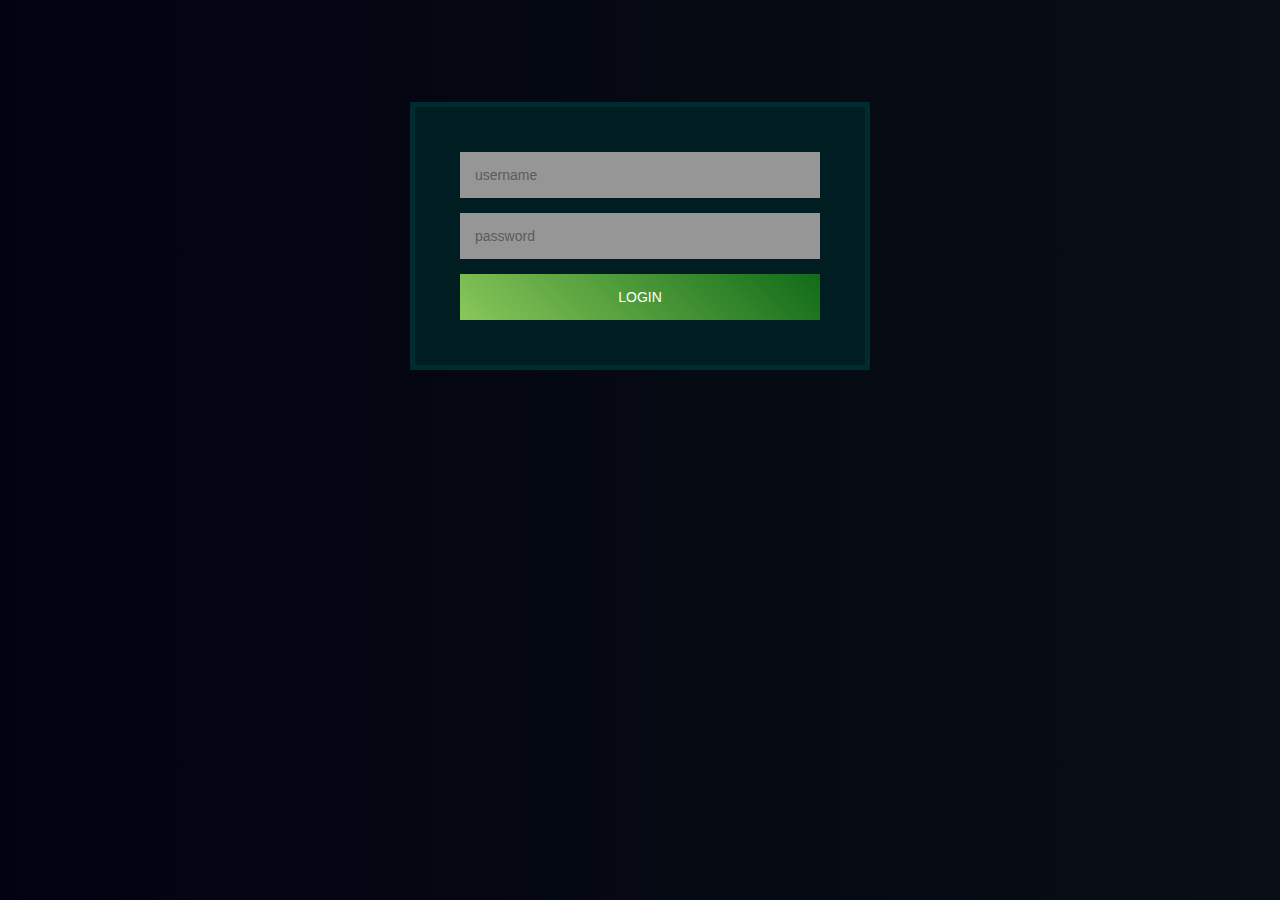
<file: index.html>
<!DOCTYPE html>
<html lang="en">
<head>
    <!-- Meta tags for character set and viewport -->
    <meta charset="UTF-8">
    <meta name="viewport" content="width=device-width, initial-scale=1.0">
    
    <!-- Link to Google Fonts and external stylesheets -->
    <link href="https://fonts.googleapis.com/css2?family=Poppins:ital,wght@0,100;0,200;0,300;0,400;0,500;0,600;0,700;0,800;0,900;01,100;1,200;1,300;1,400;1,600;1,700;1,800;1,900&display=swap">
    <link rel="stylesheet" type="text/css" href="home_style.css">
    <link rel="stylesheet" type="text/css" href="globalstyle.css">
    
    <!-- Title of the webpage -->
    <title>CeylonWildlife</title>
    <link rel="icon" type="image/x-icon" href="assets/bird-svgrepo-com.svg">

</head>
<body>
    <!-- Header section with logo, menu icon, and navigation -->
    <header>
        <!-- Logo and menu icon -->
        <h2 class="logo">ceylon<span>wildlife</span></h2>
        <img src="[data-uri]" id="menu-icon">
        
        <!-- Navigation menu -->
        <nav>
            <ul class="navbar">
                <li><a href="index.html">Home</a></li>
                <li><a href="intro.html">Intro</a></li>
                <li><a href="depar.html">Depar.</a></li>
                <li class="dropdown-link"><a href="#">Locations &#x25BE;</a>
                    <ul class="dropdown">
                        <li><a href="yala.html">Yala</a></li>
                        <li><a href="wilpattu.html">Wilpattu</a></li>
                    </ul>
                </li>
                <li><a href="leo.html">Leopard</a></li>
                <li><a href="ani.html">Animals</a></li>
            </ul>
        </nav>
    </header>

    <!-- Introduction section with video background -->
    <section class="home1-intro" id="home1-intro">
        <video autoplay loop muted class="home1-video">
          <source src="https://d1y20zyq0hbpn1.cloudfront.net/vid9.mp4" type="video/mp4">
        </video>
        <!-- Text overlay on the video background -->
        <div class="home1-text">
          <h1 id="heading"></h1>
          <a href="#about-sec" class="button" id="button_text"></a>
        </div>
    </section>
    
    <!-- About section with information on Sri Lanka's wildlife -->
    <section class="about-sec" id="about-sec">
        <div class="about"> 
            <!-- Image and text describing Sri Lanka's wildlife -->
            <div class="about-img"> 
                <img src="assets/tg3.jpg">
            </div>
            <div class="about-text"> 
                <div class="content">
                    <!-- Main content about Sri Lanka's wildlife -->
                    <h2 id="title2"></h2>
                    <h4 id="sub2"></h4>
                    <p id="p2"></p>
                    <!-- Grid highlighting key points about Sri Lanka's wildlife -->
                    <div class="about-gri">
                        <!-- Key points about Sri Lanka's wildlife -->
                        <div class="about-in">
                            <h5 id="de1"></h5>
                        </div>
        
                        <div class="about-in">
                            <h5 id="de2"></h5>
                        </div>
        
                        <div class="about-in">
                            <h5 id="de3"></h5>
                        </div>
        
                        <div class="about-in">
                            <h5 id="de4"></h5>
                        </div>
                    </div>
                </div>
            </div>
        </div>
    </section>

    <!-- Services section highlighting Sri Lanka's wildlife features -->
    <section class="services" id="services">
        <!-- Main heading and subheading for the services section -->
        <div class="main-text">
            <h2 id="title3"></h2>
            <h4 id="sub3"></h4>
        </div>
        <!-- Boxes highlighting unique aspects of Sri Lanka's wildlife -->
        <div class="services-content">
            <!-- Box 1: Unique Epidemic Species -->
            <div class="box">
                <img src="assets/px (3).jpg">
                <h3 id="c1"></h3>
                <p id="cs1"></p>
            </div>
            <!-- Box 2: Diverse Ecosystems -->
            <div class="box">
                <img src="assets/px (1).jpg">
                <h3 id="c2"></h3>
                <p id="cs2"></p>
            </div>
            <!-- Box 3: Elephant Conservation -->
            <div class="box">
                <img src="assets/px (2).jpg">
                <h3 id="c3"></h3>
                <p id="cs3"></p>
            </div>
        </div>
    </section>

    <!-- Guide section providing information on navigating the site -->
    <section class="guide" id="guide">
        <!-- Main heading, subheading, and introductory text for the guide section -->
        <div class="guide-text">
            <h2 id="title4"></h2>
            <h4 id="sub4"></h4>
            <p id="info1"></p>
            <!-- List of links to different sections of the site -->
            <div class="guide-list">
                <li><a href="intro.html">Introduction <span class="t">Exploring wildlife across regions</span></a></li>
                <li><a href="depar.html">Department of Wildlife Conservation <span class="t">Agency safeguarding nature reserves</span></a></li>
                <li><a href="home1.html">The Leopard <span class="t">Facts on an iconic big cat</span></a></li>
                <li><a href="ani.html">Animals in Sri Lanka<span class="t">Native species and habitats</span></a></li>
                <li><a href="yala.html">Yala National Park<span class="t">Famous park with diverse wildlife</span></a></li>
                <li><a href="wilpattu.html">Wilpattu National Park<span class="t">Secluded park with rich biodiversity</span></a></li>
            </div>
        </div>
    </section>

    <section class="newsletter">
        <div class="main-text">
            <h2 id="title5">Newsletter Subscription</h2>
            <h4 id="sub5">Stay Up-to-date with all the News Surrounding Sri Lankan Wildlife</h4>
        </div>
    
        <form id="newsletter_form">
            <input type="email" id="email" placeholder="email address" required>
            <button type="submit">Subscribe</button>
        </form>
    </section>

    <button id="editBtn" class="edit-btn">Edit</button>
    <div id="editPopup" class="edit-popup">
      <select id="contentSelector">
        <option value="heading">Wildlife Wonders...</option>
        <option value="title2">An Island of Diverse...</option>
        <option value="p2">Sri Lanka is considered...</option>
        <option value="de1">Best Safari...</option>
        <option value="de2">Best for Big Game...</option>
        <option value="de3">The Gathering...</option>
        <option value="de4">Best for leo...</option>
        <option value="title3">Sri Lanka's Enchanting Wildlife...</option>
        <option value="sub3">Discover the Rich Diversity...</option>
        <option value="c1">Unique Epidemic...</option>
        <option value="cs1">The island is home...</option>
        <option value="c2">Diverse Ecosystems...</option>
        <option value="cs2">Sri Lanka boasts rich...</option>
        <option value="c3">Elephant Conservation...</option>
        <option value="cs3">Sri Lanka is home to the...</option>
        <option value="title4">Getting Around...</option>
        <option value="sub4">Summaries to Help...</option>
        <option value="info1">The website provides an info...</option>
        <option value="title5">Newsletter Subscr...</option>
        <option value="sub5">Stay Up-to-date...</option>
      </select>
      <input type="text" id="newContent" placeholder="Enter new message">
      <button id="saveBtn">Save</button>
      <p class="close-menu">Click <span id="closeMenu">here</span> to close the menu.</p>
    </div>
    
    <!-- Footer section with site information and external links -->
    <footer>
        <!-- Footer content with logo, reference links, and copyright information -->
        <div class="footer">
            <div class="roww">
                <a class="flogo" href="#">ceylon<span>wildlife</span></a>
            </div>
        
            <div class="roww">
                <!-- List of external reference links -->
                <ul>
                    <li><a class="ite1" href="#" target="_blank">References</a></li>
                    <li><a class="ite1" href="https://www.srilanka.travel/emergency-services" target="_blank">Sri Lanka Emergency Services</a></li>
                    <li><a class="ite1" href="https://jentje.com/languages-of-sri-lanka/" target="_blank">Language Guide</a></li>
                    <li><a class="ite1" href="https://sltda.gov.lk/en" target="_blank">Tourism Development Authority</a></li>
                    <li><a class="ite1" href="https://www.meteo.gov.lk/index.php?lang=en" target="_blank">Weather Forecast</a></li>
                </ul>
            </div>
        
            <div class="roww">
                <!-- Copyright information and year -->
                ceylonwildlife © 2024 - all rights reserved | sfn.fzl 
            </div>
        </div>
    </footer>

    <a href="login.html" class="top">Login</a>

    <!-- JavaScript file for additional functionality -->
    <script type="text/javascript" src="script.js"></script>
    <script type="text/javascript" src="news.js"></script>
    <script type="text/javascript" src="index.js"></script>

    <script type="text/javascript" src="edit.js"></script>

</body>
</html>
</file>
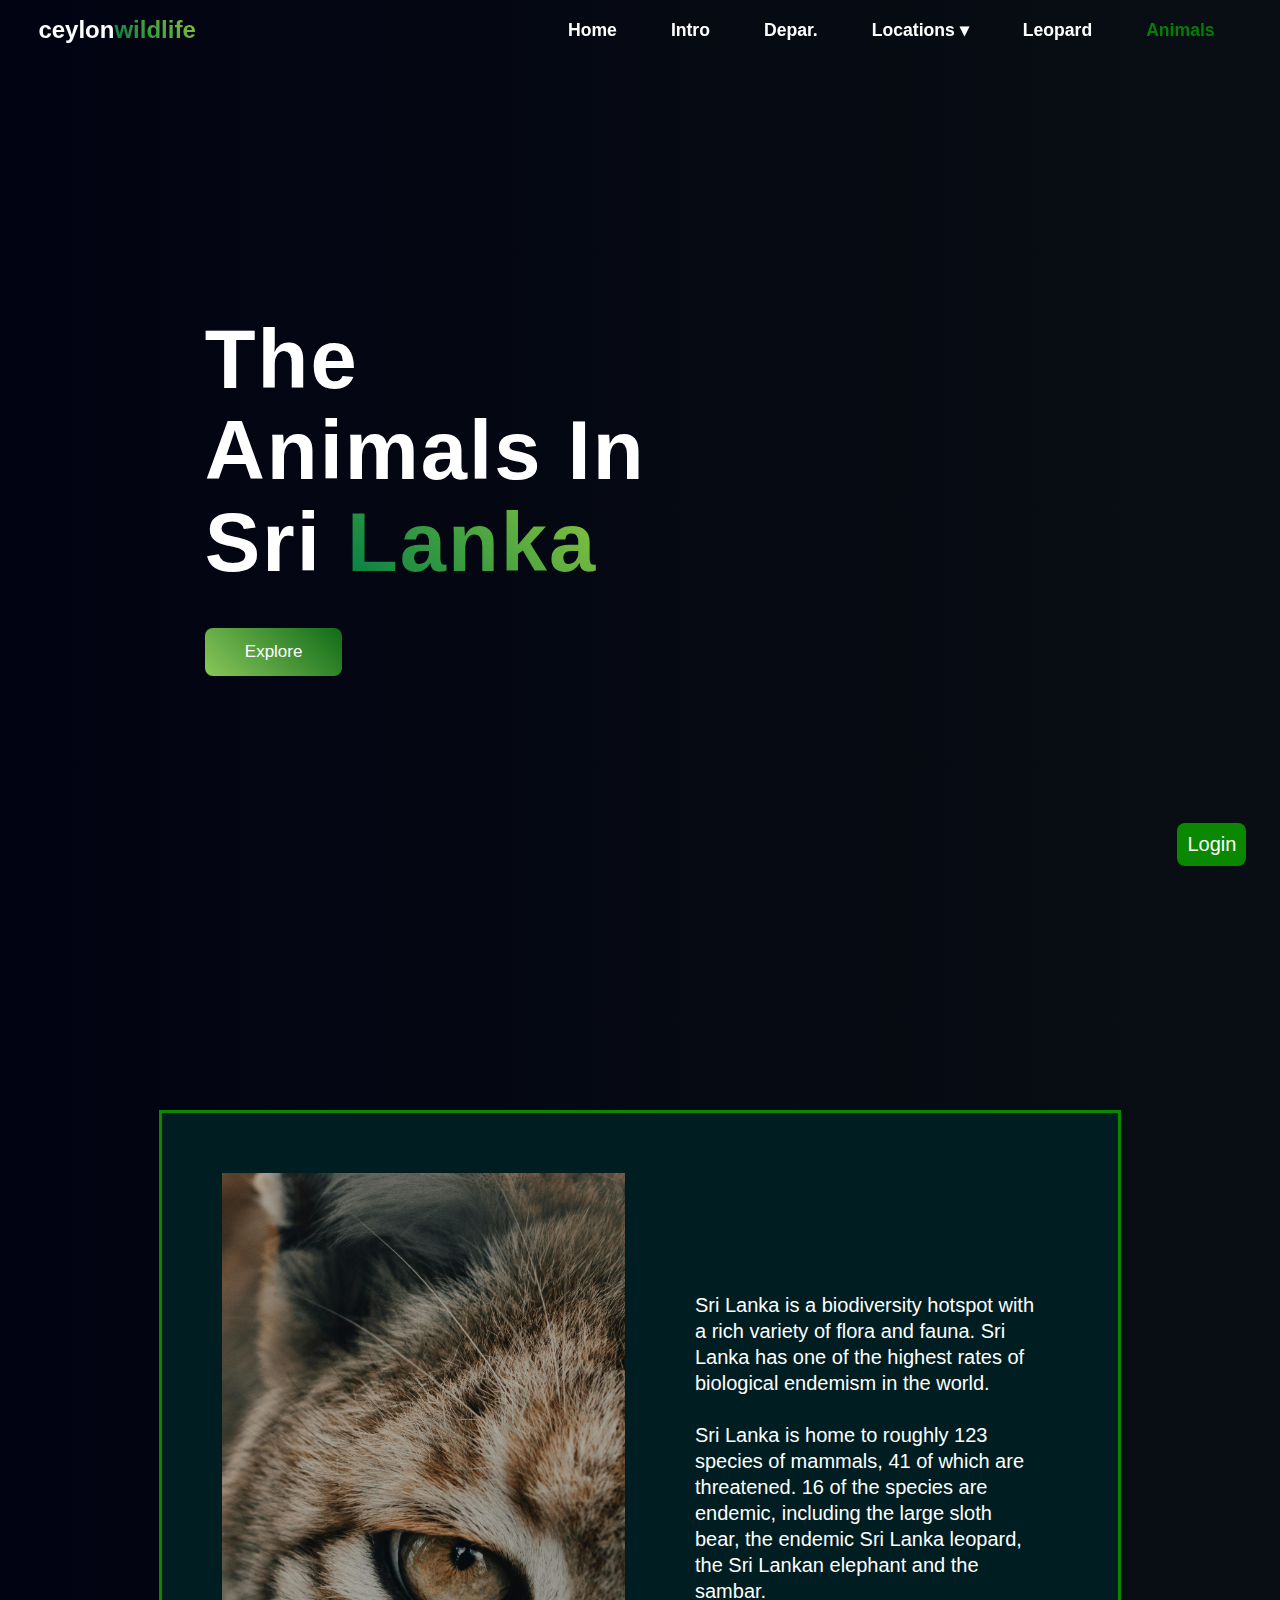
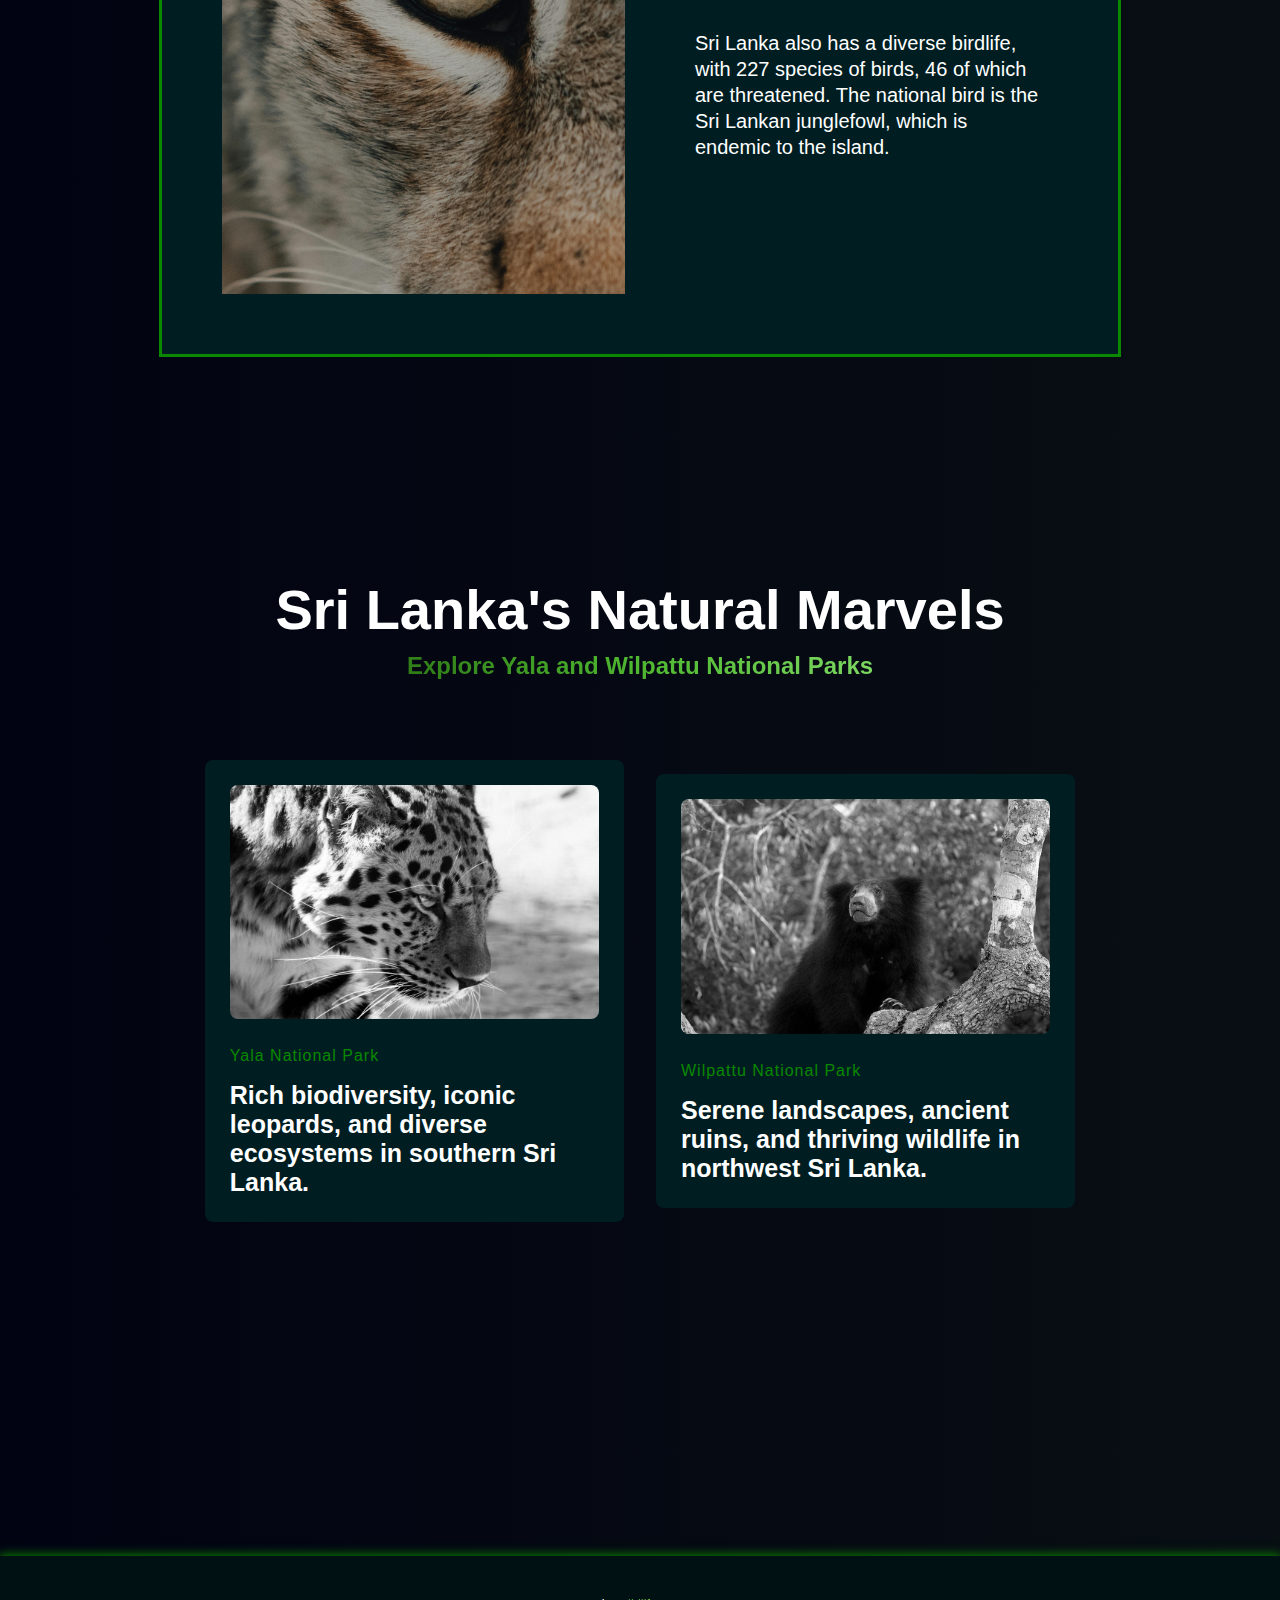
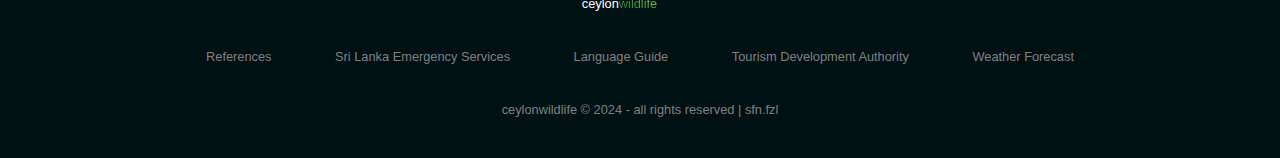
<file: ani.html>
<!DOCTYPE html>
<html lang="en">
<head>
    <!-- Meta tags for character set and viewport -->
    <meta charset="UTF-8">
    <meta name="viewport" content="width=device-width, initial-scale=1.0">

    <!-- Link to Google Fonts and external stylesheets -->
    <link href="https://fonts.googleapis.com/css2?family=Poppins:ital,wght@0,100;0,200;0,300;0,400;0,500;0,600;0,700;0,800;0,900;01,100;1,200;1,300;1,400;1,600;1,700;1,800;1,900&display=swap">
    <link rel="stylesheet" type="text/css" href="ani_style.css">
    <link rel="stylesheet" type="text/css" href="globalstyle.css">

    <!-- Title of the webpage -->
    <title>CeylonWildlife</title>
    <link rel="icon" type="image/x-icon" href="assets/bird-svgrepo-com.svg">

</head>
<body>
    <!-- Header section with logo, menu icon, and navigation -->
    <header>
        <!-- Logo and menu icon -->
        <h2 class="logo">ceylon<span>wildlife</span></h2>
        <img src="[data-uri]" id="menu-icon">

        <!-- Navigation menu -->
        <nav>
            <ul class="navbar">
                <li><a href="index.html">Home</a></li>
                <li><a href="intro.html">Intro</a></li>
                <li><a href="depar.html">Depar.</a></li>
                <li class="dropdown-link"><a href="#">Locations &#x25BE;</a>
                    <ul class="dropdown">
                        <li><a href="yala.html">Yala</a></li>
                        <li><a href="wilpattu.html">Wilpattu</a></li>
                    </ul>
                </li>
                <li><a href="leo.html">Leopard</a></li>
                <li><a href="ani.html">Animals</a></li>
            </ul>
        </nav>
    </header>

    <!-- Introduction section with video background -->
    <section class="leo-intro" id="leo-intro">
        <video autoplay loop muted class="leo-video">
            <source src="https://d1y20zyq0hbpn1.cloudfront.net/ani-vid1.mp4" type="video/mp4">
        </video>
        <!-- Text overlay on the video background -->
        <div class="leo-text">
            <h1 id="title1"></h1>
            <a href="#brief" class="button">Explore</a>
        </div>
    </section>

    <!-- Brief section with information on Sri Lanka's biodiversity -->
    <section class="brief" id="brief">
        <div class="br-row">
            <!-- Left side with image -->
            <div class="left">
                <img src="assets/ani2.jpg">
            </div>
            
            <!-- Right side with content -->
            <div class="right">
                <div class="content">
                    <!-- Paragraphs about Sri Lanka's biodiversity -->
                    <p id="i1"></p>
                </div>
            </div>
        </div>
    </section>

    <!-- Portfolio section highlighting Yala and Wilpattu National Parks -->
    <section class="portfolio" id="portfolio">
        <!-- Main heading and subheading for the portfolio section -->
        <div class="main-text">
            <h2 id="title2"></h2>
            <h4 id="sub1"></h4>
        </div>

        <!-- Boxes with links to Yala and Wilpattu National Parks -->
        <div class="portfolio-content">
            <!-- Yala National Park -->
            <a href="yala.html">
                <div class="row">
                    <img src="assets/bear2.jpg">
                    <div class="main-row">
                        <div class="row-text">
                            <h6 id="d1"></h6>
                        </div>
                    </div>
                    <h3 id="d2"></h3>
                </div>
            </a>

            <!-- Wilpattu National Park -->
            <a href="wilpattu.html">
                <div class="row">
                    <img src="assets/bear.jpg">
                    <div class="main-row">
                        <div class="row-text">
                            <h6 id="d3"></h6>
                        </div>
                    </div>
                    <h3 id="d4"></h3>
                </div>
            </a>
        </div>
    </section>

    <button id="editBtn" class="edit-btn">Edit</button>
    <div id="editPopup" class="edit-popup">
      <select id="contentSelector">
        <option value="title1">The Animals In...</option>
        <option value="i1">Sri Lanka is a...</option>
        <option value="title2">Sri Lanka's Natural...</option>
        <option value="sub1">Explore Yala</option>
        <option value="d1">Yala National</option>
        <option value="d2">Rich biodiversity...</option>
        <option value="d3">Wilpattu National</option>
        <option value="d4">Serene landscapes...</option>
      </select>
      <input type="text" id="newContent" placeholder="Enter new message">
      <button id="saveBtn">Save</button>
<p class="close-menu">Click <span id="closeMenu">here</span> to close the menu.</p>
    </div>

    <!-- Footer section with site information and external links -->
    <footer>
        <!-- Footer content with logo, reference links, and copyright information -->
        <div class="footer">
            <div class="roww">
                <a class="flogo" href="#">ceylon<span>wildlife</span></a>
            </div>
        
            <div class="roww">
                <!-- List of external reference links -->
                <ul>
                    <li><a class="ite1" href="#" target="_blank">References</a></li>
                    <li><a class="ite1" href="https://www.srilanka.travel/emergency-services" target="_blank">Sri Lanka Emergency Services</a></li>
                    <li><a class="ite1" href="https://jentje.com/languages-of-sri-lanka/" target="_blank">Language Guide</a></li>
                    <li><a class="ite1" href="https://sltda.gov.lk/en" target="_blank">Tourism Development Authority</a></li>
                    <li><a class="ite1" href="https://www.meteo.gov.lk/index.php?lang=en" target="_blank">Weather Forecast</a></li>
                </ul>
            </div>
        
            <div class="roww">
                <!-- Copyright information and year -->
                ceylonwildlife © 2024 - all rights reserved | sfn.fzl 
            </div>
        </div>
    </footer>

    <!-- Back to top button with upward arrow icon -->
    <a href="login.html" class="top">Login</a>
    <!-- JavaScript file for additional functionality -->

    <script type="text/javascript" src="script.js"></script>
    <script type="text/javascript" src="ani.js"></script>
    <script type="text/javascript" src="edit.js"></script>
</body>
</html>
</file>
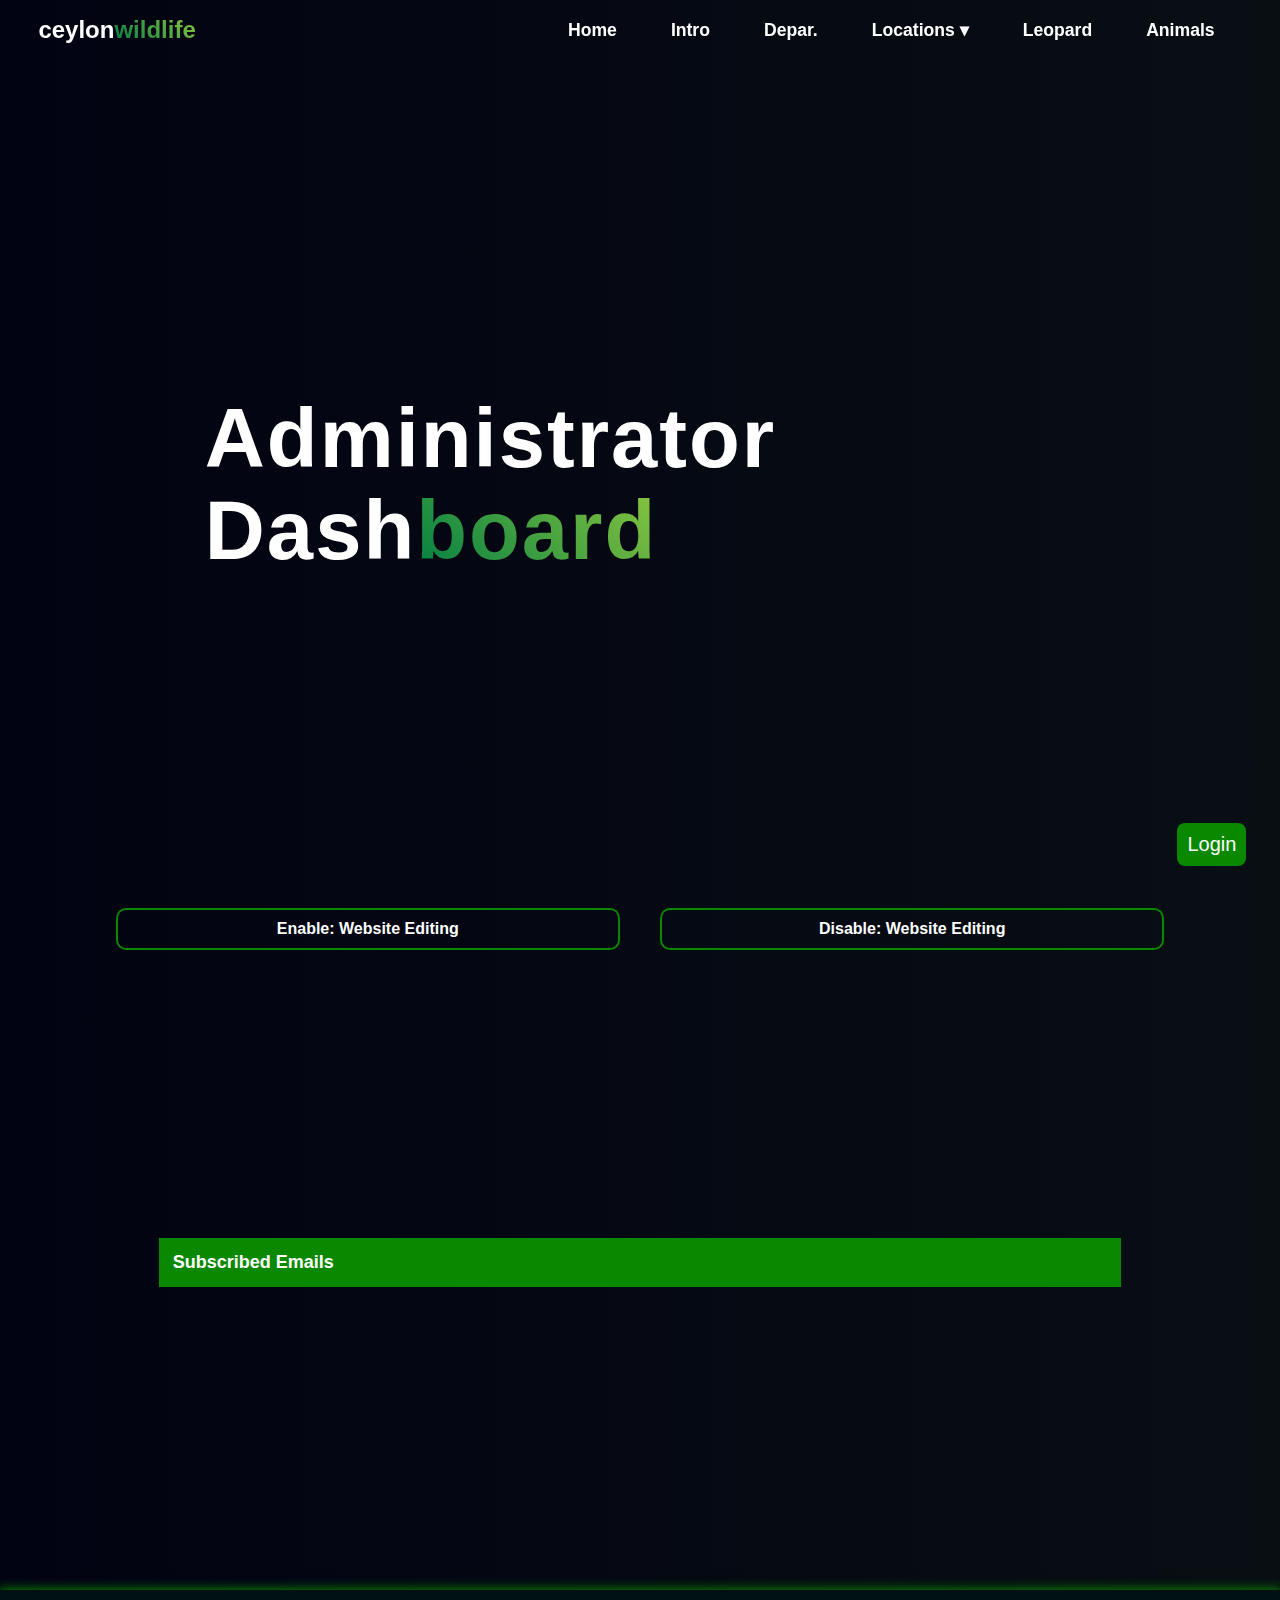
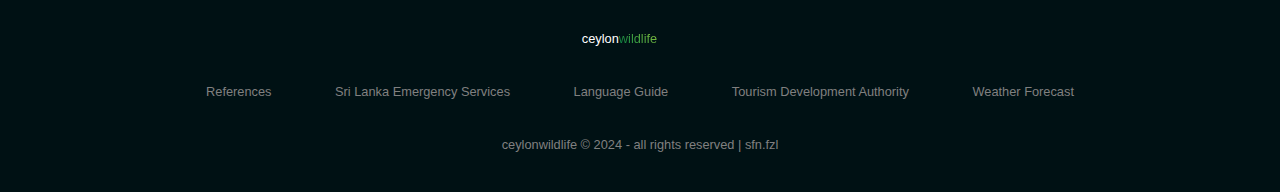
<file: dashboard.html>
<!DOCTYPE html>
<html lang="en">
<head>
    <!-- Meta tags for character set and viewport -->
    <meta charset="UTF-8">
    <meta name="viewport" content="width=device-width, initial-scale=1.0">

    <!-- Link to Google Fonts and external stylesheets -->
    <link href="https://fonts.googleapis.com/css2?family=Poppins:ital,wght@0,100;0,200;0,300;0,400;0,500;0,600;0,700;0,800;0,900;01,100;1,200;1,300;1,400;1,600;1,700;1,800;1,900&display=swap">
    <link rel="stylesheet" type="text/css" href="dashboard_style.css">
    <link rel="stylesheet" type="text/css" href="globalstyle.css">

    <!-- Title of the webpage -->
    <title>CeylonWildlife: Dashboard</title>
    <link rel="icon" type="image/x-icon" href="assets/bird-svgrepo-com.svg">

</head>
<body>
    <!-- Header section with logo, menu icon, and navigation -->
    <header>
        <!-- Logo and menu icon -->
        <h2 class="logo">ceylon<span>wildlife</span></h2>
        <img src="[data-uri]" id="menu-icon">

        <!-- Navigation menu -->
        <nav>
            <ul class="navbar">
                <li><a href="index.html">Home</a></li>
                <li><a href="intro.html">Intro</a></li>
                <li><a href="depar.html">Depar.</a></li>
                <li class="dropdown-link"><a href="#">Locations &#x25BE;</a>
                    <ul class="dropdown">
                        <li><a href="yala.html">Yala</a></li>
                        <li><a href="wilpattu.html">Wilpattu</a></li>
                    </ul>
                </li>
                <li><a href="leo.html">Leopard</a></li>
                <li><a href="ani.html">Animals</a></li>
            </ul>
        </nav>
    </header>

    <!-- Introduction section -->
    <section class="depar-intro" id="depar-intro">
        <div class="depar-text">
            <h1>Administrator<br>Dash<span>board</span></h1>
        </div>
    </section>

    <div class="container">
        <button id="enableEditBtn">Enable: Website Editing</button>
        <button id="disableEditBtn">Disable: Website Editing</button>
    </div>

    <section class="email-sec">
        <table id="emailTable">
            <thead>
                <tr>
                    <th>Subscribed Emails</th>
                </tr>
            </thead>
            <tbody>
                <!-- Subscribed emails will be entered here -->
            </tbody>
        </table>
    </section>
    
    <!-- Footer section with site information and external links -->
    <footer>
        <!-- Footer content with logo, reference links, and copyright information -->
        <div class="footer">
            <div class="roww">
                <a class="flogo" href="#">ceylon<span>wildlife</span></a>
            </div>
        
            <div class="roww">
                <!-- List of external reference links -->
                <ul>
                    <li><a class="ite1" href="#" target="_blank">References</a></li>
                    <li><a class="ite1" href="https://www.srilanka.travel/emergency-services" target="_blank">Sri Lanka Emergency Services</a></li>
                    <li><a class="ite1" href="https://jentje.com/languages-of-sri-lanka/" target="_blank">Language Guide</a></li>
                    <li><a class="ite1" href="https://sltda.gov.lk/en" target="_blank">Tourism Development Authority</a></li>
                    <li><a class="ite1" href="https://www.meteo.gov.lk/index.php?lang=en" target="_blank">Weather Forecast</a></li>
                </ul>
            </div>
        
            <div class="roww">
                <!-- Copyright information and year -->
                ceylonwildlife © 2024 - all rights reserved | sfn.fzl 
            </div>
        </div>
    </footer>

    <!-- Back to top button with upward arrow icon -->
    <a href="login.html" class="top">Login</a>

    <!-- JavaScript file for additional functionality -->
    <script type="text/javascript" src="script.js"></script>
    <script type="text/javascript" src="dashboard.js"></script>
</body>
</html>
</file>
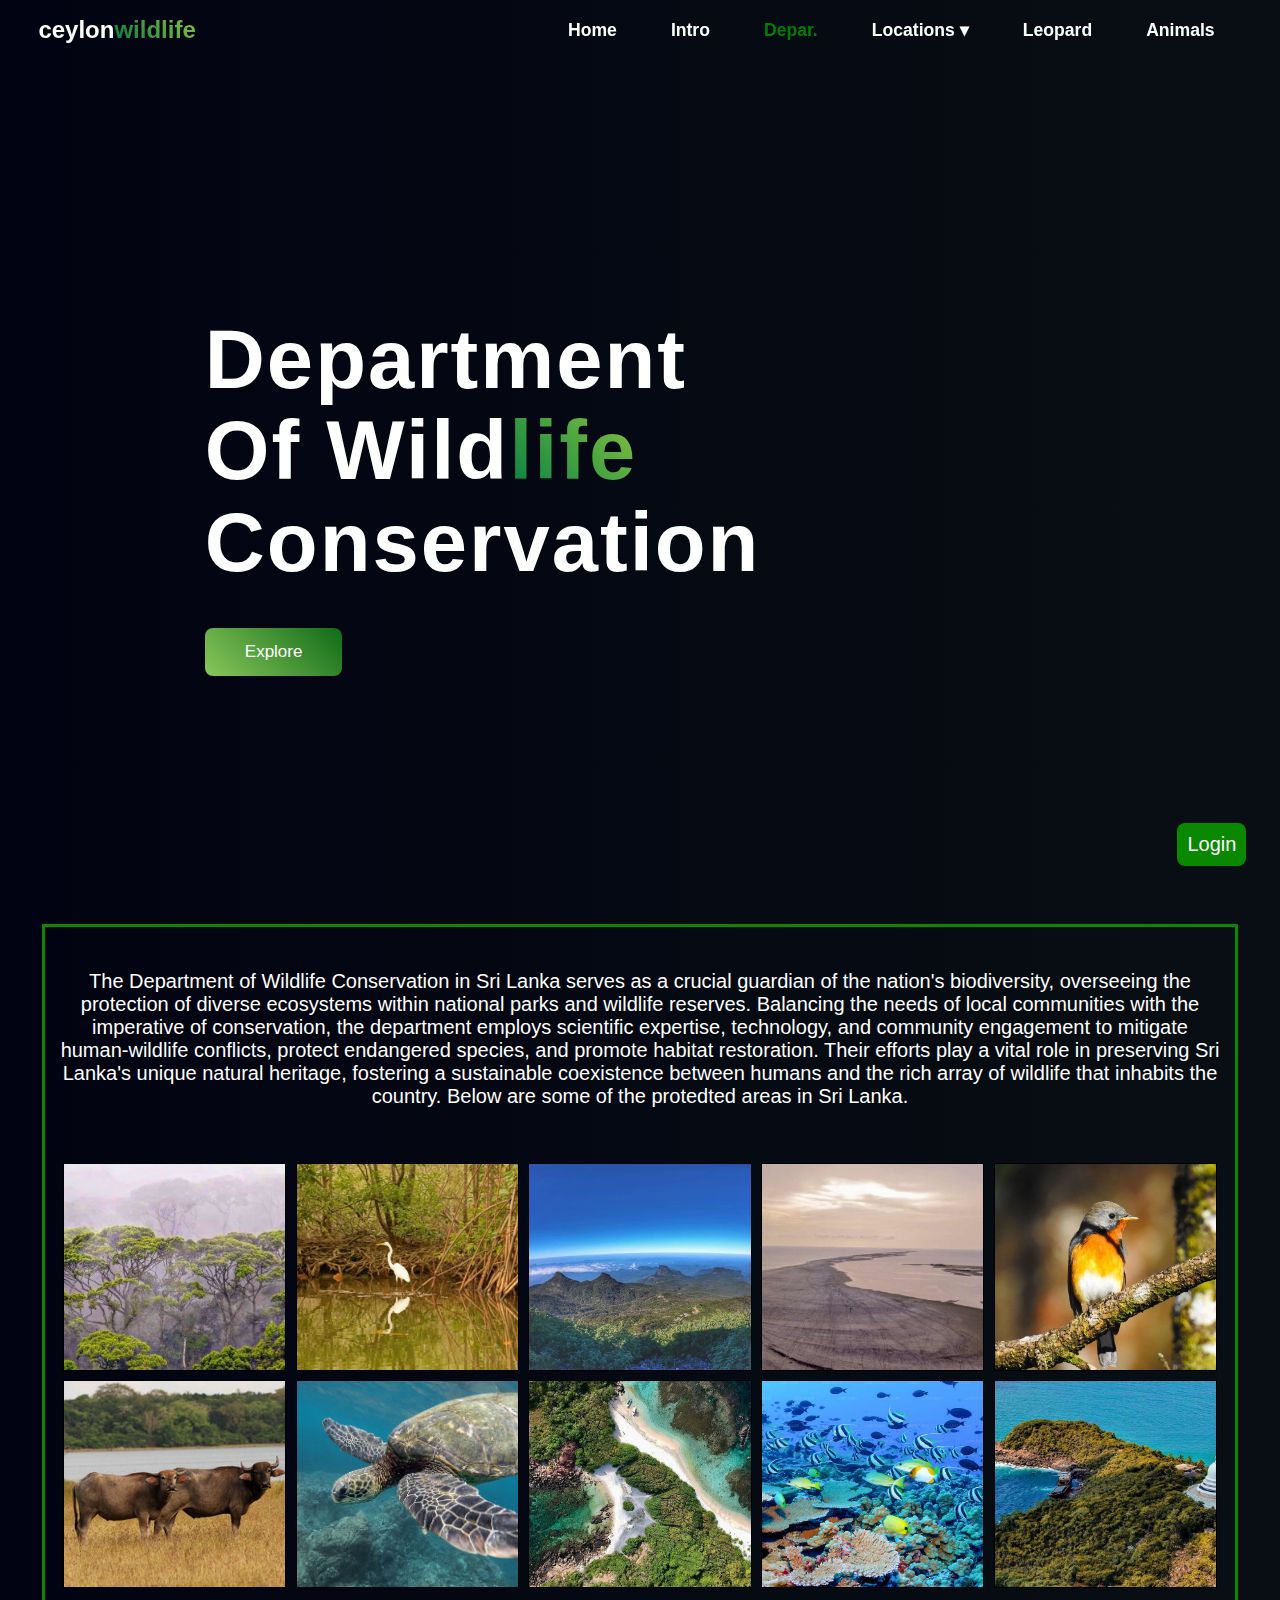
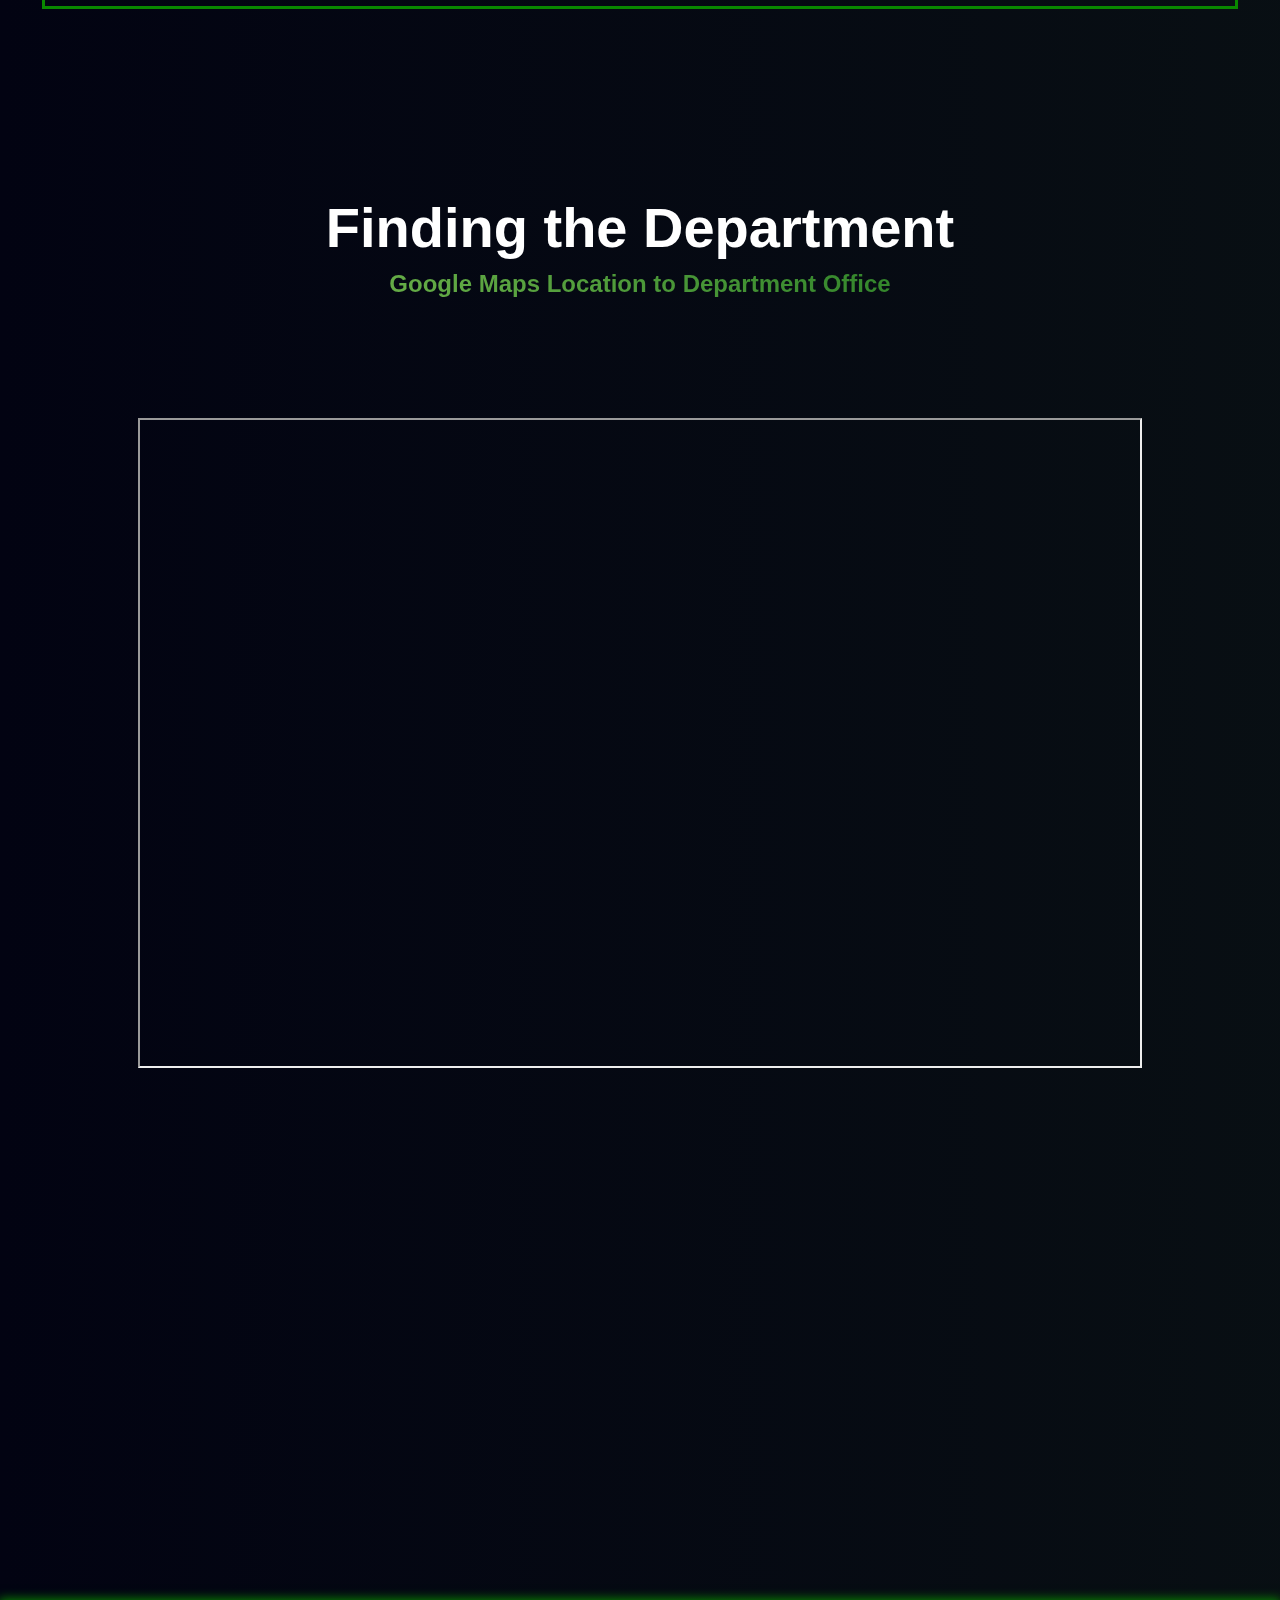
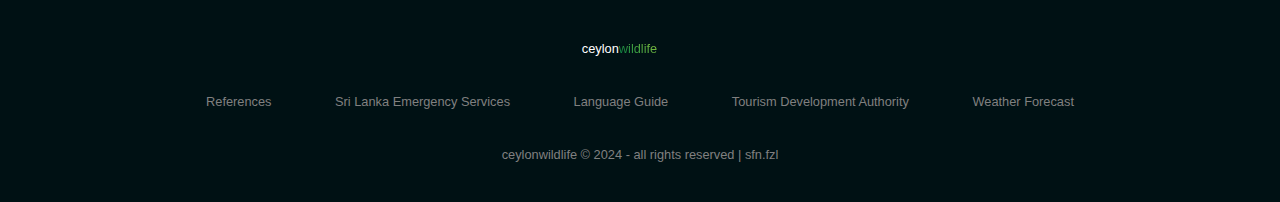
<file: depar.html>
<!DOCTYPE html>
<html lang="en">
<head>
    <!-- Meta tags for character set and viewport -->
    <meta charset="UTF-8">
    <meta name="viewport" content="width=device-width, initial-scale=1.0">

    <!-- Link to Google Fonts and external stylesheets -->
    <link href="https://fonts.googleapis.com/css2?family=Poppins:ital,wght@0,100;0,200;0,300;0,400;0,500;0,600;0,700;0,800;0,900;01,100;1,200;1,300;1,400;1,600;1,700;1,800;1,900&display=swap">
    <link rel="stylesheet" type="text/css" href="depar_style.css">
    <link rel="stylesheet" type="text/css" href="globalstyle.css">

    <!-- Title of the webpage -->
    <title>CeylonWildlife</title>
    <link rel="icon" type="image/x-icon" href="assets/bird-svgrepo-com.svg">

</head>
<body>
    <!-- Header section with logo, menu icon, and navigation -->
    <header>
        <!-- Logo and menu icon -->
        <h2 class="logo">ceylon<span>wildlife</span></h2>
        <img src="[data-uri]" id="menu-icon">

        <!-- Navigation menu -->
        <nav>
            <ul class="navbar">
                <li><a href="index.html">Home</a></li>
                <li><a href="intro.html">Intro</a></li>
                <li><a href="depar.html">Depar.</a></li>
                <li class="dropdown-link"><a href="#">Locations &#x25BE;</a>
                    <ul class="dropdown">
                        <li><a href="yala.html">Yala</a></li>
                        <li><a href="wilpattu.html">Wilpattu</a></li>
                    </ul>
                </li>
                <li><a href="leo.html">Leopard</a></li>
                <li><a href="ani.html">Animals</a></li>
            </ul>
        </nav>
    </header>

    <!-- Introduction section with video background -->
    <section class="depar-intro" id="deparintro">
        <video autoplay loop muted class="depar-video">
          <source src="https://d1y20zyq0hbpn1.cloudfront.net/vid-depar10.mp4" type="video/mp4">
        </video>
        <!-- Text overlay on the video background -->
        <div class="depar-text">
            <h1 id="heading"></h1>
          <a href="#gal" class="button" id="button_text"></a>
        </div>
    </section>
    
    <!-- Gallery section showcasing protected areas in Sri Lanka -->
    <section class="gal" id="gal">
        <div class="content">
            <p id="paragraph"></p>
            <div class="gallery">
                <figure class="galleryItem">
                    <img src="assets/sin2.JPG" alt=""></a>
                    <figcaption id="name1"></figcaption>
                </figure>
                <figure class="galleryItem">
                    <img src="assets/vid.webp" alt=""></a>
                    <figcaption id="name2"></figcaption>
                </figure>
                <figure class="galleryItem">
                    <img src="assets/peak3.JPG" alt="">
                    <figcaption id="name3"></figcaption>
                </figure>
                <figure class="galleryItem">
                    <img src="assets/adma4.jpg" alt="">
                    <figcaption id="name4"></figcaption>
                </figure>
                <figure class="galleryItem">
                    <img src="assets/hak.webp" alt="">
                    <figcaption id="name5"></figcaption>
                </figure>
                <figure class="galleryItem">
                    <img src="assets/img6.jpg" alt="">
                    <figcaption id="name6"></figcaption>
                </figure>
                <figure class="galleryItem">
                    <img src="assets/hik.jpg" alt="">
                    <figcaption id="name7"></figcaption>
                </figure>
                <figure class="galleryItem">
                    <img src="assets/pig.jpg" alt="">
                    <figcaption id="name8"></figcaption>
                </figure>
                <figure class="galleryItem">
                    <img src="assets/bar.jpg" alt="">
                    <figcaption id="name9"></figcaption>
                </figure>
                <figure class="galleryItem">
                    <img src="assets/rum2.webp" alt="">
                    <figcaption id="name10"></figcaption>
                </figure>
            </div>
        </div>
    </section>

    <!-- Map section with Google Maps location of the Department -->
    <section class="depar-map">
        <div class="main-text">
            <h2 id="title2"></h2>
            <h4 id="sub1"></h4>
        </div>
        
        <!-- Google Maps embedded iframe -->
        <div class="map-container">
            <iframe class="map" src="https://www.google.com/maps/embed?pb=!1m18!1m12!1m3!1d31687.202514094577!2d79.88915440602784!3d6.902523658183574!2m3!1f0!2f0!3f0!3m2!1i1024!2i768!4f13.1!3m3!1m2!1s0x3ae250aa85489b1f%3A0xd8773339b6b43dbb!2sDepartment%20of%20Wildlife%20Conservation!5e0!3m2!1sen!2slk!4v1705518235646!5m2!1sen!2slk" allowfullscreen="" loading="lazy"></iframe>
        </div>
    </section>

    <button id="editBtn" class="edit-btn">Edit</button>
    <div id="editPopup" class="edit-popup">
      <select id="contentSelector">
        <option value="heading">Department Of...</option>
        <option value="paragraph">The Department of Wildlife...</option>
        <option value="name1">Img1Txt</option>
        <option value="name2">Img2Txt</option>
        <option value="name3">Img3Txt</option>
        <option value="name4">Img4Txt</option>
        <option value="name5">Img5Txt</option>
        <option value="name6">Img6Txt</option>
        <option value="name7">Img7Txt</option>
        <option value="name8">Img8Txt</option>
        <option value="name9">Img9Txt</option>
        <option value="name10">Img10Txt</option>
        <option value="title2">Finding the...</option>
        <option value="sub1">Google Maps Location...</option>  
      </select>
      <input type="text" id="newContent" placeholder="Enter new message">
      <button id="saveBtn">Save</button>
<p class="close-menu">Click <span id="closeMenu">here</span> to close the menu.</p>
    </div>

    <!-- Footer section with site information and external links -->
    <footer>
        <!-- Footer content with logo, reference links, and copyright information -->
        <div class="footer">
            <div class="roww">
                <a class="flogo" href="#">ceylon<span>wildlife</span></a>
            </div>
        
            <div class="roww">
                <!-- List of external reference links -->
                <ul>
                    <li><a class="ite1" href="#" target="_blank">References</a></li>
                    <li><a class="ite1" href="https://www.srilanka.travel/emergency-services" target="_blank">Sri Lanka Emergency Services</a></li>
                    <li><a class="ite1" href="https://jentje.com/languages-of-sri-lanka/" target="_blank">Language Guide</a></li>
                    <li><a class="ite1" href="https://sltda.gov.lk/en" target="_blank">Tourism Development Authority</a></li>
                    <li><a class="ite1" href="https://www.meteo.gov.lk/index.php?lang=en" target="_blank">Weather Forecast</a></li>
                </ul>
            </div>
        
            <div class="roww">
                <!-- Copyright information and year -->
                ceylonwildlife © 2024 - all rights reserved | sfn.fzl 
            </div>
        </div>
    </footer>

    <!-- Back to top button with upward arrow icon -->
    <a href="login.html" class="top">Login</a>
    <!-- JavaScript file for additional functionality -->
    <script type="text/javascript" src="script.js"></script>
    <script type="text/javascript" src="depar.js"></script>
    <script type="text/javascript" src="edit.js"></script>
</body>
</html>
</file>
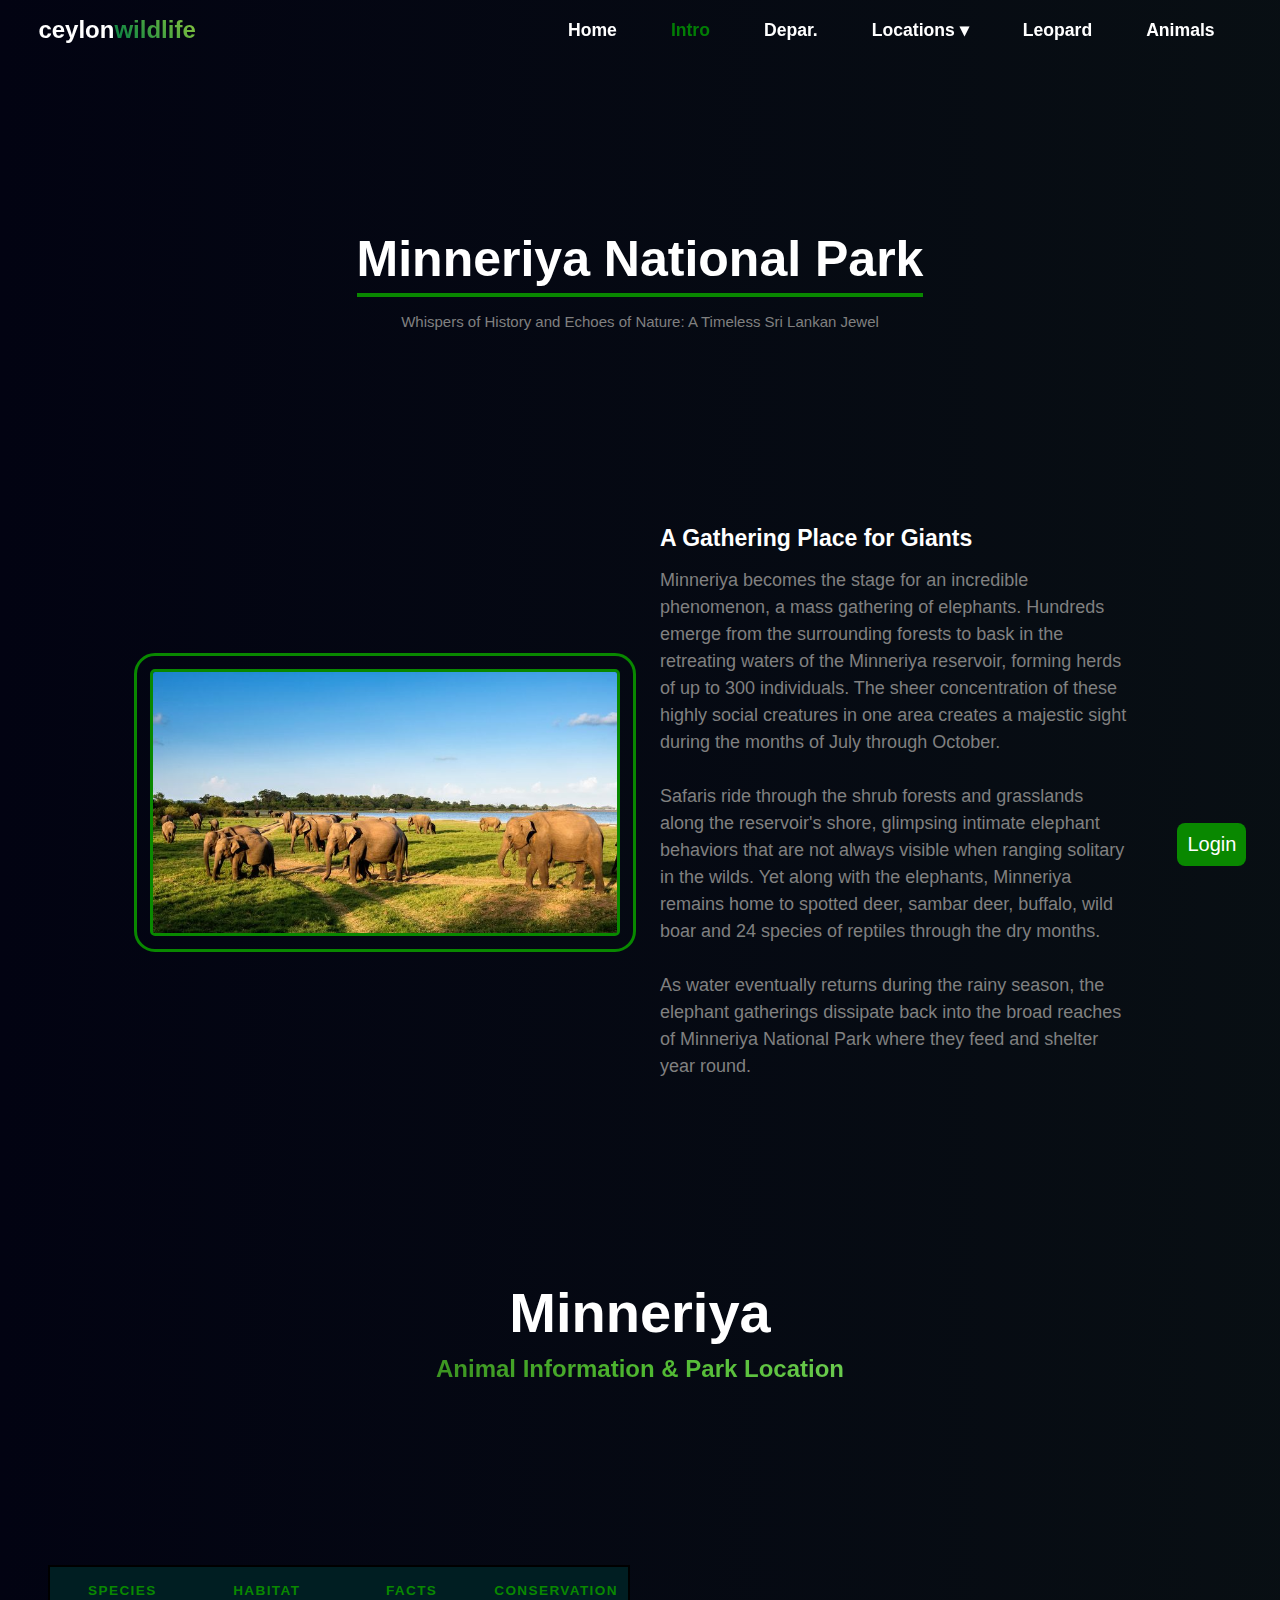
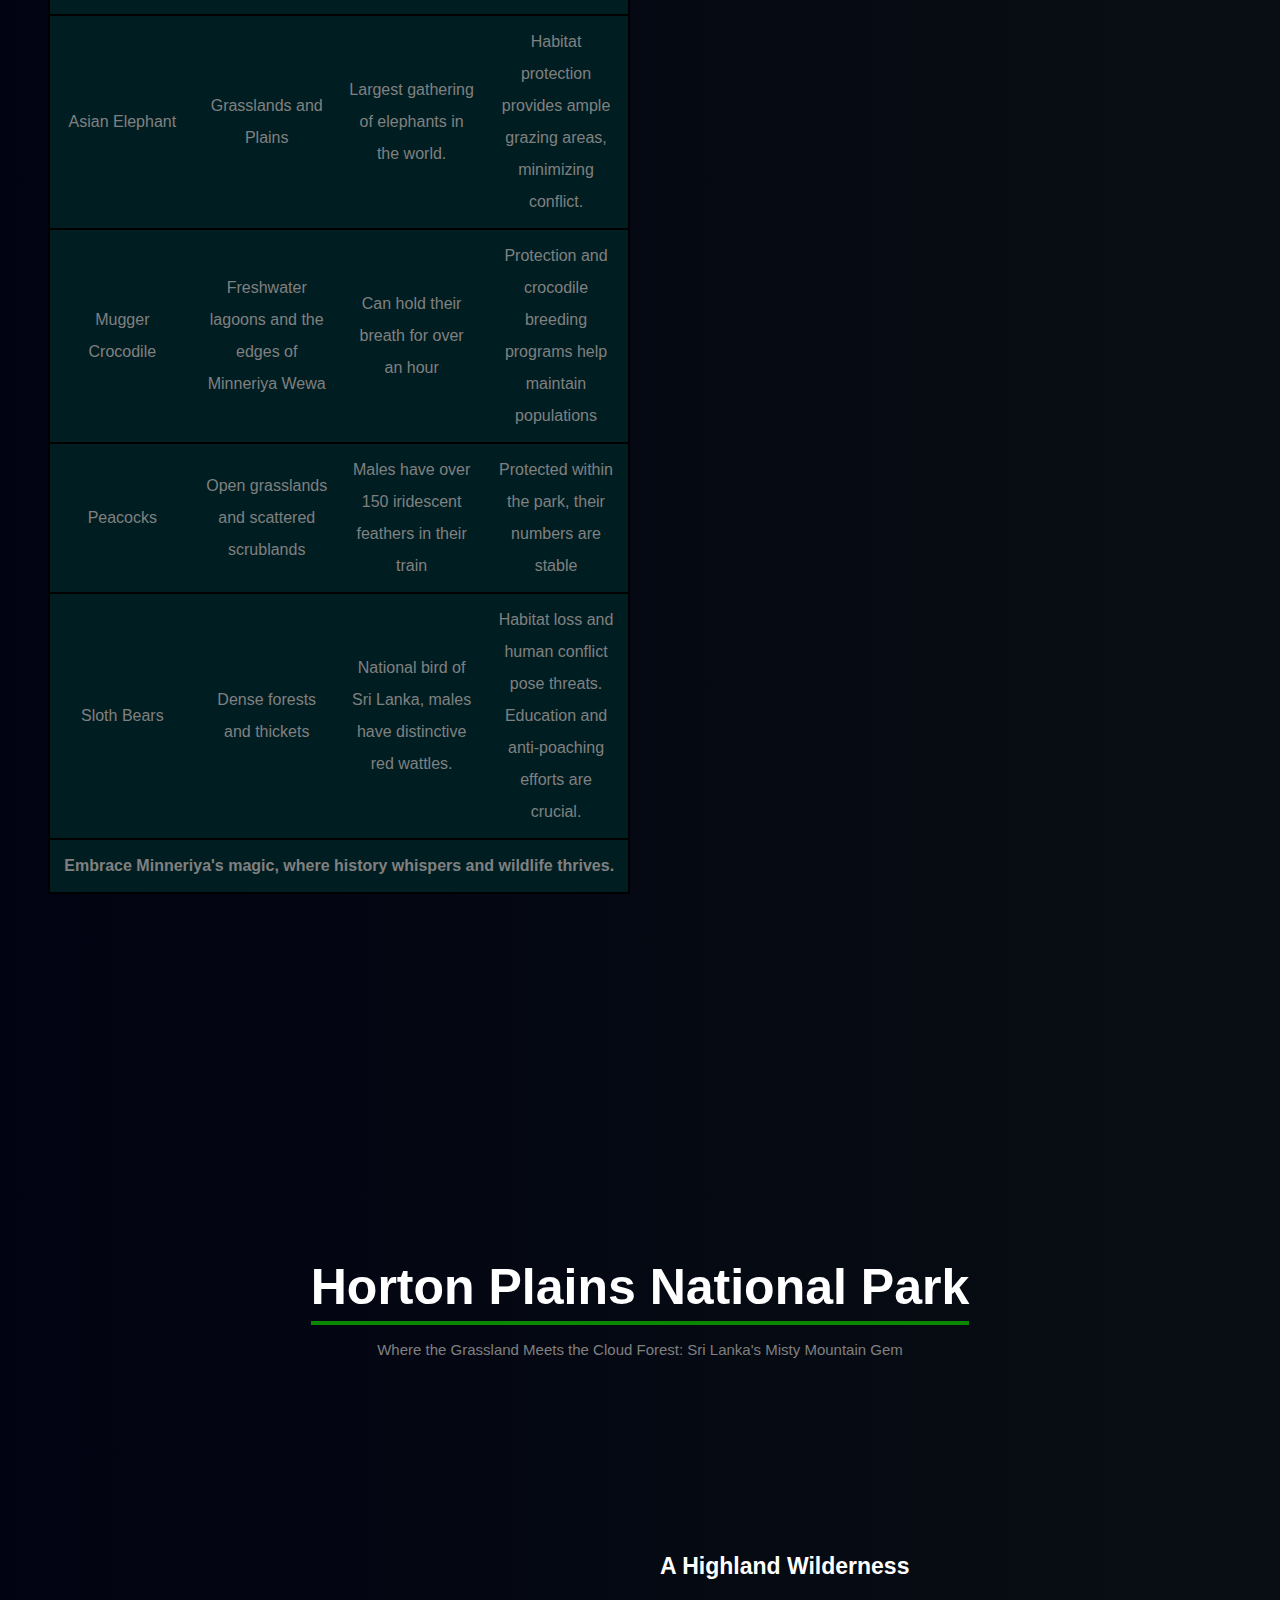
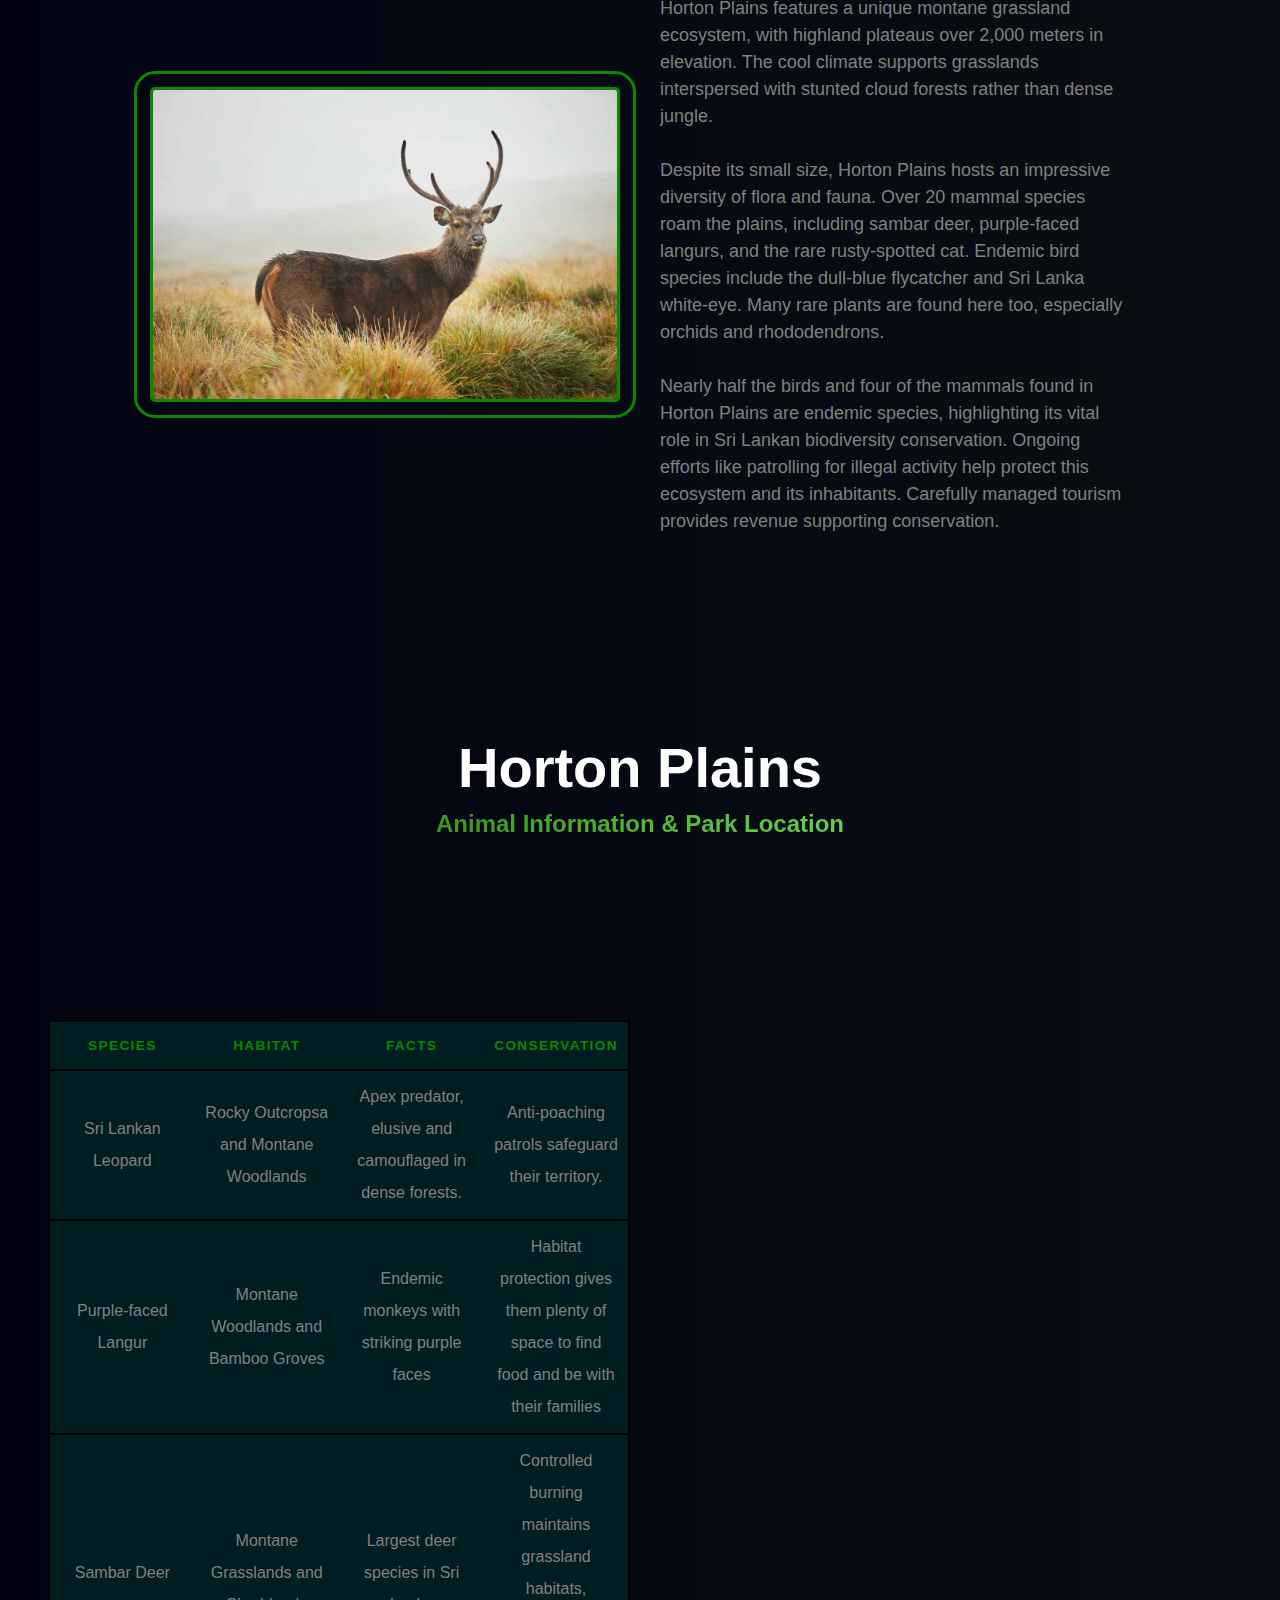
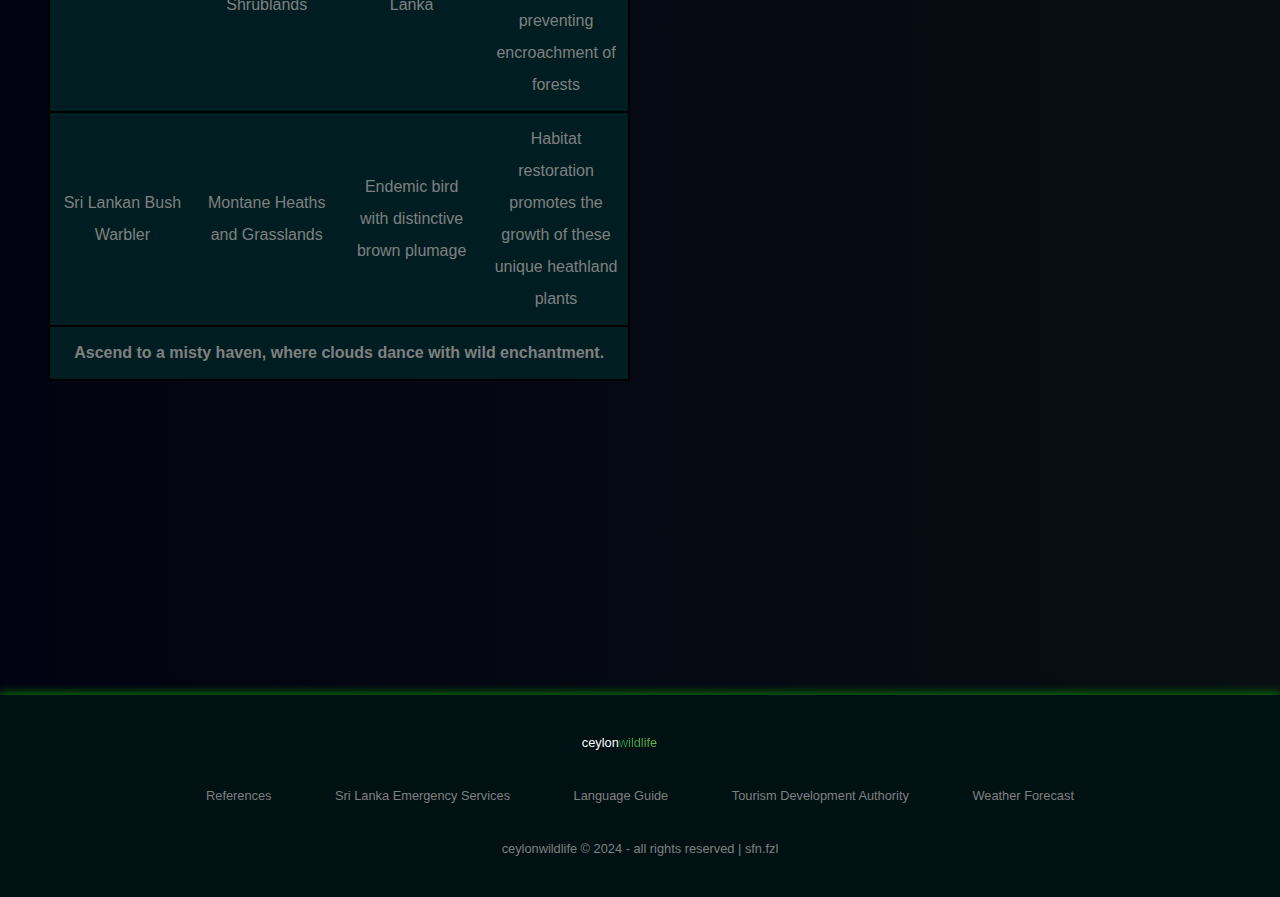
<file: intro.html>
<!DOCTYPE html>
<html lang="en">
<head>
    <meta charset="UTF-8">
    <meta name="viewport" content="width=device-width, initial-scale=1.0">
    <link href="https://fonts.googleapis.com/css2?family=Poppins:ital,wght@0,100;0,200;0,300;0,400;0,500;0,600;0,700;0,800;0,900;01,100;1,200;1,300;1,400;1,600;1,700;1,800;1,900&display=swap">
    <link rel="stylesheet" type="text/css" href="intro_style.css">
    <link rel="stylesheet" type="text/css" href="globalstyle.css">
    <title>CeylonWildlife</title>
    <link rel="icon" type="image/x-icon" href="assets/bird-svgrepo-com.svg">

</head>
<body>
  <header>
    <h2 class="logo">ceylon<span>wildlife</span></h2>
    <img src="[data-uri]" id="menu-icon">

    <nav>
      <ul class="navbar">
        <li><a href="index.html">Home</a></li>
        <li><a href="intro.html">Intro</a></li>
        <li><a href="depar.html">Depar.</a></li>
        <li class="dropdown-link"><a href="#">Locations &#x25BE;</a>
          <ul class="dropdown">
            <li><a href="yala.html">Yala</a></li>
            <li><a href="wilpattu.html">Wilpattu</a></li>
          </ul>
        </li>
        <li><a href="leo.html">Leopard</a></li>
        <li><a href="ani.html">Animals</a></li>
      </ul>
    </nav>
  </header>

  <section class="horton_park">
    <div class="pk-head">
      <h1 id="title1"></h1>
      <p id="sub1"></p>
    </div>

    <div class="pk-info">
      <section class="pk-s" id="pk-s">
        <div class="pk-image">
          <img src="assets/minneriya.jpg">
        </div>

        <div class="pk-content">
          <h2 id="title2"></h2>
          <p id="para1"></p>
        </div>
      </section>
    </div>
  </section>

  <div class="main-text">
    <h2 id="th1"></h2>
    <h4 id="sh1"></h4>
  </div>

  <section class="pk-tb">
    <div class="sec_container">
      <div class="sec_table">
        <table>
          <thead>
            <tr class="tb-head">
              <th scope="col" id="c1"></th>
              <th scope="col" id="c2"></th>
              <th scope="col" id="c3"></th>
              <th scope="col" id="c4"></th>
            </tr>
          </thead>
          <tbody>
            <tr>
              <td data-label="Species" id="d1"></td>
              <td data-label="Habitat" id="d2"></td>
              <td data-label="Facts" id="d3"></td>
              <td data-label="Conservation" id="d4"></td>
            </tr>
            <tr>
              <td scope="row" data-label="Species" id="d5"></td>
              <td data-label="Habitat" id="d6"></td>
              <td data-label="Facts" id="d7"></td>
              <td data-label="Conservation" id="d8"></td>
            </tr>
            <tr>
              <td scope="row" data-label="Species" id="d9"></td>
              <td data-label="Habitat" id="d10"></td>
              <td data-label="Facts" id="d11"></td>
              <td data-label="Conservation" id="d12"></td>
            </tr>
            <tr>
              <td scope="row" data-label="Species" id="d13"></td>
              <td data-label="Habitat" id="d14"></td>
              <td data-label="Facts" id="d15"></td>
              <td data-label="Conservation" id="d16"></td>
            </tr>
          </tbody>
          <tfoot>
            <tr>
              <td colspan="4" id="f1"></td>
            </tr>
          </tfoot>
        </table>
      </div>
      
      <div class="sec_map">
        <iframe src="https://www.google.com/maps/embed?pb=!1m18!1m12!1m3!1d31606.703364183562!2d80.8065614743164!3d8.015644300000005!2m3!1f0!2f0!3f0!3m2!1i1024!2i768!4f13.1!3m3!1m2!1s0x3afb6009a20be05d%3A0xa4d046f2f06b05f5!2sMinneriya%20National%20Park!5e0!3m2!1sen!2slk!4v1705484449721!5m2!1sen!2slk"loading="lazy" referrerpolicy="no-referrer-when-downgrade"></iframe>
      </div>
    </div>
  </section>

  <section class="ud_park">
    <div class="pk-head">
      <h1 id="th2"></h1>
      <p id="sh2"></p>
    </div>

    <div class="pk-info">
      <section class="pk-s" id="pk-s">
        <div class="pk-image">
          <img src="assets/horton.jpg">
        </div>

        <div class="pk-content">
          <h2 id="title3"></h2>
          <p id="para2"></p>
        </div>
      </section>
    </div>
  </section>

  <div class="main-text">
    <h2>Horton Plains</h2>
    <h4>Animal Information & Park Location</h4>
  </div>

  <section class="pk-tb">
    <div class="sec_container">
      <div class="sec_table">
        <table>
          <thead>
            <tr class="tb-head">
              <th scope="col" id="c5"></th>
              <th scope="col" id="c6"></th>
              <th scope="col" id="c7"></th>
              <th scope="col" id="c8"></th>
            </tr>
          </thead>
          <tbody>
            <tr>
              <td data-label="Species" id="e1"></td>
              <td data-label="Habitat" id="e2"></td>
              <td data-label="Facts" id="e3"></td>
              <td data-label="Conservation" id="e4"></td>
            </tr>
            <tr>
              <td scope="row" data-label="Species" id="e5"></td>
              <td data-label="Habitat" id="e6"></td>
              <td data-label="Facts" id="e7"></td>
              <td data-label="Conservation" id="e8"></td>
            </tr>
            <tr>
              <td scope="row" data-label="Species" id="e9"></td>
              <td data-label="Habitat" id="e10"></td>
              <td data-label="Facts" id="e11"></td>
              <td data-label="Conservation" id="e12"></td>
            </tr>
            <tr>
              <td scope="row" data-label="Species" id="e13"></td>
              <td data-label="Habitat" id="e14"></td>
              <td data-label="Facts" id="e15"></td>
              <td data-label="Conservation" id="e16"></td>
            </tr>
          </tbody>
          <tfoot>
            <tr>
              <td colspan="4" id="f2"></td>
            </tr>
          </tfoot>
        </table>
      </div>
      
      <div class="sec_map">
        <iframe src="https://www.google.com/maps/embed?pb=!1m18!1m12!1m3!1d3961.6739945881013!2d80.7997583747864!3d6.809451319774737!2m3!1f0!2f0!3f0!3m2!1i1024!2i768!4f13.1!3m3!1m2!1s0x3ae3882edb4b78ef%3A0xcebca89153777249!2sHorton%20Plains%20National%20Park!5e0!3m2!1sen!2slk!4v1704637412256!5m2!1sen!2slk" loading="lazy" referrerpolicy="no-referrer-when-downgrade"></iframe>
      </div>
    </div>
  </section>

  <button id="editBtn" class="edit-btn">Edit</button>
  <div id="editPopup" class="edit-popup">
    <select id="contentSelector">
      <option value="title1">Minneriya National...</option>
      <option value="sub1">Whispers of History...</option>
      <option value="title2">A Gathering...</option>
      <option value="para1">Minneriya becomes the stage for...</option>
      <option value="th1">Minneriya...</option>
      <option value="sh1">Animals Information...</option>
      <option value="c1">Species</option>
      <option value="c2">Habitat</option>
      <option value="c3">Facts</option>
      <option value="c4">Conservation</option>
      <option value="d1">Asia Elephant...</option>
      <option value="d2">Grasslands..</option>
      <option value="d3">Largest gathering...</option>
      <option value="d4">Habitat protection...</option>
      <option value="d5">Mugger...</option>
      <option value="d6">Freshwater lagoon...</option>
      <option value="d7">Can hold their...</option>
      <option value="d8">Protection and crocodile...</option>
      <option value="d9">Peacocks...</option>
      <option value="d10">Open grasslands...</option>
      <option value="d11">Males have over...</option>
      <option value="d12">Protected within the park...</option>
      <option value="f1">Embrace Minneriya's magic...</option>
      <option value="th2">Horton Plains National...</option>
      <option value="sh2">Where the Grasslands...</option>
      <option value="title3">A Highland Wilderness...</option>
      <option value="para2">Horton Plains features...</option>
      <option value="c5">Species</option>
      <option value="c6">Habitat</option>
      <option value="c7">Facts</option>
      <option value="c8">Conservation</option>
      <option value="e1">Info1</option>
      <option value="e2">Info2</option>
      <option value="e3">Info3</option>
      <option value="e4">Info4</option>
      <option value="e5">Info5</option>
      <option value="e6">Info6</option>
      <option value="e7">Info7</option>
      <option value="e8">Info8</option>
      <option value="e9">Info9</option>
      <option value="e10">Info10</option>
      <option value="e11">Info12</option>
      <option value="e12">Info13</option>
      <option value="e13">Info14</option>
      <option value="e14">Info15</option>
      <option value="e15">Info16</option>
      <option value="e16">Info17</option>
      <option value="f2">TableFooter</option>

    </select>
    <input type="text" id="newContent" placeholder="Enter new message">
    <button id="saveBtn">Save</button>
<p class="close-menu">Click <span id="closeMenu">here</span> to close the menu.</p>
  </div>

  <footer>
    <div class="footer">
        <div class="roww">
            <a class="flogo" href="#">ceylon<span>wildlife</span></a>
        </div>
    
        <div class="roww">
            <ul>
                <li><a class="ite1" href="#" target="_blank">References</a></li>
                <li><a class="ite1" href="https://www.srilanka.travel/emergency-services" target="_blank">Sri Lanka Emergency Services</a></li>
                <li><a class="ite1" href="https://jentje.com/languages-of-sri-lanka/" target="_blank">Language Guide</a></li>
                <li><a class="ite1" href="https://sltda.gov.lk/en" target="_blank">Tourism Development Authority</a></li>
                <li><a class="ite1" href="https://www.meteo.gov.lk/index.php?lang=en" target="_blank">Weather Forecast</a></li>
            </ul>
        </div>
    
        <div class="roww">
            ceylonwildlife © 2024 - all rights reserved | sfn.fzl 
        </div>
    </div>
</footer>

 <a href="login.html" class="top">Login</a>

 <script type="text/javascript" src="script.js"></script>
 <script type="text/javascript" src="intro.js"></script>
 <script type="text/javascript" src="edit.js"></script>

</body>
</html>
</file>
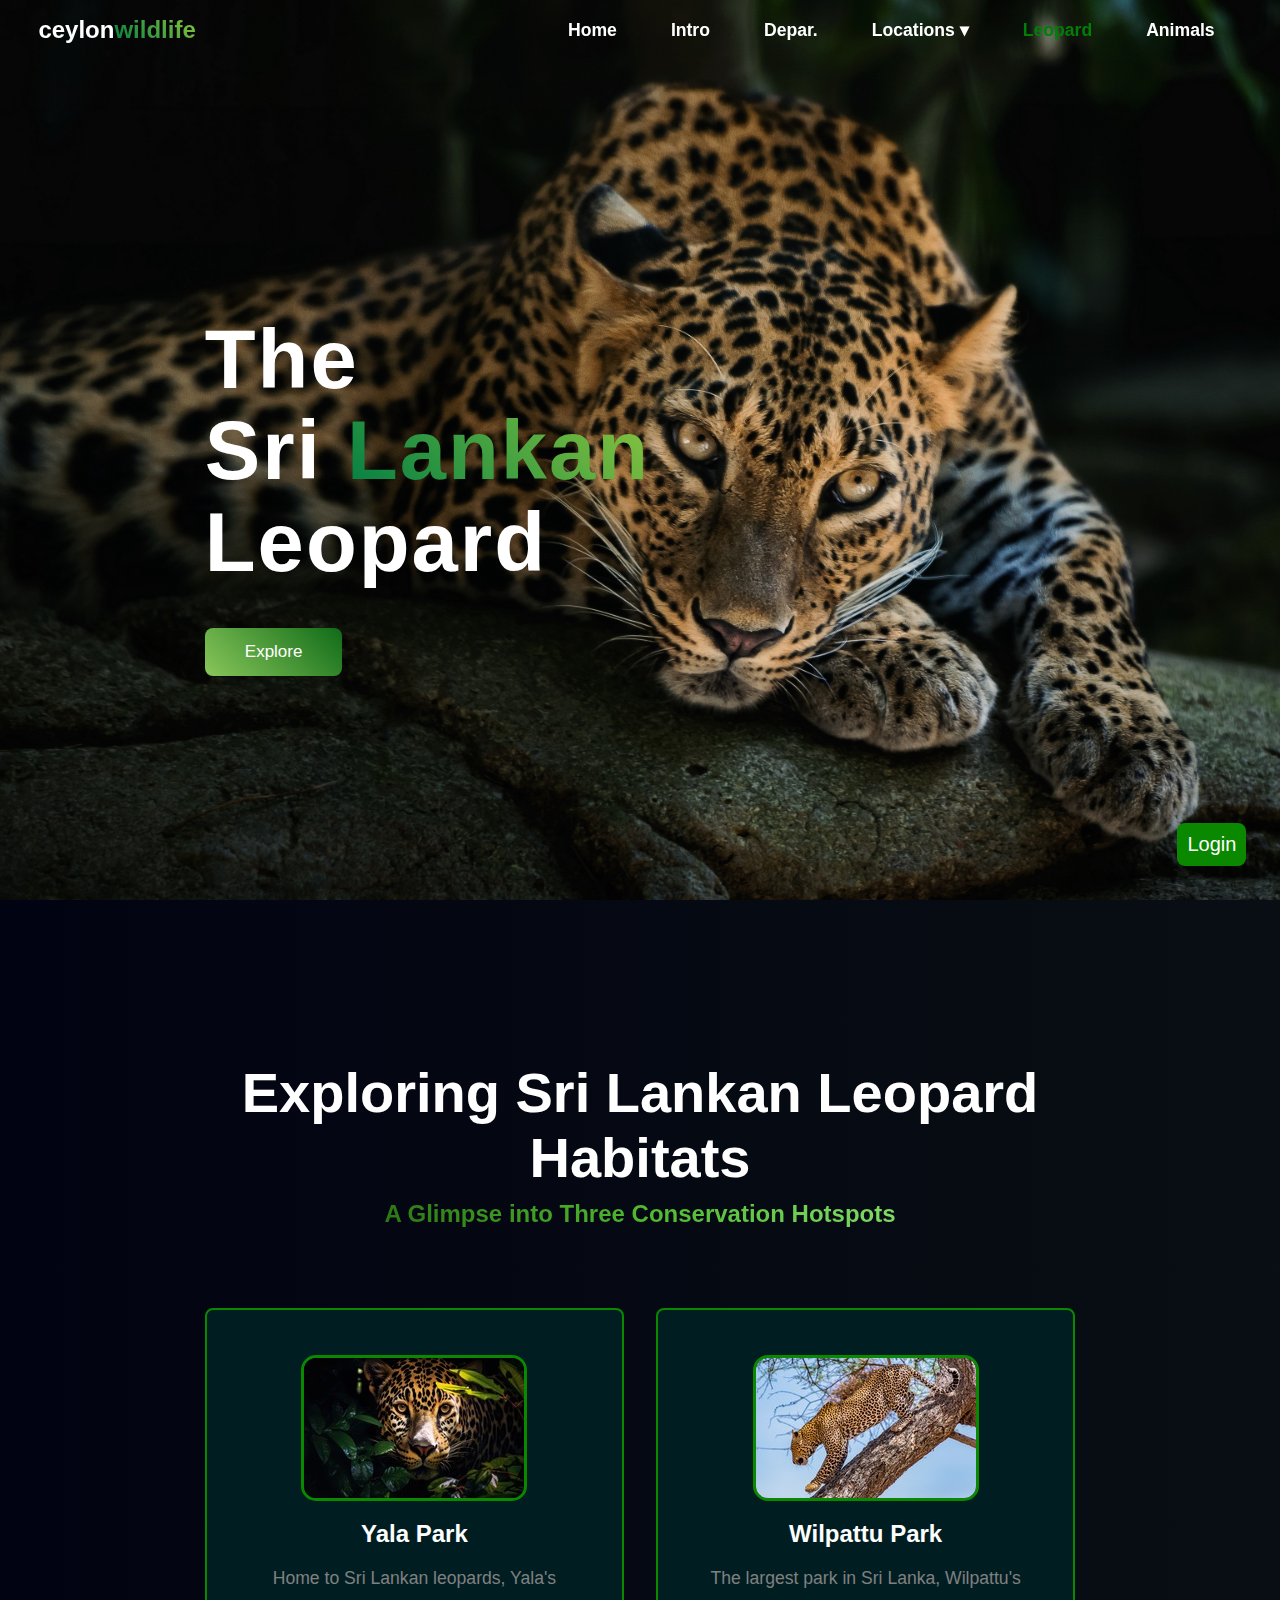
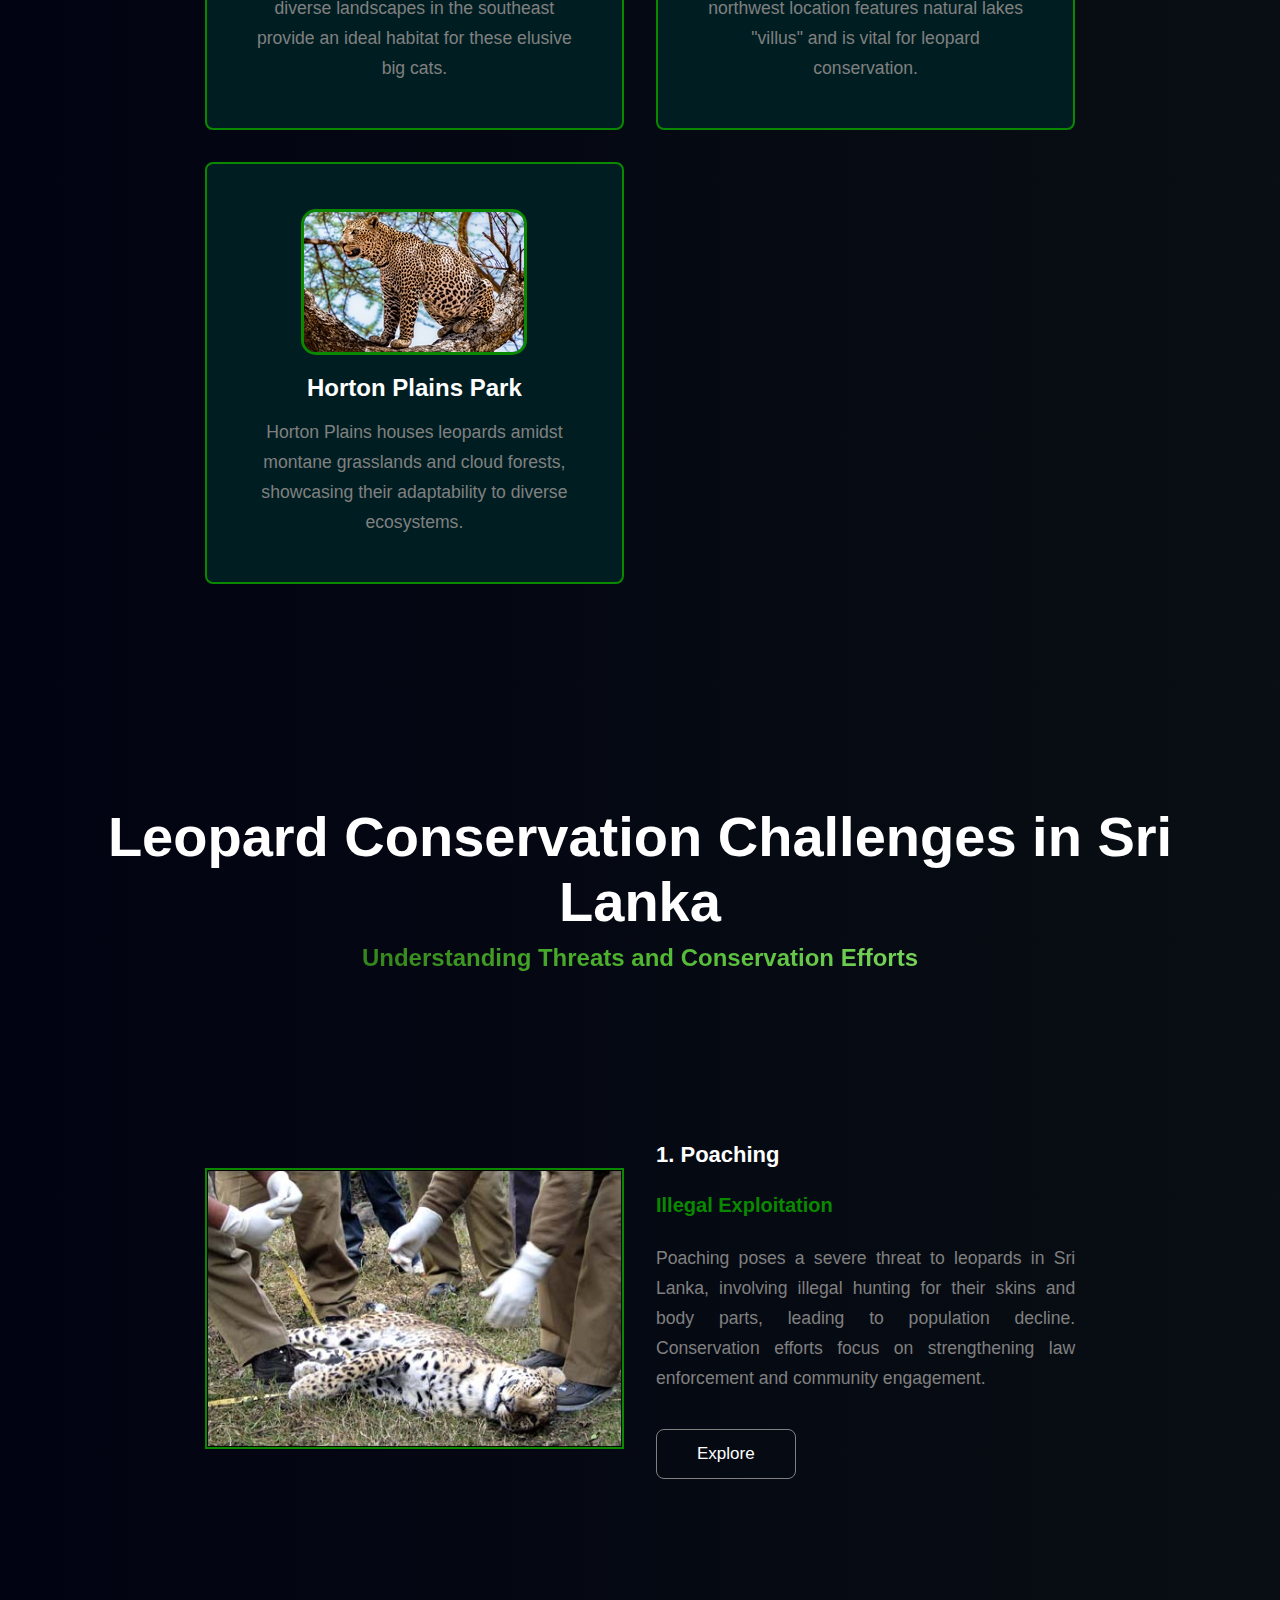
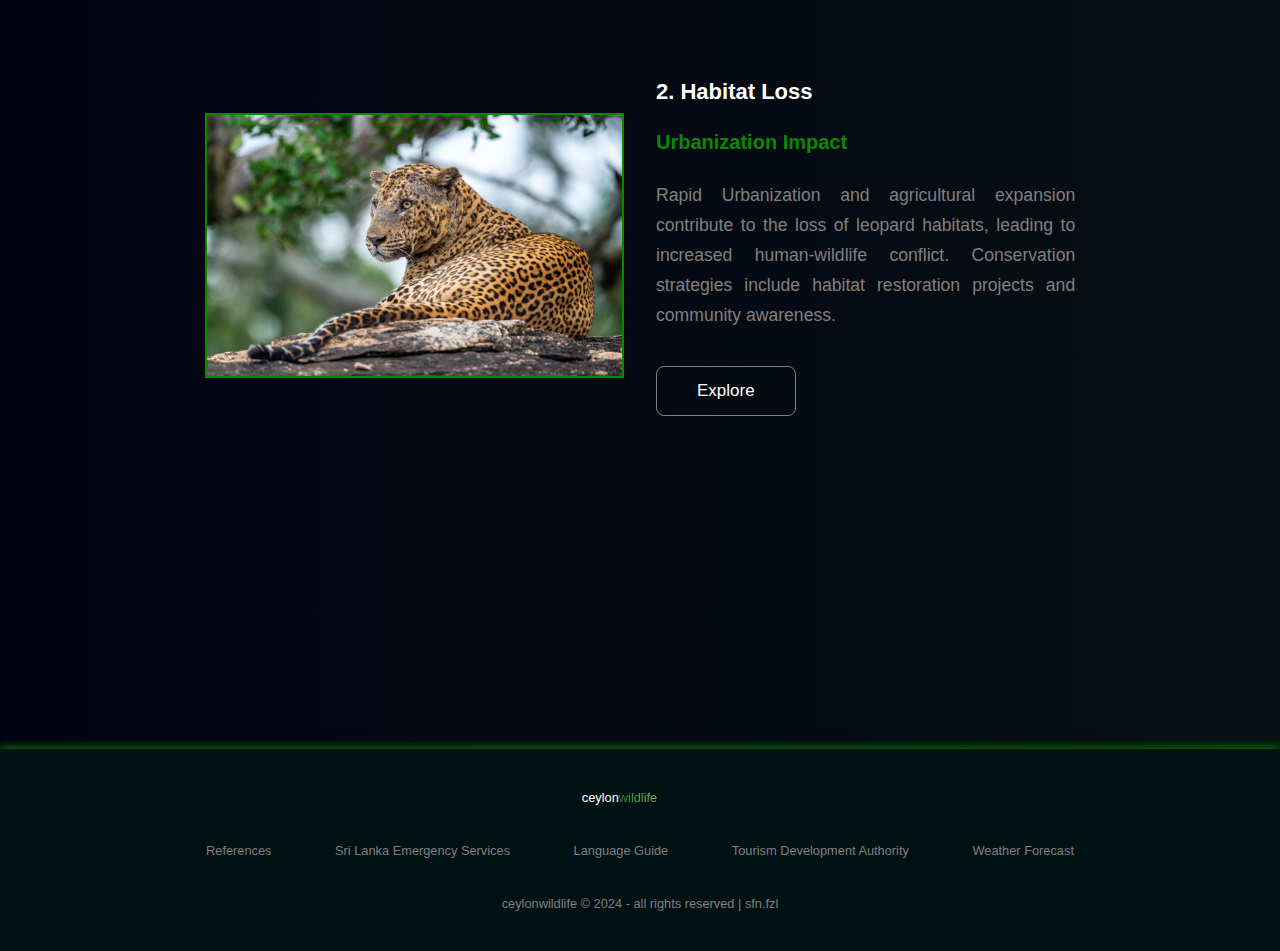
<file: leo.html>
<!DOCTYPE html>
<html lang="en">
<head>
    <meta charset="UTF-8">
    <meta name="viewport" content="width=device-width, initial-scale=1.0">
    <link href="https://fonts.googleapis.com/css2?family=Poppins:ital,wght@0,100;0,200;0,300;0,400;0,500;0,600;0,700;0,800;0,900;01,100;1,200;1,300;1,400;1,600;1,700;1,800;1,900&display=swap">
    <link rel="stylesheet" type="text/css" href="leo_style.css">
    <link rel="stylesheet" type="text/css" href="globalstyle.css">
    <title>CeylonWildlife</title>
    <link rel="icon" type="image/x-icon" href="assets/bird-svgrepo-com.svg">
</head>
<body>
    <header>
        <h2 class="logo">ceylon<span>wildlife</span></h2>
        <img src="[data-uri]" id="menu-icon">
    
        <nav>
            <ul class="navbar">
                <li><a href="index.html">Home</a></li>
                <li><a href="intro.html">Intro</a></li>
                <li><a href="depar.html">Depar.</a></li>
                <li class="dropdown-link"><a href="#">Locations &#x25BE;</a>
                    <ul class="dropdown">
                        <li><a href="yala.html">Yala</a></li>
                        <li><a href="wilpattu.html">Wilpattu</a></li>
                    </ul>
                </li>
                <li><a href="leo.html">Leopard</a></li>
                <li><a href="ani.html">Animals</a></li>
            </ul>
        </nav>
    </header>

    <section class="leo-intro" id="leo-intro">
        <div class="leo-text">
            <h1 id="title1"></h1>
            <a href="#venue" class="button">Explore</a>
        </div>
    </section>

    <section class="venue" id="venue">
        <div class="main-text">
            <h2 id="title2"></h2>
            <h4 id="sub1"></h4>
        </div>

        <div class="venue-content">
            <div class="box">
                <img src="assets/yala4.jpg">
                <h3 id="title3"></h3>
                <p id="sub2"></p>
            </div>

            <div class="box">
                <img src="assets/wilpattu1.jpg">
                <h3 id="title4"></h3>
                <p id="sub3"></p>
            </div>

            <div class="box">
                <img src="assets/horton1.jpg">
                <h3 id="title5"></h3>
                <p id="sub4"></p>
            </div>
        </div>
    </section>

    <section class="venue2" id="venue2">
        <div class="main-text2">
            <h2 id="title6"></h2>
            <h4 id="sub5"></h4>
        </div>
    </section>
    
    <section class="threats" id="threats">
        <div class="threats-img">
            <img src="assets/poach.jpg">
        </div>

        <div class="threats-text">
            <div class="threats-gri">
                <div class="threats-in">
                    <h5 id="d1"></h5>
                </div>
                <h4 id="d2"></h4>
                <p id="i1"></p>
            </div>
            <a href="https://www.pbs.org/wnet/nature/leopards-of-yala-leopard-poaching/2743/#:~:text=In%20Sri%20Lanka%2C%20researchers%20believe,lies%20off%20India's%20southern%20coast." class="button2" target="_blank">Explore</a>
        </div>
    </section>

    <section class="threats" id="threats">
        <div class="threats-img">
            <img src="assets/hab.jpg">
        </div>

        <div class="threats-text">
            <div class="threats-gri">
                <div class="threats-in">
                    <h5 id="d3"></h5>
                </div>
                <h4 id="d4"></h4>
                <p id="i2"></p>
            </div>
            <a href="https://leopardtrails.com/sri-lankan-leopard/#:~:text=Panthera%20Pardus%20Kotiya%20is%20a,and%20of%20course%20habitat%20loss." class="button2" target="_blank">Explore</a>

        </div>
    </section>

    <button id="editBtn" class="edit-btn">Edit</button>
    <div id="editPopup" class="edit-popup">
      <select id="contentSelector">
        <option value="title1">The Sri Lankan...</option>
        <option value="title2">Exploring Sri...</option>
        <option value="sub1">A Glimpse into...</option>
        <option value="title3">Yala Park</option>
        <option value="sub2">Home to...</option>
        <option value="title4">Wilpattu Park</option>
        <option value="sub3">The largest...</option>
        <option value="title5">Horton Plains Park</option>
        <option value="sub4">Horton Plains houses...</option>
        <option value="title6">Leopard Conservation...</option>
        <option value="sub5">Understanding Threats...</option>
        <option value="d1">Poaching</option>
        <option value="d2">Illegal Exploitation...</option>
        <option value="i1">Poaching poses...</option>
        <option value="d3">Habitat Loss</option>
        <option value="d4">Urbanization...</option>
        <option value="i2">Raapid Urbanization...</option>
      </select>
      <input type="text" id="newContent" placeholder="Enter new message">
      <button id="saveBtn">Save</button>
<p class="close-menu">Click <span id="closeMenu">here</span> to close the menu.</p>
    </div>

    <footer>
        <div class="footer">
            <div class="roww">
                <a class="flogo" href="#">ceylon<span>wildlife</span></a>
            </div>
        
            <div class="roww">
                <ul>
                    <li><a class="ite1" href="#" target="_blank">References</a></li>
                    <li><a class="ite1" href="https://www.srilanka.travel/emergency-services" target="_blank">Sri Lanka Emergency Services</a></li>
                    <li><a class="ite1" href="https://jentje.com/languages-of-sri-lanka/" target="_blank">Language Guide</a></li>
                    <li><a class="ite1" href="https://sltda.gov.lk/en" target="_blank">Tourism Development Authority</a></li>
                    <li><a class="ite1" href="https://www.meteo.gov.lk/index.php?lang=en" target="_blank">Weather Forecast</a></li>
                </ul>
            </div>
        
            <div class="roww">
                ceylonwildlife © 2024 - all rights reserved | sfn.fzl 
            </div>
        </div>
    </footer>

 <a href="login.html" class="top">Login</a>

 <script type="text/javascript" src="script.js"></script>
 <script type="text/javascript" src="leo.js"></script>
 <script type="text/javascript" src="edit.js"></script>
    
</body>
</html>
</file>
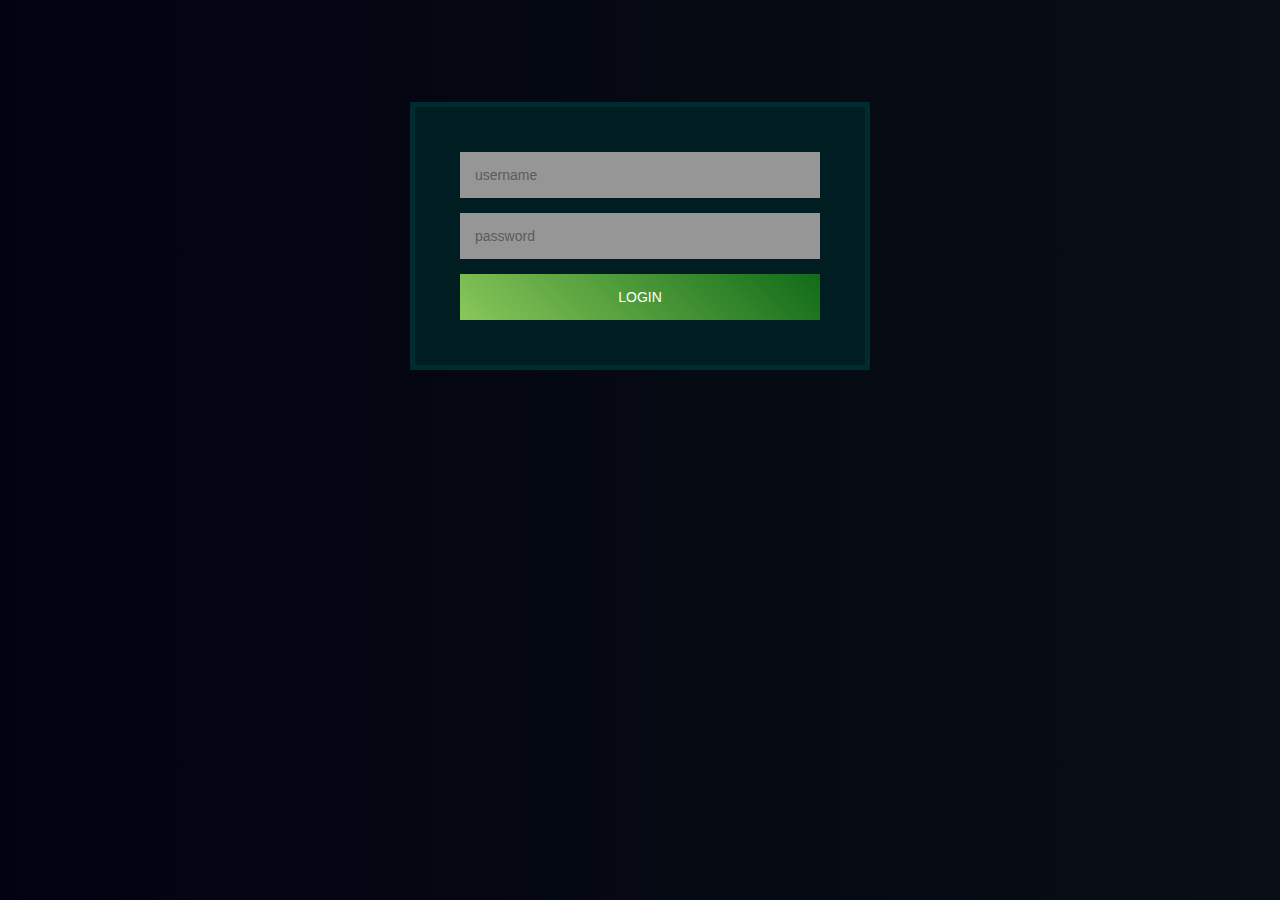
<file: login.html>
<!DOCTYPE html>
<html lang="en">
<head>
    <meta charset="UTF-8">
    <meta name="viewport" content="width=device-width, initial-scale=1.0">
    <link rel="stylesheet" href="login_style.css">
    <link rel="stylesheet" href="globalstyle.css">
    <title>CeylonWildlife: LOGIN</title>
    <link rel="icon" type="image/x-icon" href="assets/bird-svgrepo-com.svg">
</head>
<body>
    <div class="login-page">
        <div class="form">
            <form id="loginForm">
                <input type="text" id="username" placeholder="username" required/>
                <input type="password" id="password" placeholder="password" required/>
                <button type="submit" id="submit">login</button>
            </form>
        </div>
    </div>

    <script src="script.js"></script>
</body>
</html>
</file>
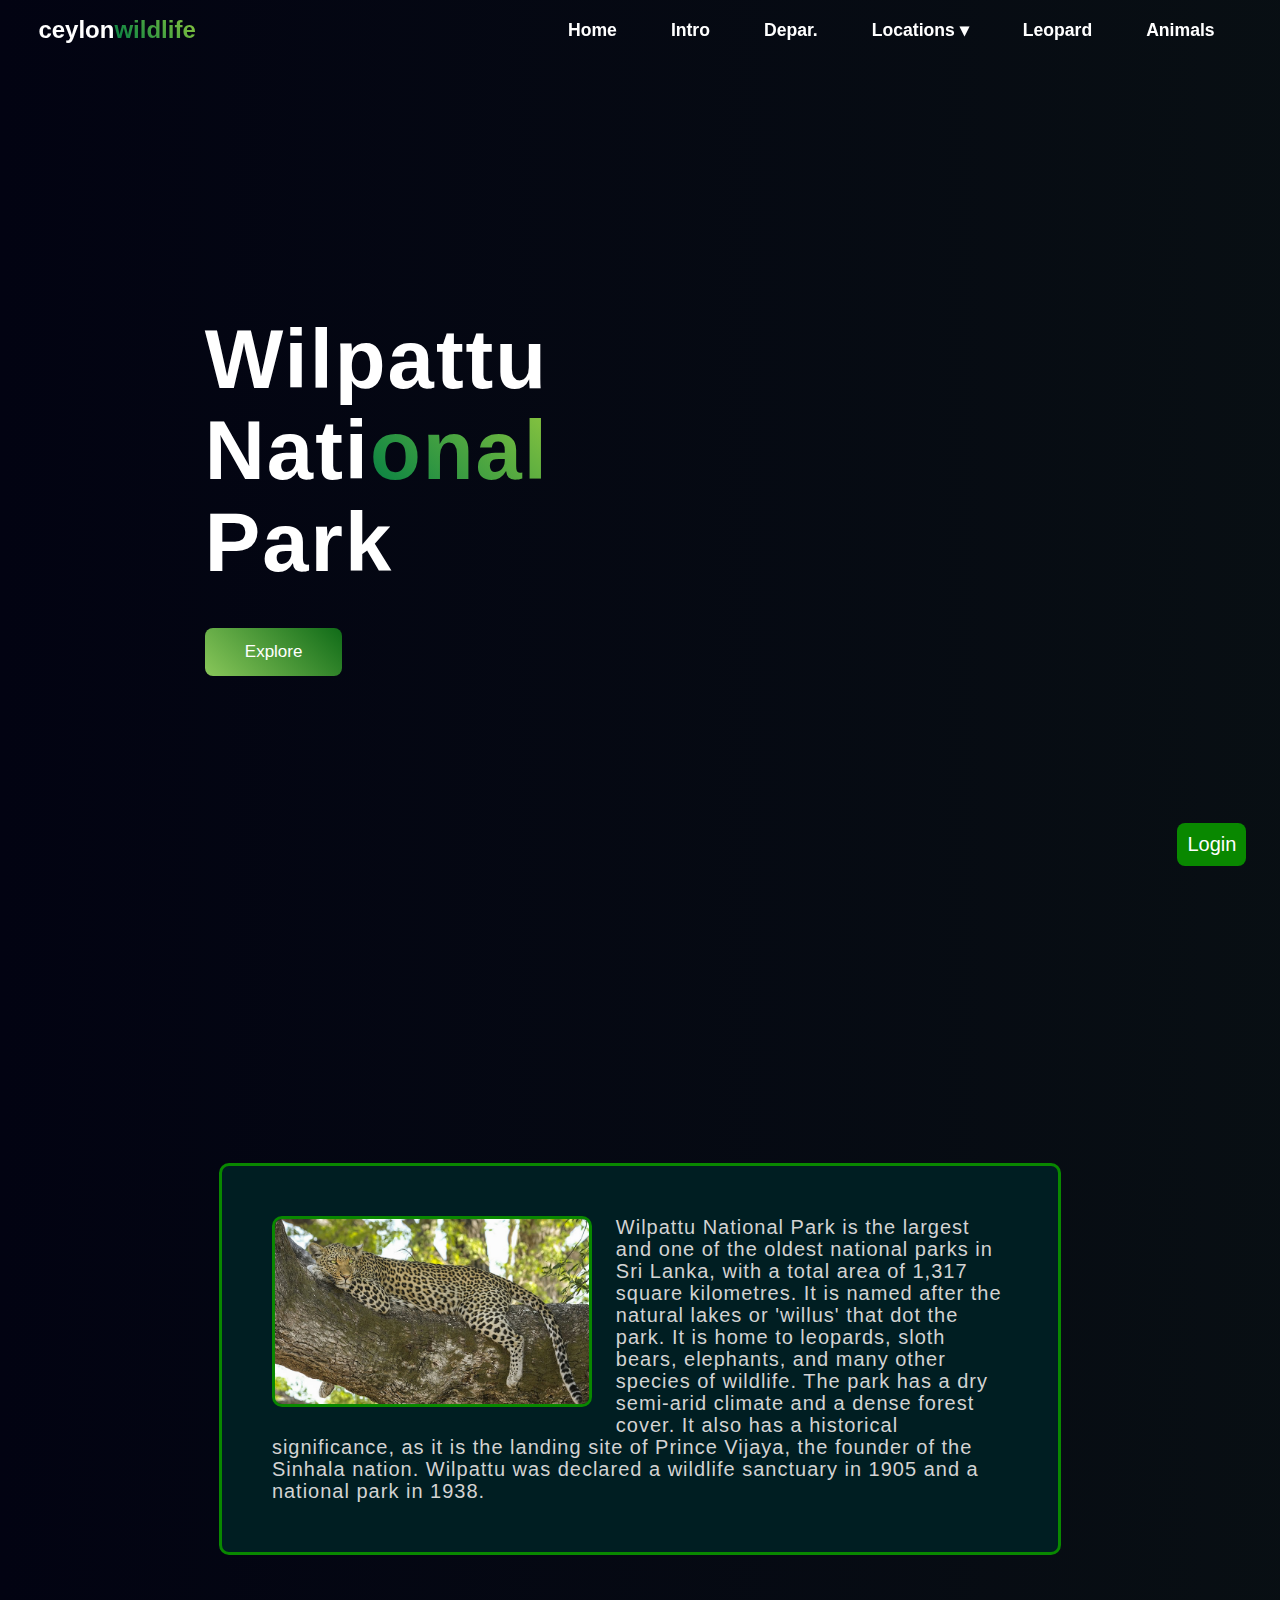
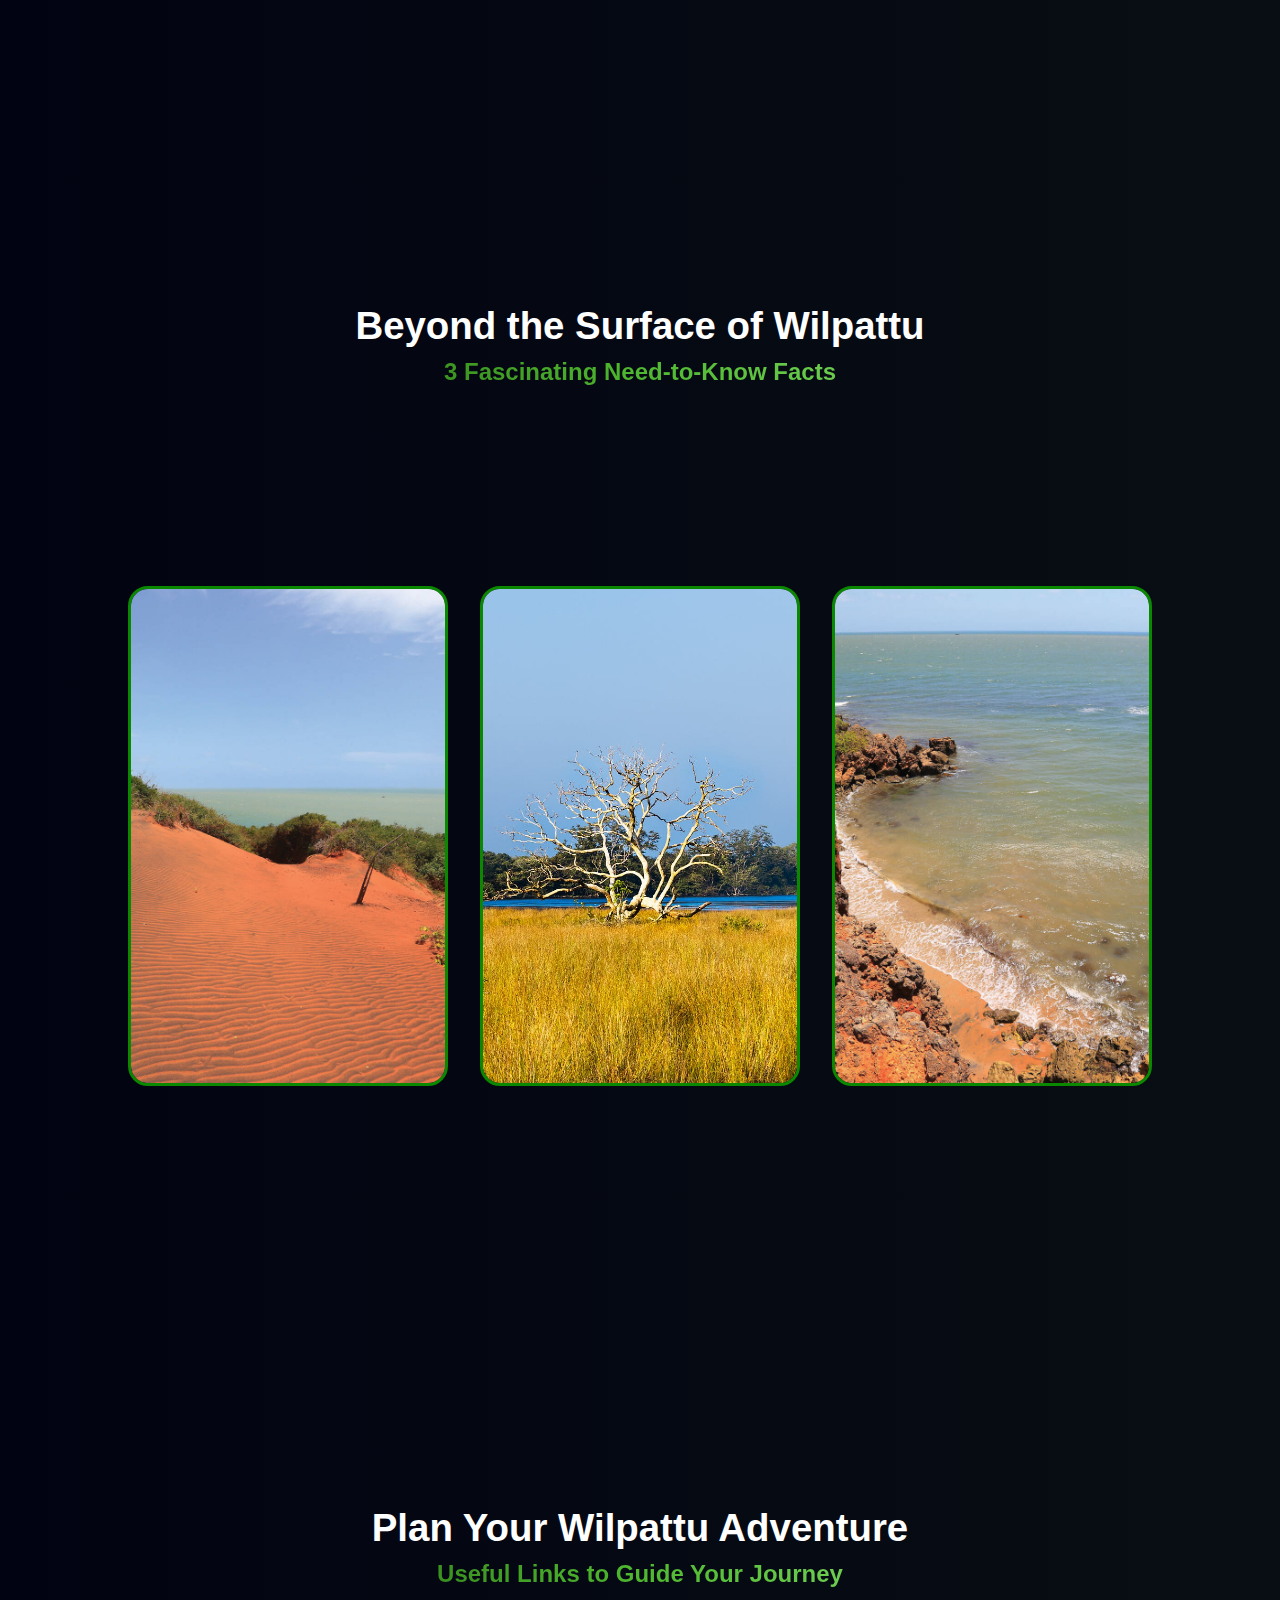
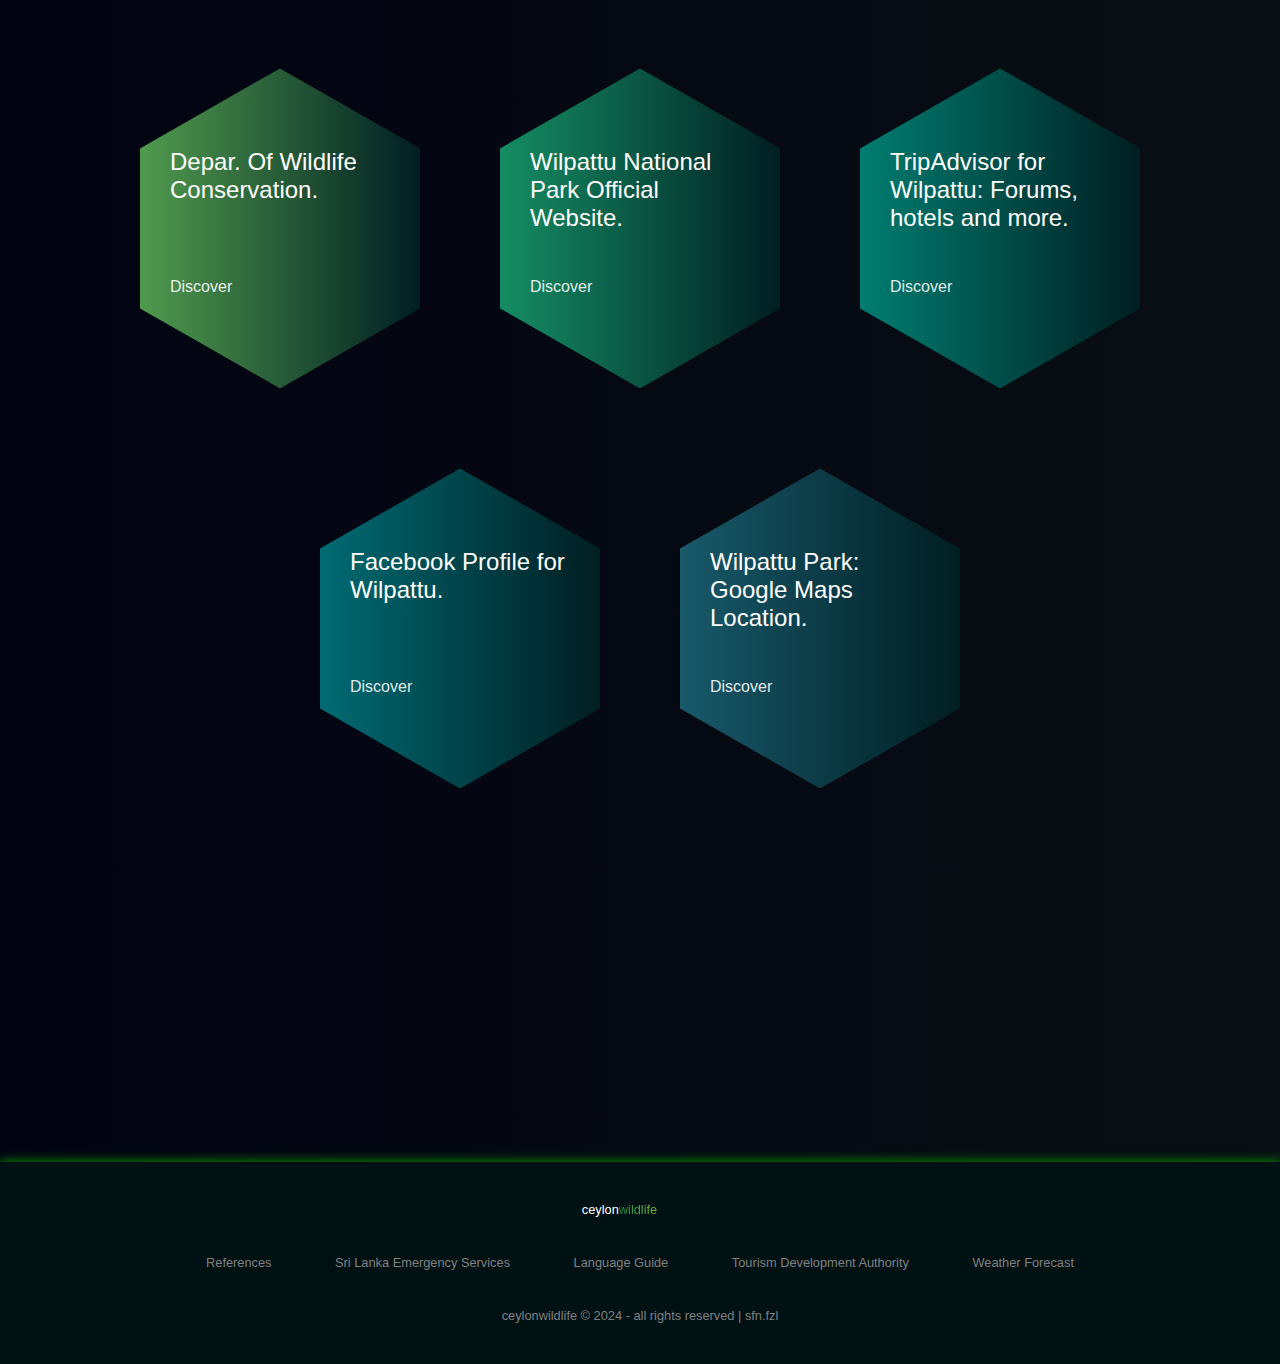
<file: wilpattu.html>
<!DOCTYPE html>
<html lang="en">
<head>
    <meta charset="UTF-8">
    <meta name="viewport" content="width=device-width, initial-scale=1.0">
    <link href="https://fonts.googleapis.com/css2?family=Poppins:ital,wght@0,100;0,200;0,300;0,400;0,500;0,600;0,700;0,800;0,900;01,100;1,200;1,300;1,400;1,600;1,700;1,800;1,900&display=swap">
    <link rel="stylesheet" type="text/css" href="wilpattu_style.css">
    <link rel="stylesheet" type="text/css" href="globalstyle.css">
    <title>CeylonWildlife</title>
    <link rel="icon" type="image/x-icon" href="assets/bird-svgrepo-com.svg">

</head>
<body>
    <header>
        <h2 class="logo">ceylon<span>wildlife</span></h2>
        <img src="[data-uri]" id="menu-icon">
    
        <nav>
            <ul class="navbar">
                <li><a href="index.html">Home</a></li>
                <li><a href="intro.html">Intro</a></li>
                <li><a href="depar.html">Depar.</a></li>
                <li class="dropdown-link"><a href="#">Locations &#x25BE;</a>
                    <ul class="dropdown">
                        <li><a href="yala.html">Yala</a></li>
                        <li><a href="wilpattu.html">Wilpattu</a></li>
                    </ul>
                </li>
                <li><a href="leo.html">Leopard</a></li>
                <li><a href="ani.html">Animals</a></li>
            </ul>
        </nav>
    </header>

    <section class="leo-intro" id="leo-intro">
        <video autoplay loop muted class="leo-video">
          <source src="https://d1y20zyq0hbpn1.cloudfront.net/vid-wil.mp4" type="video/mp4">
        </video>
        <div class="leo-text">
            <h1 id="title1"></h1>
          <a href="#info" class="button">Explore</a>
        </div>
    </section>

    <section class="info" id="info">
        <div class="car">
            <img src="assets/leop1.jpg">
            <div class="car-txt">
                <p id="para1"></p>
            </div>
        </div>
    </section>

    <section class="gal">
        <div class="main-text">
            <h2 id="title2"></h2>
            <h4 id="sub1"></h4>
        </div>

        <div class="gal-card">
            <div class="wrapper">
                <div class="box-area">
                    <div class="box">
                        <img src="assets/will4.jpeg" alt="">
                        <div class="overlay">
                            <h3 id="c1"></h3>
                            <p id="d1"></p>
                                <a href="https://www.lovesrilanka.org/wilpattu-national-park/" target="_blank">Learn More</a>
                        </div>
                    </div>
                    <div class="box">
                        <img src="assets/will7.jpg" alt="">
                        <div class="overlay">
                            <h3 id="c2"></h3>
                            <p id="d2"></p>
                                <a href="https://ceylonwildtours.com/wilpattu-national-park-sri-lanka/" target="_blank">Learn More</a>
                        </div>
                    </div>
                    <div class="box">
                        <img src="assets/will3.jpeg" alt="">
                        <div class="overlay">
                            <h3 id="c3"></h3>
                            <p id="d3"></p>
                                <a href="https://daily.jstor.org/holiday-supply-chain-issues-of-ancient-rome/" target="_blank">Learn More</a>
                        </div>
                    </div>
                </div>
            </div>
        </div>
    </section>

    <section class="navigation">
        <div class="main-container">
            <div class="main-text">
                <h2 id="title3"></h2>
                <h4 id="sub2"></h4>
            </div>

            <div class="cards">
              <div class="card card-1">
                <h2 class="card__title" id="i1"></h2>
                <p class="card__apply">
                  <a class="card__link" href="https://www.dwc.gov.lk/wnp/si/" target="_blank">Discover</a>
                </p>
              </div>

              <div class="card card-2">
                <h2 class="card__title" id="i2"></h2>
                <p class="card__apply">
                  <a class="card__link" href="https://www.wilpattunationalpark.com/" target="_blank">Discover</a>
                </p>
              </div>

              <div class="card card-3">
                <h2 class="card__title" id="i3"></h2>
                <p class="card__apply">
                  <a class="card__link" href="https://www.tripadvisor.com/Tourism-g3186994-Wilpattu_National_Park_North_Western_Province-Vacations.html" target="_blank">Discover</a>
                </p>
              </div>

              <div class="card card-4">
                <h2 class="card__title" id="i4"></h2>
                <p class="card__apply">
                  <a class="card__link" href="https://www.facebook.com/wilpattu/" target="_blank">Discover</a>
                </p>
              </div>

              <div class="card card-5">
                <h2 class="card__title" id="i5"></h2>
                <p class="card__apply">
                  <a class="card__link" href="https://maps.app.goo.gl/we2SJJ4WJZs8SjuFA" target="_blank">Discover</a>
                </p>
              </div>
              
            </div>
          </div>
    </section>

    <button id="editBtn" class="edit-btn">Edit</button>
    <div id="editPopup" class="edit-popup">
      <select id="contentSelector">
        <option value="title1">Wilpattu National...</option>
        <option value="para1">Yala National Park is the largest...</option>
        <option value="title2">Beyond the Surface...</option>
        <option value="sub1">3 Fascinating...</option>
        <option value="c1">D1</option>
        <option value="d1">Info1</option>
        <option value="c2">D2</option>
        <option value="d2">Info2</option>
        <option value="c3">D3</option>
        <option value="d3">Info3</option>
        <option value="title3">Plan Your...</option>
        <option value="sub2">Useful Links to...</option>
        <option value="i1">Depar Of Wildlife...</option>
        <option value="i2">Wilpattu National...</option>
        <option value="i3">TripAdvisor for...</option>
        <option value="i4">Facebook Profile...</option>
        <option value="i5">Wilpattu Park:...</option> 
      </select>
      <input type="text" id="newContent" placeholder="Enter new message">
      <button id="saveBtn">Save</button>
<p class="close-menu">Click <span id="closeMenu">here</span> to close the menu.</p>
    </div>

    <footer>
      <div class="footer">
          <div class="roww">
              <a class="flogo" href="#">ceylon<span>wildlife</span></a>
          </div>
      
          <div class="roww">
              <ul>
                  <li><a class="ite1" href="#" target="_blank">References</a></li>
                  <li><a class="ite1" href="https://www.srilanka.travel/emergency-services" target="_blank">Sri Lanka Emergency Services</a></li>
                  <li><a class="ite1" href="https://jentje.com/languages-of-sri-lanka/" target="_blank">Language Guide</a></li>
                  <li><a class="ite1" href="https://sltda.gov.lk/en" target="_blank">Tourism Development Authority</a></li>
                  <li><a class="ite1" href="https://www.meteo.gov.lk/index.php?lang=en" target="_blank">Weather Forecast</a></li>
              </ul>
          </div>
      
          <div class="roww">
              ceylonwildlife © 2024 - all rights reserved | sfn.fzl 
          </div>
      </div>
    </footer>

    <a href="login.html" class="top">Login</a>
    <script type="text/javascript" src="script.js"></script>
    <script type="text/javascript" src="wilpattu.js"></script>
    <script type="text/javascript" src="edit.js"></script>

</body>
</html>
</file>
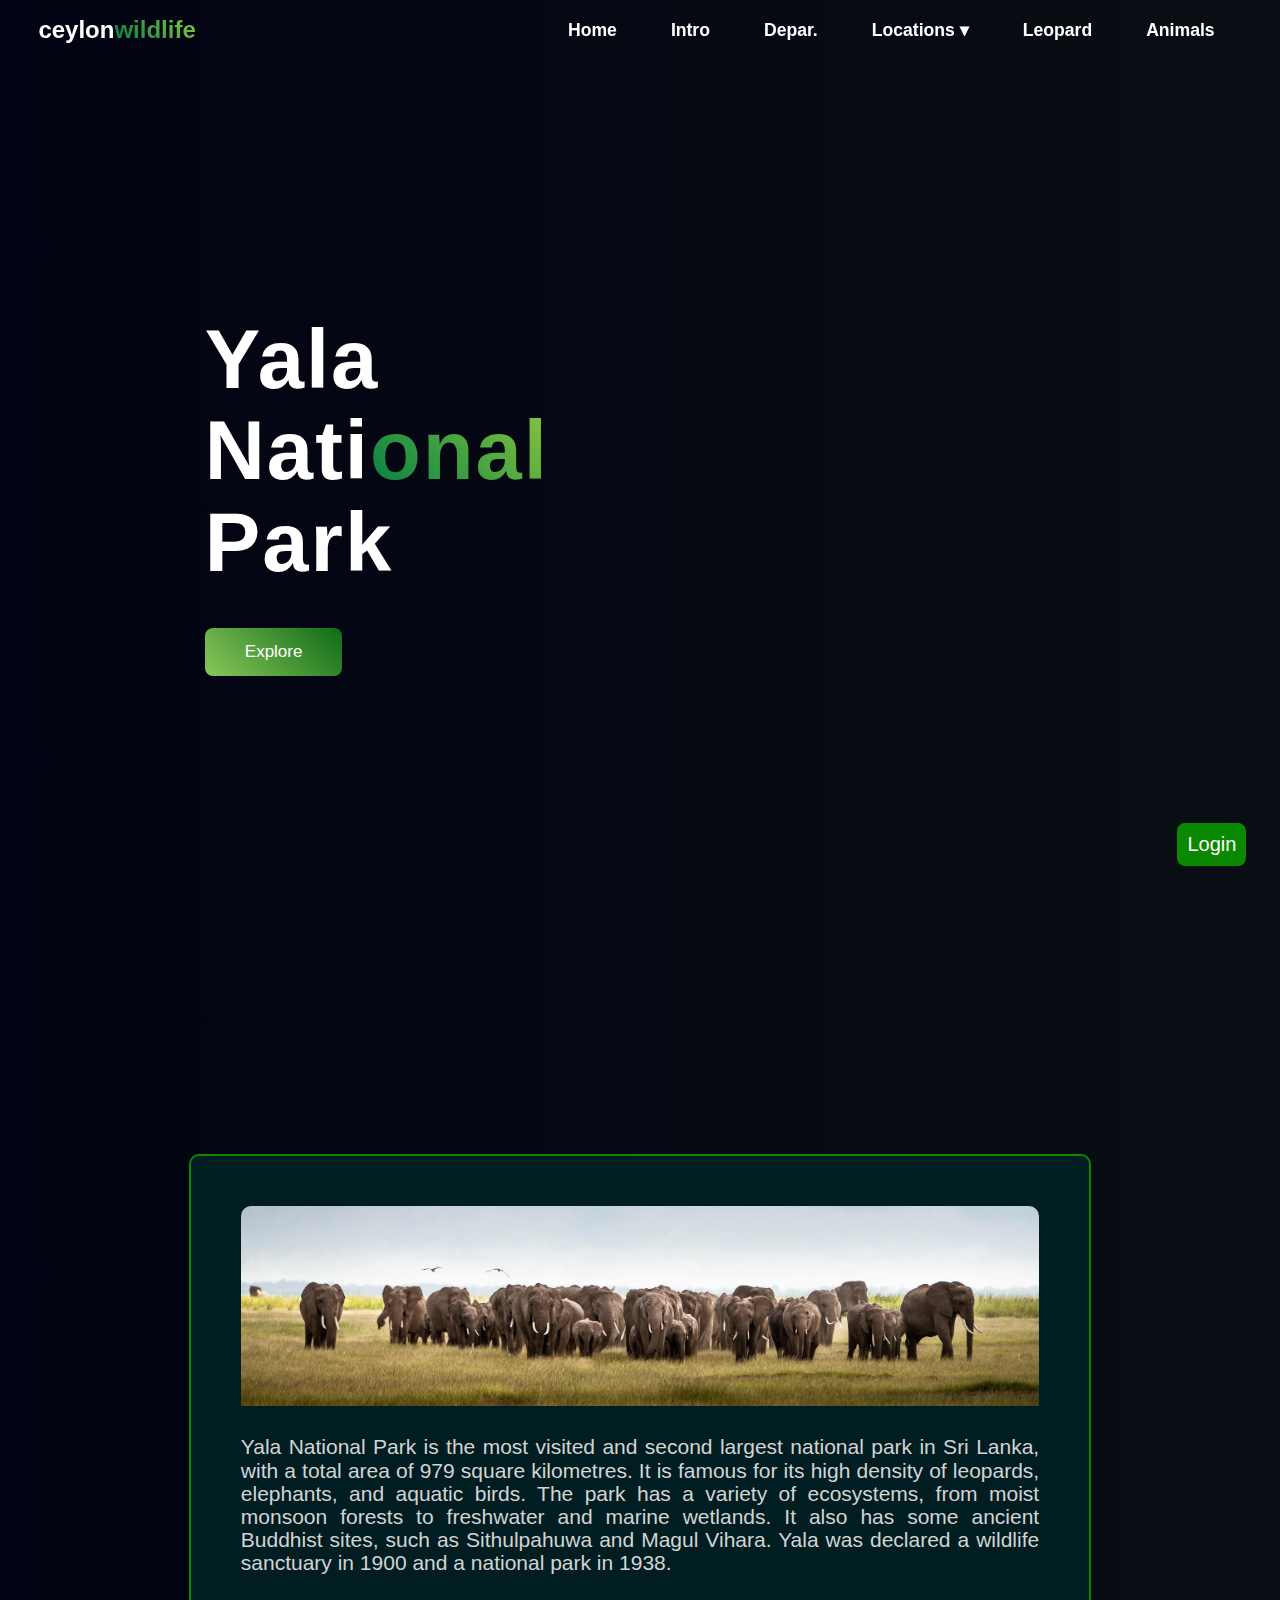
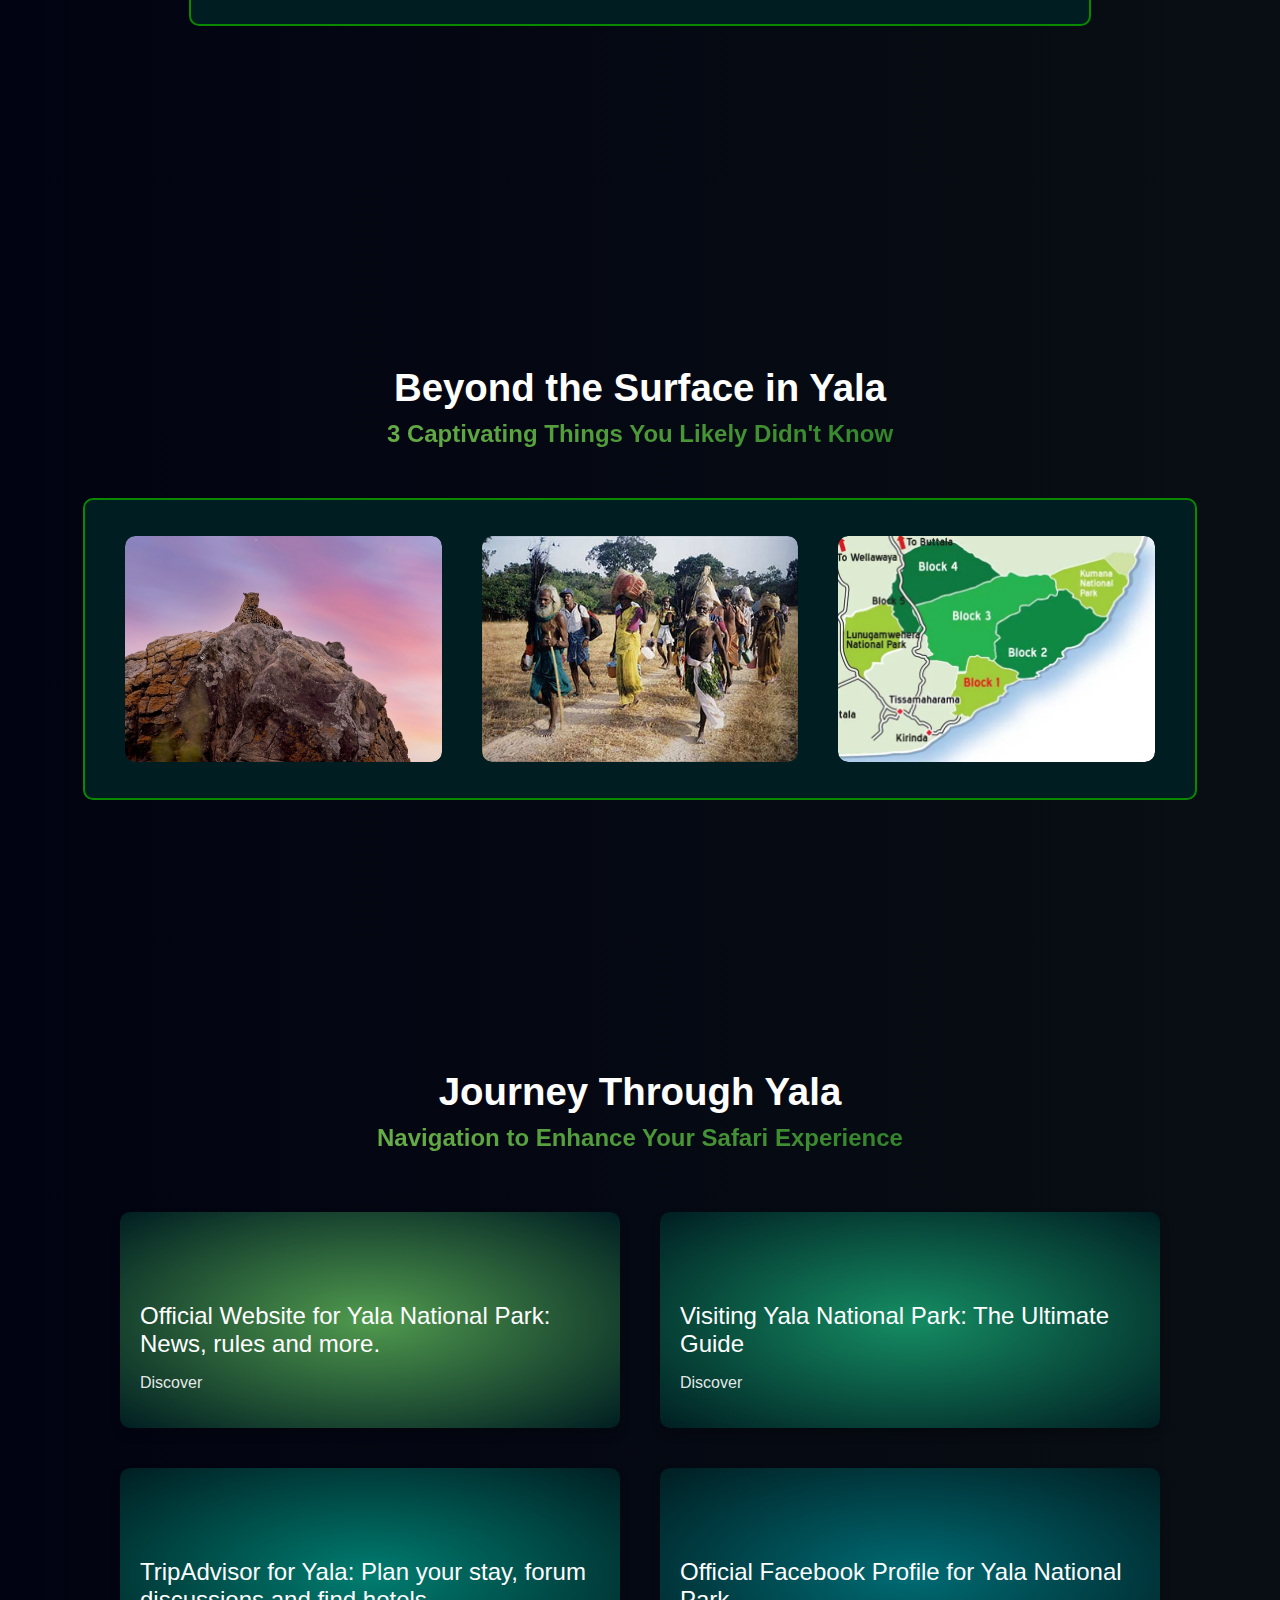
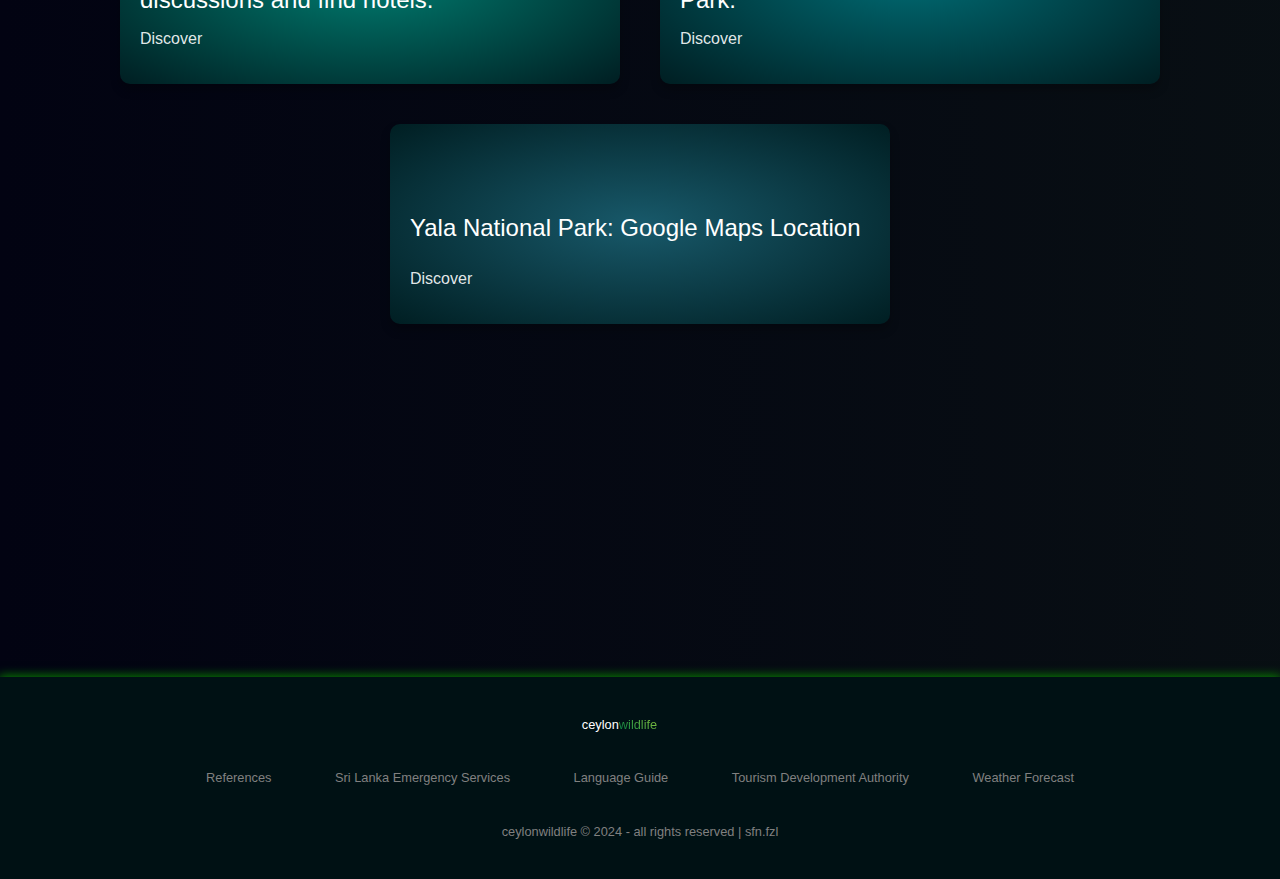
<file: yala.html>
<!DOCTYPE html>
<html lang="en">
<head>
    <meta charset="UTF-8">
    <meta name="viewport" content="width=device-width, initial-scale=1.0">
    <link href="https://fonts.googleapis.com/css2?family=Poppins:ital,wght@0,100;0,200;0,300;0,400;0,500;0,600;0,700;0,800;0,900;01,100;1,200;1,300;1,400;1,600;1,700;1,800;1,900&display=swap">
    <link rel="stylesheet" type="text/css" href="yala_style.css">
    <link rel="stylesheet" type="text/css" href="globalstyle.css">
    <title>CeylonWildlife</title>
    <link rel="icon" type="image/x-icon" href="assets/bird-svgrepo-com.svg">

</head>
<body>
    <header>
        <h2 class="logo">ceylon<span>wildlife</span></h2>
        <img src="[data-uri]" id="menu-icon">
    
        <nav>
            <ul class="navbar">
                <li><a href="index.html">Home</a></li>
                <li><a href="intro.html">Intro</a></li>
                <li><a href="depar.html">Depar.</a></li>
                <li class="dropdown-link"><a href="#">Locations &#x25BE;</a>
                    <ul class="dropdown">
                        <li><a href="yala.html">Yala</a></li>
                        <li><a href="wilpattu.html">Wilpattu</a></li>
                    </ul>
                </li>
                <li><a href="leo.html">Leopard</a></li>
                <li><a href="ani.html">Animals</a></li>
            </ul>
        </nav>
    </header>

    <section class="leo-intro" id="leo-intro">
        <video autoplay loop muted class="leo-video">
          <source src="https://d1y20zyq0hbpn1.cloudfront.net/vid-yala1.mp4" type="video/mp4">
        </video>
        <div class="leo-text">
            <h1 id="title1"></h1>
          <a href="#info" class="button">Explore</a>
        </div>
    </section>

    <section class="info" id="info">
        <div class="car">
            <img src="assets/elep1.jpg">
            <div class="car-txt">
                <p id="para1"></p>
            </div>
        </div>
    </section>

    <section class="gal">
        <div class="main-text">
            <h2 id="title2"></h2>
            <h4 id="sub1"></h4>
        </div>

        <div class="gal-card">
            <div class="wrapper">
                <div class="box-area">
                    <div class="box">
                        <img src="assets/rock1.jpeg" alt="">
                        <div class="overlay">
                            <h3 id="c1"></h3>
                            <p id="d1"></p>
                            <a href="#">Learn More</a>
                        </div>
                    </div>
                    <div class="box">
                        <img src="assets/pilg.jpg" alt="">
                        <div class="overlay">
                            <h3 id="c2"></h3>
                            <p id="d2"></p>
                            <a href="#">Learn More</a>
                        </div>
                    </div>
                    <div class="box">
                        <img src="assets/block2.webp" alt="">
                        <div class="overlay">
                            <h3 id="c3"></h3>
                            <p id="d3"></p>
                            <a href="#">Learn More</a>
                        </div>
                    </div>
                </div>
            </div>
        </div>
    </section>

    <section class="navigation">
        <div class="main-container">
            <div class="main-text">
                <h2 id="title3"></h2>
                <h4 id="sub2"></h4>
            </div>

            <div class="cards">
              <div class="card card-1">
                <div class="space"></div>
                <br>
                <h2 class="card__title" id="i1"></h2>
                <p class="card__apply">
                  <a class="card__link" href="https://www.yalasrilanka.lk/" target="_blank">Discover</a>
                </p>
              </div>

              <div class="card card-2">
                <div class="space"></div>
                <br>
                <h2 class="card__title" id="i2"></h2>
                <p class="card__apply">
                  <a class="card__link" href="https://www.saltinourhair.com/sri-lanka/yala-national-park/" target="_blank">Discover</a>
                </p>
              </div>

              <div class="card card-3">
                <div class="space"></div>
                <br>
                <h2 class="card__title" id="i3"></h2>
                <p class="card__apply">
                  <a class="card__link" href="https://www.saltinourhair.com/sri-lanka/yala-national-park/" target="_blank">Discover</a>
                </p>
              </div>

              <div class="card card-4">
                <div class="space"></div>
                <br>
                <h2 class="card__title" id="i4"></h2>
                <p class="card__apply">
                  <a class="card__link" href="https://m.facebook.com/profile.php/?id=100077694242036" target="_blank">Discover</a>
                </p>
              </div>

              <div class="card card-5">
                <div class="space"></div>
                <br>
                <h2 class="card__title" id="i5"></h2>
                <p class="card__apply">
                  <a class="card__link" href="https://maps.app.goo.gl/wM7JLgdCe6TVZZBB9" target="_blank">Discover</a>
                </p>
              </div>             
            </div>
          </div>
    </section>

    <button id="editBtn" class="edit-btn">Edit</button>
    <div id="editPopup" class="edit-popup">
      <select id="contentSelector">
        <option value="title1">Yala National...</option>
        <option value="para1">Yala National Park is the most...</option>
        <option value="title2">Beyond the Surface...</option>
        <option value="sub1">3 Captivating...</option>
        <option value="c1">D1</option>
        <option value="d1">Info1</option>
        <option value="c2">D2</option>
        <option value="d2">Info2</option>
        <option value="c3">D3</option>
        <option value="d3">Info3</option>
        <option value="title3">Journey Through...</option>
        <option value="sub2">Navigation to...</option>
        <option value="i1">Official Website...</option>
        <option value="i2">Visiting Yala...</option>
        <option value="i3">TripAdvisor for...</option>
        <option value="i4">Official Facebook...</option>
        <option value="i5">Yala National...</option> 
      </select>
      <input type="text" id="newContent" placeholder="Enter new message">
      <button id="saveBtn">Save</button>
<p class="close-menu">Click <span id="closeMenu">here</span> to close the menu.</p>
    </div>

    <footer>
      <div class="footer">
          <div class="roww">
              <a class="flogo" href="#">ceylon<span>wildlife</span></a>
          </div>
      
          <div class="roww">
              <ul>
                  <li><a class="ite1" href="#" target="_blank">References</a></li>
                  <li><a class="ite1" href="https://www.srilanka.travel/emergency-services" target="_blank">Sri Lanka Emergency Services</a></li>
                  <li><a class="ite1" href="https://jentje.com/languages-of-sri-lanka/" target="_blank">Language Guide</a></li>
                  <li><a class="ite1" href="https://sltda.gov.lk/en" target="_blank">Tourism Development Authority</a></li>
                  <li><a class="ite1" href="https://www.meteo.gov.lk/index.php?lang=en" target="_blank">Weather Forecast</a></li>
              </ul>
          </div>
      
          <div class="roww">
              ceylonwildlife © 2024 - all rights reserved | sfn.fzl 
          </div>
      </div>
    </footer>

    <a href="login.html" class="top">Login</a>
    <script type="text/javascript" src="script.js"></script>
    <script type="text/javascript" src="yala.js"></script>
    <script type="text/javascript" src="edit.js"></script>

</body>
</html>
</file>
<file: home_style.css>
section {
    padding: 160px 16% 90px;
}

.home1-intro {
    height: 100vh;
    width: 100%;
    position: relative;
    display: flex;
    align-items: center;
    justify-content: flex-start;
}

.home1-video {
    position: absolute;
    top: 0;
    left: 0;
    width: 100%;
    height: 100%;
    object-fit: cover;
    z-index: -1;
}

.home1-text h1 {
    margin: 20px 0;
    font-size: var(--h1-font);
    font-weight: bold;
    line-height: 1.1;
    letter-spacing: 2px;
}

.button {
    float: left;
    padding: 14px 40px;
    border-radius: 0.5rem;
    font-size: 17px;
    font-weight: 500;
    margin-top: 20px;
    background: var(--gra-elements);
    color: var(--text-color);
    transition: all .40s ease;
}

.button:hover {
    transform: scale(1.01) translate(5px);
    background: transparent;
    border: 1px solid var(--main-color);
}

.about-sec {
    width: 100%;
    min-height: 100vh;
    display: grid;
    place-items: center;
    overflow: hidden;
    margin-top: -5%;
}

.about {
    max-width: 1170px;
    display: grid;
    grid-template-columns: repeat(2, 1fr);
    grid-gap: 50px 30px;
    margin-top: 5rem;
}

.about-img {
    overflow: hidden;
}

.about-img img {
    width: 100%;
    height: 100%;
    object-fit: cover;
    transition: all .40s ease;

    &:hover {
        transform: scale(1.2);
    }

}

.about-text {
    display: flex;
    align-items: center;
}

.about-text .content {
    padding-left: 20px;
}

.about-text p {
    color: var(--second-color);
    font-size: var(--p-font);
    line-height: 30px;
    margin-bottom: 2rem;
}

.about-text h4 {
    margin: 10px 0;
    background-image: var(--gra-elements);
    background-clip: text;
    -webkit-text-fill-color: transparent;
    font-size: 20px;
    font-weight: 600;
}

.about-text h3 {
    font-size: var(--h2-font);
}

.about-in h5 {
    font-size: 20px;
    font-weight: 600;
}

.hide {
    display: block;
    max-width: 0%;
    overflow: hidden;
    white-space: nowrap;
    transition: max-width 1s ease-in-out;
    margin-top: 10px;
    margin-bottom: 15px;
    position: relative;
    left: 20px;
}

.about-in h5:hover .hide {
    max-width: 100%;
}

.main-text {
    text-align: center;
}

.main-text h2 {
    font-size: var(--h2-font);
    margin-bottom: 10px;
}

.main-text h4 {
    background-image: var(--gra-elements);
    background-clip: text;
    -webkit-text-fill-color: transparent;
    font-size: 24px;
    font-weight: 600;
}

.services-content {
    display: grid;
    grid-template-columns: repeat(auto-fit, minmax(300px, auto));
    align-items: center;
    text-align: center;
    gap: 2rem;
    margin-top: 5rem;
}

.box {
    padding: 45px;
    background: var(--other-color);
    border-top: 5px solid transparent;
    border: 5px solid #002b31;
    transition: all .40s ease;
    cursor: pointer;
}

.box h3 {
    font-size: 24px;
    font-weight: 600;
    margin: 15px 0;
    transition: all .40s ease;
}

.box p {
    color: var(--second-color);
    font-size: var(--p-font);
    line-height: 30px;
}

.box img {
    border-radius: 15px;
    border: 3.5px solid var(--main-color);
}

.box:hover {
    transform: scale(1.01) translate(5px);
    border: 5px solid var(--main-color);
}

.box:hover h3 {
    background-image: var(--gradient);
    background-clip: text;
    -webkit-text-fill-color: transparent;
}

.guide-text h4 {
    margin: 15px 0;
    background-image: var(--gra-elements);
    background-clip: text;
    -webkit-text-fill-color: transparent;
    font-size: 20px;
    font-weight: 600;
    padding-left: 2px;
    margin-bottom: 2rem;
}

.guide-text h2 {
    font-size: var(--h2-font);
    margin-bottom: 2rem;
}

.guide-text p {
    color: var(--second-color);
    font-size: var(--p-font);
    line-height: 30px;
    margin-bottom: 3rem;
    padding-left: 2px;
}

.guide-list {
    margin-bottom: 3rem;
    padding-left: 2px;
}

.guide-list li {
    margin-bottom: 10px;
    display: block;
}

.guide-list li a {
    display: block;
    color: #E7E8E2;
    font-size: var(--p-font);
    font-weight: 600;
    margin: 30px 0;
    transition: all .70s ease;
}

.guide-list li a:hover {
    transform: scale(1.01) translate(5px);
    font-style: italic;
    color: var(--main-color);
}

.last-text {
    text-align: center;
    padding: 15px;
    color: var(--second-color);
    font-size: 15px;
    font-weight: 600;
    letter-spacing: 1px;
}

.t {
    font-weight: 100;
    font-style: italic;
    text-transform: lowercase;
    display: block;
}

#newsletter_form {
    text-align: center;
    display: flex; 
    justify-content: center; 
    align-items: center;
    margin-top: 80px;
  }
  
#newsletter_form input {
    padding: 20px;
    width: 400px; 
    border-radius: 5px; 
    background-color: #01343b;
    border: 3px solid #00505b;
    color: white;
}
  
#newsletter_form button {
    padding: 21px 21px; 
    background: var(--gra-elements);
    color: #fff;
    border: none; 
    border-radius: 5px;
    cursor: pointer;
    transition: all .2s ease;
    margin-left: 5px;
}
  
#newsletter_form button:hover {
    background: transparent;
    box-shadow: 0px 0px 0 2px var(--main-color);
}

@media (max-width: 970px) {
    :root{
        --h1-font: 4.2rem;
        --h2-font: 2.9rem;
        --p-font: 1rem;        
    }

    section {
        padding: 70px 3% 60px;
    }

    .home1-intro {
        height: 85vh;
    }
    
    .about {
        grid-template-columns: 1fr;
        margin-right: 10px;
    }

    .about-img {
        text-align: center;
    }

    .about-img img {
        width: 60%;
        float: left;
        margin-left: 7%;
        border: 3px solid var(--main-color);

        &:hover {
            transform: none;
        }
    }

    .content {
        width: 70%;
    }

    .guide {
        grid-template-columns: 1fr;
    }
}
</file>
<file: globalstyle.css>
*{
    padding: 0;
    margin: 0;
    box-sizing: border-box;
    font-family: 'Poppins', sans-serif;
    list-style: none;
    text-decoration: none;
    scroll-behavior: smooth;
}

:root {
    --bg-color: #020312;
    --gradient: linear-gradient(45deg, #124700, #4fb830, #a6f58e);
    --gra-elements: linear-gradient(45deg, #89c75a, #106b18);
    --text-color: #fff;
    --main-color: #098800;
    --second-color: gray;
    --other-color: #001E22;
    --h1-font: 5.2rem;
    --h2-font: 3.5rem;
    --p-font: 1.1rem;
}

body {
    color: var(--text-color);
    background: var(--bg-color);
    background: linear-gradient(270deg, #050726, #152616, #020312);
    background-size: 600% 600%;

    -webkit-animation: GradientAnimation 36s ease infinite;
    -moz-animation: GradientAnimation 36s ease infinite;
    animation: GradientAnimation 36s ease infinite;
}

.home1-intro, .about, .services, .guide, .horton_park, .pk-tb, .ud_pk, .depar-intro, .gal, .depar-map, .leo-intro, .venue, .venue2, .threats, .brief, .footer, .portfolio, .main-text, .main-text2, .info, .gal, .navigation, .login-page {
    animation: transitionIn 0.75s;
}

header {
    position: fixed;
    right: 0;
    top: 0;
    width: 100%;
    z-index: 1000;
    display: flex;
    align-items: center;
    justify-content: space-between;
    background: transparent;
    padding: 22px 16%;
    border-bottom: 1px solid transparent;
    transition: all .40s ease;
}

.logo {
    width: 135px;
    height: auto;
}

span {
    background-image: linear-gradient(45deg, #007e43, #8CC63F);
    background-clip: text;
    -webkit-text-fill-color: transparent;
}

.navbar {
    display: flex;
}

.navbar li {
    position: relative;
}

.navbar a {
    color: var(--text-color);
    font-size: var(--p-font);
    font-weight: 600;
    padding: 10px 25px;
    margin: 0 2px;
    border-radius: 0.5rem;
    position: relative;
    z-index: 1;
}

nav a,
nav a:after,
nav a:before {
  transition: all .5s;
}

.navbar a:hover:not(.dropdown) {
    color: var(--text-color);
}

.navbar a:after {
    display: block;
    position: absolute;
    top: 0;
    left: 0;
    bottom: 0;
    right: 0;
    margin: auto;
    width: 100%;
    height: 1px;
    content: '.';
    color: transparent;
    background: linear-gradient(45deg, #00331f, #008535);
    visibility: none;
    opacity: 0;
    z-index: -1;
    border-radius: 5px;
}

.navbar a:hover:after {
    opacity: 1;
    visibility: visible;
    height: 100%;
}

.dropdown {
    display: none;
    position: absolute;
    padding-top: 25px;
    border-radius: 1px;
    z-index: 1000;
    transition: all 0.4s ease;
}

.navbar li:hover .dropdown {
    background-color: rgba(18, 20, 28, 0.3);
    display: flex;
    flex-direction: column;
    position: absolute;
    margin-top: 5.5%;
    top: 100%;
    left: 0;
    width: 100%;
    transition: all .40s ease;
    border-bottom-left-radius: 25px;
    border-bottom-right-radius: 25px;
}

.dropdown li {
    padding-bottom: 25px;
    text-align: center;
}

.dropdown a {
    color: var(--text-color);
}

.navbar li:hover ul.dropdown {
    display: flex;
}

#menu-icon {
    font-size: 36px;
    background-color: var(--main-color);
    border-radius: 5px;
    z-index: 1001; 
    cursor: pointer;
    display: none;
    position: absolute; 
    top: 5px; 
    right: 20px; 
}

header.sticky {
    padding: 10px 16%;
    background: var(--bg-color);
    border-bottom: 1px solid #0e1630;
}

a:is(:link, :active, :visited).active {
    color: #027d05;
}

.footer {
    background: #001114;
    padding: 20px 0px;
    box-shadow: 0 0 10px 1px var(--main-color);
    font-family: 'Play', sans-serif;
    text-align: center;
    margin-top: 19%;
}

.footer .roww {
    width: 100%;
    margin: 1% 0%;
    padding: 0.6% 0%;
    color: gray;
    font-size :0.8em;
}

.footer .roww .flogo {
    text-decoration: none;
    color: white;
    padding-right: 41px;
}

.footer .roww .ite1 {
    text-decoration: none;
    color: gray;
    transition: 0.5s;
}

.footer .roww .ite1:hover{
    color: #fff;
}

.footer .roww ul{
    width: 100%;
}

.footer .roww ul li{
    display: inline-block;
    margin: 10px 30px;
}

.top {
    position: fixed;
    bottom: 2.1rem;
    right: 2.1rem;
    color: var(--text-color);
    background-color: var(--main-color);
    font-size: 20px;
    padding: 10px;
    border-radius: 0.5rem;
    transition: all .2s ease;
}

.t {
    font-weight: 100;
    font-style: italic;
    text-transform: lowercase;
    display: block;
}

.top:hover {
    background: transparent;
    box-shadow: 0px 0px 0 2px var(--main-color);
}

.edit-btn {
    position: fixed;
    bottom: 2.1rem;
    left: 2.1rem;
    color: var(--text-color);
    background-color: var(--main-color);
    font-size: 20px;
    padding: 10px;
    border-radius: 0.5rem;
    border: none;
    cursor: pointer;
    transition: all .2s ease;
}

.edit-btn:hover {
    background: transparent;
    box-shadow: 0px 0px 0 2px var(--main-color);
}
  
.edit-popup {
    font-family: "Play", sans-serif;
    display: none;
    position: fixed;
    top: 50%;
    left: 50%;
    transform: translate(-50%, -50%);
    background: #00252a;
    padding: 20px;
    border: 5px solid #013b43;
    border-radius: 5px;
}

.close-menu {
    color: #b3b3b3;
    font-size: 12px;
}
  
.content {
    margin: 20px;
}

#contentSelector {
    font-family: 'Play', sans-serif;
    background: rgb(151, 150, 150); 
    color: rgb(70, 70, 70);
    border-radius: 3px;
    padding: 4px;
    font-weight: 600;
}
  
#newContent {
    margin-top: 10px;
    background: rgb(151, 150, 150);
    box-sizing: border-box;
    outline: 0;
    border: 0;
    margin: 15px 0 15px;
    padding: 5px;
    color: white;
    border-radius: 3px;
}
  
#saveBtn {
    margin-top: 10px;
    padding: 5px;
    background: var(--gra-elements);
    outline: 0;
    border: 0;
    color: white;
    transition: all .2s ease;
    border-radius: 3px;
}  

#saveBtn:hover {
    background: transparent;
    box-shadow: 0px 0px 0 1px var(--main-color);
}

#closeMenu {
    cursor: pointer;
}

@media (max-width:720px){
    .footer {
    text-align: left;
    padding: 5%;
    }

    .footer .roww ul li {
    display: block;
    margin: 10px 0px;
    text-align: left;
    }

    .footer .roww .flogo {
    padding: 0;
    margin: 0;
    }
}

@keyframes transitionIn {
    from {
        opacity: 0;
        transform: rotateX(-10deg);

    }

    to {
        opacity: 1;
        transform: rotateX(0);
    }
}

@-webkit-keyframes GradientAnimation {
    0%{background-position:0% 50%}
    50%{background-position:100% 50%}
    100%{background-position:0% 50%}
}
@-moz-keyframes GradientAnimation {
    0%{background-position:0% 50%}
    50%{background-position:100% 50%}
    100%{background-position:0% 50%}
}
@keyframes GradientAnimation {
    0%{background-position:0% 50%}
    50%{background-position:100% 50%}
    100%{background-position:0% 50%}
}

@media (max-width: 1325px) {
    header {
        padding: 16px 3%;
    }

    header.sticky {
        padding: 8px 3%;
    }

    section {
        padding: 130px 3% 60px;
    }
}

@media (max-width: 830px) {
    #menu-icon {
        display: flex;
    }

    .navbar {
        position: absolute;
        top: -600px;
        right: 0;
        left: 0;
        display: flex;
        flex-direction: column;
        background: var(--other-color);
        text-align: left;
        transition: all .40s ease;
        z-index: 1001;
    }

    .navbar a {
        display: block;
        padding: 1rem;
        margin: 1rem;
    }

    .navbar.active {
        top: 100%;
    }

    :root {
        --h1-font: 3.7rem;
        --h2-font: 2.7rem;
    }

    .dropdown {
        display: none;
        position: relative;
        background: var(--other-color);
    }

    .navbar li:hover .dropdown {
        display: block;
        position: relative;
        width: 100%; 
    }

    .dropdown li {
        padding-bottom: -20px; 
        text-align: left; 
    }
}
</file>
<file: ani_style.css>
:root {
    --bg-color: #020312;
    --text-color: #fff;
    --main-color: #098800;
    --second-color: gray;
    --other-color: var(--other-color);
    --h1-font: 5.2rem;
    --h2-font: 3.5rem;
    --p-font: 1.1rem;
}

.leo-intro {
    padding: 160px 16% 90px;
}

.leo-intro {
    height: 100vh;
    width: 100%;
    position: relative;
    display: flex;
    align-items: center;
    justify-content: flex-start;
}

.leo-video {
    position: absolute;
    top: 0;
    left: 0;
    width: 100%;
    height: 100%;
    object-fit: cover;
    z-index: -1;
}

.leo-text h1 {
    margin: 20px 0;
    font-size: var(--h1-font);
    font-weight: bold;
    line-height: 1.1;
    letter-spacing: 2px;
}

.button {
    float: left;
    padding: 14px 40px;
    border-radius: 0.5rem;
    font-size: 17px;
    font-weight: 500;
    margin-top: 20px;
    background: var(--gra-elements);
    color: var(--text-color);
    transition: all .40s ease;
}

.button:hover {
    transform: scale(1.01) translate(5px);
    background: transparent;
    border: 1px solid var(--main-color);
}


.leo-text br {
    text-align: center;
}

.brief {
    width: 100%;
    min-height: 100vh;
    display: grid;
    place-items: center;
}

.br-row {
    width: 80%;
    max-width: 1170px;
    display: grid;
    grid-template-columns: repeat(2, 1fr);
    grid-gap: 50px 30px;
    background-color: var(--other-color);
    margin-top: 5rem;
    padding: 60px;
    border: 3px solid var(--main-color);
}

.br-row .left {
    overflow: hidden;
}

.br-row img {
    width: 100%;
    height: 100%;
    object-fit: cover;
    transition: all .40s ease;

    &:hover {
        transform: scale(1.2);
    }

}

.br-row .right {
    display: flex;
    align-items: center;
}

.br-row .content {
    padding-left: 20px;
}

.br-row p {
    font-size: 20px;
    line-height: 26px;
    padding-bottom: 15px;
}

.main-text {
    text-align: center;
}

.main-text h2 {
    font-size: var(--h2-font);
    margin-bottom: 10px;
}

.main-text h4 {
    background-image: var(--gradient);
    background-clip: text;
    -webkit-text-fill-color: transparent;
    font-size: 24px;
    font-weight: 600;
}

.portfolio {
    padding: 160px 16% 90px;
}

.portfolio-content {
    display: grid;
    grid-template-columns: repeat(auto-fit, minmax(350px, auto));
    align-items: center;
    gap: 2rem;
    margin-top: 5rem;
}

.portfolio-content a {
    color: inherit;
    text-decoration: none;
}

.row img {
    height: auto;
    width: 100%;
    border-radius: 0.5rem;
    margin-bottom: 1.5rem;
    transition: all .40s ease;
    filter: grayscale();

}

.row {
    padding: 25px;
    background: var(--other-color);
    border-radius: 0.5rem;
    transition: all .40s ease;
}

.main-row {
    display: flex;
    align-items: center;
    justify-content: space-between;
    margin-bottom: 1rem;
}

.row h3 {
    font-size: 25px;
    font-weight: 700;
}

.row h6 {
    color: var(--main-color);
    font-size: 16px;
    font-weight: 500;
    letter-spacing: 1px;
}

.row:hover {
    transform: scale(1.01) translateY(-5px);
    cursor: pointer;

    img {
        filter: none;
    }
}

@media (max-width: 970px) {

    .leo-intro {
        height: 85vh;
        padding: 70px 3% 60px;
    }
}

@media (max-width: 991px) {
    .br-row .content {
        padding-left: 0;
    }
}

@media (max-width: 768px) {
    .br-row {
        width: 90%;
        grid-template-columns: 1fr;
    }
}

@media (max-width: 970px) {

    .portfolio {
        padding: 70px 3% 60px;
    }
    
}
</file>
<file: dashboard_style.css>
.depar-intro {
    padding: 160px 16% 90px;
}

:root {
    --bg-color: #020312;
    --text-color: #fff;
    --main-color: #098800;
    --second-color: gray;
    --other-color: var(--other-color);
    --h1-font: 5.2rem;
    --h2-font: 3.5rem;
    --p-font: 1.1rem;
}

.depar-intro {
    height: 100vh;
    width: 100%;
    position: relative;
    display: flex;
    align-items: center;
    justify-content: flex-start;
}

.depar-text h1 {
    margin: 20px 0;
    font-size: var(--h1-font);
    font-weight: bold;
    line-height: 1.1;
    letter-spacing: 2px;
}

.button {
    float: left;
    padding: 14px 40px;
    border-radius: 0.5rem;
    font-size: 17px;
    font-weight: 500;
    margin-top: 20px;
    background: var(--gra-elements);
    color: var(--text-color);
    transition: all .40s ease;
}

.button:hover {
    transform: scale(1.01) translate(5px);
    background: transparent;
    border: 1px solid var(--main-color);
}

.email-sec {
    display: flex;
    justify-content: center;
    align-items: center;
}

table {
    width: 80%;
    border-collapse: collapse;
    margin-top: 150px;
    border: 2px solid var(--main-color);
}
th, td {
    padding: 12px; 
    text-align: left;
    font-size: 18px; 
}
th {
    background-color: var(--main-color);
}

.container {
    text-align: center;
}

#enableEditBtn {
    width: 90%; 
    max-width: 500px;
    padding: 10px 20px;
    margin: 10px 20px;
    font-size: 16px;
    background: transparent;
    box-shadow: 0px 0px 0 2px var(--main-color);
    color: white;
    border: none;
    border-radius: 8px;
    transition: all .2s ease;
    font-weight: 600;
    cursor: pointer;
    outline: none;
}

#enableEditBtn:hover,#disableEditBtn:hover {
    background: var(--main-color);
}

#disableEditBtn {
    width: 90%; 
    max-width: 500px;
    padding: 10px 20px;
    margin: 10px 20px;
    font-size: 16px;
    background: transparent;
    box-shadow: 0px 0px 0 2px var(--main-color);
    color: white;
    border: none;
    border-radius: 8px;
    transition: all .2s ease;
    font-weight: 600;
    cursor: pointer;
    outline: none;
}

@media (max-width: 970px) {
    :root{
        --h1-font: 4.2rem;
        --h2-font: 2.9rem;
        --p-font: 1rem;        
    }

    .depar-intro {
        height: 85vh;
        padding: 70px 3% 60px;
    }

    footer {
        margin-top: 50%;
    }
}
</file>
<file: depar_style.css>
.depar-intro {
    padding: 160px 16% 90px;
}

:root {
    --bg-color: #020312;
    --text-color: #fff;
    --main-color: #098800;
    --second-color: gray;
    --other-color: var(--other-color);
    --h1-font: 5.2rem;
    --h2-font: 3.5rem;
    --p-font: 1.1rem;
}

.depar-intro {
    height: 100vh;
    width: 100%;
    position: relative;
    display: flex;
    align-items: center;
    justify-content: flex-start;
}

.depar-video {
    position: absolute;
    top: 0;
    left: 0;
    width: 100%;
    height: 100%;
    object-fit: cover;
    z-index: -1;
}

.depar-text h1 {
    margin: 20px 0;
    font-size: var(--h1-font);
    font-weight: bold;
    line-height: 1.1;
    letter-spacing: 2px;
}

.button {
    float: left;
    padding: 14px 40px;
    border-radius: 0.5rem;
    font-size: 17px;
    font-weight: 500;
    margin-top: 20px;
    background: var(--gra-elements);
    color: var(--text-color);
    transition: all .40s ease;
}

.button:hover {
    transform: scale(1.01) translate(5px);
    background: transparent;
    border: 1px solid var(--main-color);
}

.gal {
    padding-top: 20px;
    display: flex;
    align-content: center;
    justify-content: center;
}

.content {
    width: 100%;
    margin: auto;
    margin-top: 90px;
    outline: 3px solid var(--main-color);
    outline-offset: 13px;
}

.content p {
    padding-bottom: 50px;
    padding-top: 30px;
    text-align: center;
    font-size: 20px;
}

.gallery {
    display: flex;
    flex-flow: row wrap;
    align-content: flex-start;
    align-items: stretch;
    width: 100%;
    margin: auto;

    .galleryItem {
        flex: 1 1 auto;
        margin: 0.3em;
        border: 1px solid black;
        position: relative;
        width: 12em;
        height: 13em;
        overflow: hidden;

        &:hover img {
            transform: scale(1.2);
        }

        &:hover figcaption {
            opacity: 1;
            transition: all .40s ease;
        }
    }

    img {
        width: 100%;
        height: 100%;
        object-fit: cover;
        transition: all .40s ease;
    }

    figcaption {
        background-color: rgba(0, 0, 0, 0.4);
        color: #fff;
        position: absolute;
        bottom: 0;
        left: 0;
        right: 0;
        padding: 1em;
        opacity: 0;
        transition: opacity 0.2s ease;
    }
}

.map-container {
    width: 83.5%;
    margin: 15rem auto -15rem;
    position: relative;
    padding-bottom: 60%;
    overflow: hidden;
}

.map {
    position: absolute;
    top: 0;
    left: 0;
    width: 100%;
    height: 90%;
}

.main-text {
    text-align: center;
    position: relative;
    text-align: center;
    top: 120px;
    margin-bottom: 25px;
}

.main-text h2 {
    font-size: var(--h2-font);
    margin-bottom: 10px;
}

.main-text h4 {
    background-image: var(--gra-elements);
    background-clip: text;
    -webkit-text-fill-color: transparent;
    font-size: 24px;
    font-weight: 600;
}

@media all and (min-width: 40em) {
    .content {
        width: 40em;
    }

    .galleryItem {
        width: 10em;
        height: 10em;
    }

    .container {
        padding: 3em;
    }
}

@media (max-width: 970px) {
    :root{
        --h1-font: 4.2rem;
        --h2-font: 2.9rem;
        --p-font: 1rem;        
    }

    .depar-intro {
        height: 85vh;
        padding: 70px 3% 60px;
    }

    footer {
        margin-top: 50%;
    }
}


@media (min-width: 80em) {
    .content {
        width: 80em;
    }

    .galleryItem {
        width: 17em;
        height: 17em;
    }

    .container {
        padding: 5em;
    }

    footer {
        margin-top: 50%;
    }
}


@media all and (max-width: 800px) {
    .depar-map {
        margin-top: -30%;
    }
}

@media all and (max-width: 1330px) {
    .depar-map {
        margin-top: -1%;
    }
}

@media all and (max-width: 1300px) {
    .depar-map {
        margin-top: -10%;
    }
}
</file>
<file: intro_style.css>
.pk-head {
    width: 90%;
    padding-top: 5rem;
    display: flex;
    justify-content: center;
    align-items: center;
    flex-direction: column;
    text-align: center;
    margin: 20px auto;
}

.pk-head h1 {
    font-size: 50px;
    color: var(--text-color);
    margin-bottom: 25px;
    position: relative;
}

.pk-head h1:after {
    content: "";
    position: absolute;
    width: 100%;
    height: 4px;
    display: block;
    margin: 0 auto;
    margin-top: 5px;
    background-color: var(--main-color);
}

.pk-head p {
    font-size: 15px;
    color: var(--second-color);
    margin-bottom: 35px;
}

.pk-info {
    width: 90%;
    margin: 0 auto;
    padding: 10px 20px;
}

.pk-s {
    display: flex;
    justify-content: space-between;
    align-items: center;
    flex-wrap: wrap;
}

.pk-image {
    flex: 1;
    margin-right: 40px;
}

.pk-image img {
    border-radius: 5px;
    max-width: 100%;
    height: auto;
    display: block;
    border: 3px solid var(--main-color);
    outline: 3px solid var(--main-color);
    outline-offset: 13px;
}

.pk-content {
    flex: 1;
}

.pk-content h2 {
    font-size: 23px;
    margin-bottom: 15px;
    color: var(--text-color)
}

.pk-content p {
    font-size: 18px;
    line-height: 1.5;
    color: var(--second-color);
}

.pk-tb {
    margin-top: 7rem;
}

.main-text {
    text-align: center;
    position: relative;
    top: 70px;
}

.main-text h2 {
    font-size: var(--h2-font);
    margin-bottom: 10px;
}

.main-text h4 {
    background-image: var(--gradient);
    background-clip: text;
    -webkit-text-fill-color: transparent;
    font-size: 24px;
    font-weight: 600;
}

.sec_container {
    display: flex;
    flex-wrap: wrap;
}

.sec_table, .sec_map {
    flex: 1 1 calc(50% - 20px);
    margin: 10px;
    box-sizing: border-box;
}


table {
    border: 1px solid var(--second-color);
    border-collapse: collapse;
    margin: 0;
    padding: 0;
    width: 100%;
    table-layout: fixed;
    line-height: 2;
    height: 100%;
}
  
table tr {
    background-color: var(--other-color);
    border: 2px solid #000000;
    padding: .35em;
    color: var(--second-color);
    transition: all .40s ease;
}
  
table th {
    padding: 10px;
    text-align: center;
    background-color: var(--other-color);
    font-size: .85em;
    letter-spacing: .1em;
    text-transform: uppercase;
    color: var(--main-color);
    transition: all .40s ease;
}

table td {
    padding: 10px;
    text-align: center;
}

table tfoot {
    background-color: var(--other-color);
    color: var(--text-color);
    font-weight: bold;
}

table tfoot td {
    padding: 10px;
    text-align: center;
}

table tr.tb-head:hover {
    border-top: 2px solid var(--main-color);
}

table tr:hover {
    color: var(--text-color);
    background: transparent;
}

.sec_map iframe {
    height: 100%;
    width: 100%;
    border: 0;
}

.ud_park {
    margin-top: 2.5rem;
}

.pk-tb {
    margin-bottom: 4rem;
}

@media all and (max-width: 800px) {
    .pk-head {
        padding: 50px 20px;
        margin-top: -10%;
    }

    .pk-head h1 {
        font-size: 36px;
    }

    .pk-head p {
        font-size: 17px;
        margin-bottom: 0px;
    }

    .pk-content {
        margin-top: 10px;
    }

    .pk-content p {
        padding: 0px;
        font-size: 16px;
        text-align: justify center;
    }

    .pk-info {
        padding: 0;
    }
    
    .pk-s {
        flex-direction: column;
    }

    .pk-image {
        margin-right: 0px;
        margin-bottom: 10px; 
        margin-top: -29%;
        overflow: hidden;
    }

    .main-text {
        margin-top: -18%;
        margin-bottom: -20%;
    }

    .ud_park .pk-head {
        margin-top: -30%;
    }

    .sec_container {
        flex-direction: column-reverse;
    }

    .sec_map, .sec_table {
        flex: 1 1 100%;
    }
    
}

@media all and (max-width: 1220px) {
    table tr {
        font-size: 0.75em;
    }
}

@media all and (max-width: 1000px) {
    table {
        border: 0;
    }
      
    thead {
        border: none;
        clip: rect(0 0 0 0);
        height: 1px;
        margin: -1px;
        overflow: hidden;
        padding: 0;
        position: absolute;
        width: 1px;
    }
    
    table tr {
        border-bottom: 3px solid var(--second-color);
        display: block;
        margin-bottom: .625em;
        font-size: 2em;
    }
    
    table td {
        border-bottom: 1px solid var(--second-color);
        display: block;
        font-size: .6em;
        text-align: right;
    }
    
    table td::before {
        content: attr(data-label);
        float: left;
        margin-right: 20px;
        margin-bottom: 10px;
        font-weight: bold;
        text-transform: uppercase;
        color: var(--main-color);
    }
    
    table td:last-child {
        border-bottom: 0;
    }

}


@media all and (max-width: 599px) {
    .pk-head h1:after {
        width: 0%;
    }
}
</file>
<file: leo_style.css>
.leo-intro,
.threats,
.venue {
    padding: 160px 16% 90px;
}

.leo-intro {
    height: 100vh;
    width: 100%;
    position: relative;
    background: url(assets/bgleo.jpg);
    background-size: cover;
    background-position: center;
    display: flex;
    align-items: center;
    justify-content: flex-start
}

.leo-text h1 {
    margin: 20px 0;
    font-size: var(--h1-font);
    font-weight: bold;
    line-height: 1.1;
    letter-spacing: 2px;
}

.button {
    float: left;
    padding: 14px 40px;
    border-radius: 0.5rem;
    font-size: 17px;
    font-weight: 500;
    margin-top: 20px;
    background: var(--gra-elements);
    color: var(--text-color);
    transition: all .40s ease;
}

.button:hover {
    transform: scale(1.01) translate(5px);
    background: transparent;
    border: 1px solid var(--main-color);
}

.main-text {
    text-align: center;
}

.main-text h2 {
    font-size: var(--h2-font);
    margin-bottom: 10px;
}

.main-text h4 {
    background-image: var(--gradient);
    background-clip: text;
    -webkit-text-fill-color: transparent;
    font-size: 24px;
    font-weight: 600;
}

.main-text2 {
    text-align: center;
}

.main-text2 h2 {
    font-size: var(--h2-font);
    margin-bottom: 10px;
}

.main-text2 h4 {
    background-image: var(--gradient);
    background-clip: text;
    -webkit-text-fill-color: transparent;
    font-size: 24px;
    font-weight: 600;
}

.venue-content {
    display: grid;
    grid-template-columns: repeat(auto-fit, minmax(300px, auto));
    align-items: center;
    text-align: center;
    gap: 2rem;
    margin-top: 5rem;
}

.box {
    padding: 45px;
    background: var(--other-color);
    border-radius: 0.5rem;
    cursor: pointer;
    border: 2px solid var(--main-color);
    transition: all .40s ease;
}

.box h3 {
    font-size: 24px;
    font-weight: 600;
    margin: 15px 0;
    transition: all .40s ease;
}

.box p {
    color: var(--second-color);
    font-size: var(--p-font);
    line-height: 30px;
}

.box:hover {
    transform: scale(1.01) translate(5px);
    cursor: default;
}

.box:hover h3 {
    background-image: var(--gradient);
    background-clip: text;
    -webkit-text-fill-color: transparent;
}

.box img {
    border-radius: 15px;
    border: 3.5px solid var(--main-color);
}

.threats {
    display: grid;
    margin-top: -50px;
    grid-template-columns: repeat(2, 1fr);
    align-items: center;
    gap: 2rem;
}

.threats-text h4 {
    margin: 10px 0;
    color: var(--main-color);
    font-size: 20px;
    font-weight: 600;
}

.threats-text h3 {
    font-size: var(--h2-font);
}

.threats-text p {
    color: var(--second-color);
    font-size: var(--p-font);
    text-align: justify;
    line-height: 30px;
    margin-bottom: -2rem;
}

.threats-gri {
    display: grid;
    grid-template-columns: repeat(auto-fit, minmax(250px, auto));
    align-items: center;
    gap: 1rem;
    margin-bottom: 3rem;
}

.threats-in h5 {
    font-size: 22px;
    font-weight: 600;
}

.threats-img img {
    height: auto;
    width: 100%;
    max-width: 460px;
    border: 2px solid var(--main-color);
}

.button2 {
    float: left;
    padding: 14px 40px;
    border-radius: 0.5rem;
    font-size: 17px;
    font-weight: 500;
    margin-top: 20px;
    background: transparent;
    color: var(--text-color);
    border: 1px solid var(--second-color);
    transition: all .40s ease;
}

.button2:hover {
    transform: scale(1.01) translate(5px);
    color: var(--main-color);
    border: 1px solid var(--main-color);
}

@media (max-width: 970px) {
    :root{
        --h1-font: 4.2rem;
        --h2-font: 2.9rem;
        --p-font: 1rem;        
    }

    .leo-intro {
        height: 85vh;
        padding: 70px 3% 60px;
    }

    .threats {
        margin-top: 0;
        grid-template-columns: 1fr;
    }

    .threats-img {
        text-align: center;
    }
}
</file>
<file: login_style.css>
.login-page {
    width: 460px;
    padding: 8% 0 0;
    margin: auto;
}

.form {
    position: relative;
    z-index: 1;
    background: var(--other-color);
    max-width: 460px;
    margin: 0 auto 100px;
    padding: 45px;
    text-align: center;
    border: 5px solid #002b31;
}

::placeholder {
    color: rgb(91, 91, 91);
}

.form input {
    font-family: "Play", sans-serif;
    outline: 0;
    background: rgb(151, 150, 150);
    width: 100%;
    border: 0;
    margin: 0 0 15px;
    padding: 15px;
    box-sizing: border-box;
    font-size: 14px;
}

.form button {
    font-family: "Play", sans-serif;
    text-transform: uppercase;
    outline: 0;
    background: var(--gra-elements);
    width: 100%;
    border: 0;
    padding: 15px;
    color: #FFFFFF;
    transition: all .2s ease;
    font-size: 14px;
    cursor: pointer;
}

.form button:hover,.form button:active,.form button:focus {
    background: transparent;
    box-shadow: 0px 0px 0 2px var(--main-color);
}


.form .message {
    margin-top: 30px;
    color: #b3b3b3;
    font-size: 12px;
}

.form .message a {
    color: #4CAF50;
    text-decoration: none;
}
</file>
<file: wilpattu_style.css>
* {
    margin: 0;
    padding: 0;
}

.leo-intro {
    padding: 160px 16% 90px;
}

.leo-intro {
    height: 100vh;
    width: 100%;
    position: relative;
    display: flex;
    align-items: center;
    justify-content: flex-start;
}

.leo-video {
    position: absolute;
    top: 0;
    left: 0;
    width: 100%;
    height: 100%;
    object-fit: cover;
    z-index: -1;
}

.leo-text h1 {
    margin: 20px 0;
    font-size: var(--h1-font);
    font-weight: bold;
    line-height: 1.1;
    letter-spacing: 2px;
}

.button {
    float: left;
    padding: 14px 40px;
    border-radius: 0.5rem;
    font-size: 17px;
    font-weight: 500;
    margin-top: 20px;
    background: var(--gra-elements);
    color: var(--text-color);
    transition: all .40s ease;
}

.button:hover {
    transform: scale(1.01) translate(5px);
    background: transparent;
    border: 1px solid var(--main-color);
}

.leo-text br {
    text-align: center;
}

.info {
    display: flex;
    justify-content: center;
    align-items: center;
    min-height: 100vh;
    margin-top: -2%;
}

.car {
    margin: 150px auto;
    width: 70%;
    background-color: var(--other-color);
    border: solid 3px var(--main-color);
    color: var(--text-color);
    overflow: hidden;
    border-radius: 10px;
    padding: 50px;
    transition: all .40s;
}

.car img {
    max-width: 320px;
    float: left;
    border: 3px solid var(--main-color);
    border-radius: 10px;
    margin-right: 1.5em;
    margin-bottom: 0.5em;
}

.car-txt p {
    color: lightgray;
    font-size: 20px;
    line-height: 1.1;
    letter-spacing: 1px;

}

.car:hover {
    transform: translateY(-5px);
}

.main-text {
    text-align: center;
}

.main-text h2 {
    font-size: 2.4rem;
    margin-bottom: 10px;
}

.main-text h4 {
    background-image: var(--gradient);
    background-clip: text;
    -webkit-text-fill-color: transparent;
    font-size: 24px;
    font-weight: 600;
}

.gal-card {
    width: 100%;
    height: 100vh;
    display: flex;
    justify-content: center;
    align-items: center;
}

.box-area {
    display: flex;
    gap: 2rem;
}

.box {
    width: 320px;
    height: 500px;
    border-radius: 20px;
    overflow: hidden;
    border: 3px solid var(--main-color);
    position: relative;
}

.box img {
    width: 100%;
    height: 100%;
    object-fit: cover;
    border-radius: 15px;
    transition: all .40s ease;
}

.overlay {
    width: 100%;
    height: 100%;
    top: 0;
    right: -100%;
    position: absolute;
    background: var(--other-color)64;
    backdrop-filter: blur(5px);
    border-radius: 15px;
    padding: 30px;
    display: flex;
    flex-direction: column;
    justify-content: center;
    transition: all .40s ease;
}

.box:hover .overlay {
    right: 0;
}

.box:hover img {
    transform: scale(1.2);
}

.overlay h3 {
    font-size: 58px;
    font-weight: 500;
}

.overlay p {
    font-size: 16px;
    line-height: 25px;
    margin: 48px 0;
    font-weight: 400;
}

.overlay a {
    color: wheat;
    background: linear-gradient(45deg, #00331f, #008535);
    padding: 10px 20px;
    width: 150px;
    text-align: center;
    border-radius: 15px;
    font-weight: 500;
    cursor: pointer;
}

.overlay a:hover {
    box-shadow: 0px 0px 0 2px wheat;
    transition: .40s ease;
}

.main-container {
    padding: 30px;
}

/* HEADING */

.nav_title {
    text-align: center;
}

.nav_text {
    font-weight: 600;
}

.nav_sub {
    margin: 10px 0px;
    color: var(--second-color);
    font-size: 25px;
    transition: all 0.5s;
}


.cards {
    display: flex;
    flex-wrap: wrap;
    justify-content: space-between;
}

.card {
    margin: 40px;
    padding: 30px;
    width: 280px; 
    height: 320px; 
    display: grid;
    grid-template-rows: 20px 50px 1fr 50px;
    position: relative;
    clip-path: polygon(50% 0%, 100% 25%, 100% 75%, 50% 100%, 0% 75%, 0% 25%);
    border-radius: 10px; 
    box-shadow: 0px 6px 10px rgba(0, 0, 0, 0.25);
    transition: all 0.2s;
}

.card:hover {
    transform: scale(1.07) rotate(5deg); 
}

.card__link {
    position: relative;
    top: 10rem;
    text-decoration: none;
    color: rgba(255, 255, 255, 0.9);
}

.card__link::after {
    position: absolute;
    top: 25px;
    left: 0;
    content: "";
    width: 0%;
    height: 3px;
    background-color: rgba(255, 255, 255, 0.6);
    transition: all 0.5s;
}

.card__link:hover::after {
    width: 100%;
}

.card__title {
    position: relative;
    top: 50px;
    font-weight: 400;
    color: #ffffff;
}

.card-1 {
    background: linear-gradient(to right, #509A4E, var(--other-color));
}

.card-2 {
    background: linear-gradient(to right, #158D63, var(--other-color));
}

.card-3 {
    background: linear-gradient(to right, #007D70, var(--other-color));
}

.card-4 {
    background: linear-gradient(to right, #006B73, var(--other-color));
}

.card-5 {
    background: linear-gradient(to right, #18596A, var(--other-color));
}

.card-6 {
    background: linear-gradient(to right, #2F4858, var(--other-color));
}


.navigation .main-text {
    margin-bottom: 2.5rem;
}

@media (max-width: 1600px) {
    .cards {
        justify-content: center;
    }
}

@media (max-width: 970px) {

    .navigation {
        margin-top: 10%;
    }

    :root{
        --h1-font: 4.2rem;
        --h2-font: 2.9rem;
        --p-font: 1rem;        
    }

    .leo-intro {
        height: 85vh;
        padding: 70px 3% 60px;
        margin-bottom: -40%;
    }

    .car {
        margin-top: 50%;
    }

    .car img {
        float: right;
        margin-bottom: 20px;
    }

    .car-txt p {
        text-align: center;
    }

    .main-text {
        margin-top: -20%;
    }

    .box-area {
        display: block;
    }

    .box {
        margin-bottom: 50px;
    }
  
    .gal-card {
        width: 100%;
        height: 1%;
        margin-top: 10%;
        margin-bottom: -10%;
    }

}

@media (max-width:670px) {
    .car img {
        width: 70%;
        height: 70%;
    }
}
</file>
<file: yala_style.css>
* {
    margin: 0;
    padding: 0;
}

.leo-intro {
    padding: 160px 16% 90px;
}

.leo-intro {
    height: 100vh;
    width: 100%;
    position: relative;
    display: flex;
    align-items: center;
    justify-content: flex-start;
}

.leo-video {
    position: absolute;
    top: 0;
    left: 0;
    width: 100%;
    height: 100%;
    object-fit: cover;
    z-index: -1;
}

.leo-text h1 {
    margin: 20px 0;
    font-size: var(--h1-font);
    font-weight: bold;
    line-height: 1.1;
    letter-spacing: 2px;
}

.button {
    float: left;
    padding: 14px 40px;
    border-radius: 0.5rem;
    font-size: 17px;
    font-weight: 500;
    margin-top: 20px;
    background: var(--gra-elements);
    color: var(--text-color);
    transition: all .40s ease;
}

.button:hover {
    transform: scale(1.01) translate(5px);
    background: transparent;
    border: 1px solid var(--main-color);
}

.info {
    display: flex;
    align-items: center;
    justify-content: center;
    min-height: 90vh;
    margin-top: -2%;
}

.car {
    background-color: var(--other-color);
    color: var(--text-color);
    width: 75%;
    margin: 150px auto;
    overflow: hidden;
    border: 2px solid var(--main-color);
    border-radius: 10px;
    padding: 50px;
}

.car img {
    width: 100%;
    height: 200px;
    margin-bottom: 25px;
    object-fit: cover;
    object-position: center 60%;
    border-top-right-radius: 10px;
    border-top-left-radius: 10px;
}

.car-txt {
    text-align: justify;
    line-height: 1.5;
    color: lightgray;
    font-size: 21px;
    line-height: 1.1;
}

.main-text {
    text-align: center;
}

.main-text h2 {
    font-size: 2.4rem;
    margin-bottom: 10px;
}

.main-text h4 {
    background-image: var(--gra-elements);
    background-clip: text;
    -webkit-text-fill-color: transparent;
    font-size: 24px;
    font-weight: 600;
}

.wrapper {
    padding: 3% 40px;
    background-color: var(--other-color);
    margin: 0 45px;
    border-radius: 10px;
    border: 2px solid var(--main-color);
}

.gal-card {
    padding: 50px 0;
}

.box-area {
    display: grid;
    grid-template-columns: repeat(auto-fit, minmax(250px, 1fr));
    grid-gap: 40px;
}

.box {
    border-radius: 10px;
    position: relative;
    overflow: hidden;
    transition: all .40s ease;
}

.box img {
    width: 100%;
    height: 100%;
    border-radius: 10px;
    display: block;
    transition:  transform 0.5s;
}

.overlay {
    height: 0;
    width: 100%;
    background: linear-gradient(transparent,rgba(18, 20, 28, 0.9) 58%);
    border-radius: 10px;
    position: absolute;
    left: 0;
    bottom: 0;
    overflow: hidden;
    display: flex;
    align-items: center;
    justify-content: center;
    flex-direction: column;
    padding: 0 40px;
    text-align: center;
    font-size: 14px;
    transition: height 0.5s;
}

.overlay h3 {
    font-weight: 600;
    margin-bottom: 5px;
    margin-top: 80%;
    font-size: 30px;
    letter-spacing: 2px;
}

.overlay p {
    font-weight: 100;
    color: var(--second-color);
}


.overlay a {
    margin-top: 10px;
    color: var(--text-color);
    text-decoration: none;
    font-size: 14px;
    background: linear-gradient(45deg, #00331f, #008535);
    border-radius: 10px;
    text-align: center;
    padding: 10px 15px;
    color: wheat;
    font-weight: 500;
    transition: all .40s ease;
}

.overlay a:hover {
    box-shadow: 0px 0px 0 2px wheat;
}
.box:hover {
    box-shadow: 5px 5px 9px #2f5a31
}

.box:hover img {
    transform: scale(1.2)
}

.box:hover .overlay {
    height: 150%;
}

.main-container {
    padding: 30px;
}

.nav_title {
    text-align: center;
}

.nav_text {
    font-weight: 600;
}

.nav_sub {
    margin: 10px 0px;
    color: var(--second-color);
    font-size: 25px;
    transition: all 0.5s;
}


.cards {
    display: flex;
    flex-wrap: wrap;
    justify-content: space-between;
}

.card {
    margin: 20px;
    padding: 20px;
    width: 500px;
    min-height: 200px;
    display: grid;
    grid-template-rows: 20px 50px 1fr 50px;
    border-radius: 10px;
    box-shadow: 0px 6px 10px rgba(0, 0, 0, 0.25);
    transition: all 0.2s;
}

.card:hover {
    transform: scale(1.07);
}

.card__link {
    position: relative;
    text-decoration: none;
    color: rgba(255, 255, 255, 0.9);
}

.card__link::after {
    position: absolute;
    top: 25px;
    left: 0;
    content: "";
    width: 0%;
    height: 3px;
    background-color: rgba(255, 255, 255, 0.6);
    transition: all 0.5s;
}

.card__link:hover::after {
    width: 100%;
}

.card__icon {
    font-size: 30px;
}

.card__title {
    font-weight: 400;
    color: #ffffff;
}

.card__apply {
    align-self: center;
}


.card-1 {
    background: radial-gradient(#509A4E, var(--other-color));
}

.card-2 {
    background: radial-gradient(#158D63, var(--other-color));
}

.card-3 {
    background: radial-gradient(#007D70, var(--other-color));
}

.card-4 {
    background: radial-gradient(#006B73, var(--other-color));
}

.card-5 {
    background: radial-gradient(#18596A, var(--other-color));
}

.navigation .main-text {
    margin-bottom: 2.5rem;
}

@media (max-width: 1600px) {
    .cards {
        justify-content: center;
    }
}


@media only screen and (max-width: 1300px) {
    .overlay {
        font-size: 12px;
    }

    .overlay h3 {
        font-size: 20px;
    }

}

@media (max-width: 970px) {
    :root{
        --h1-font: 4.2rem;
        --h2-font: 2.9rem;
        --p-font: 1rem;        
    }

    .leo-intro {
        height: 85vh;
        padding: 70px 3% 60px;
        margin-bottom: -40%;
    }

    .car {
        margin-top: 50%;
    }

}

@media only screen and (max-width: 968px) {
    .car-txt {
        text-align: center;
    }
    .info {
        margin-top: 3em; 
    }

    .wrapper {
        padding: 45px;
    }

    .overlay {
        background: rgba(18, 20, 28, 0.9);
        font-size: 14px;
    }
    
    .overlay h3 {
        font-size: 30px;
    }

    .box:hover .overlay {
        height: 170%;
    }

}

@media only screen and (max-width: 568px) {
    .overlay {
        font-size: 12px;
    }

    .overlay h3 {
        font-size: 20px;
    }
}

@media only screen and (max-width: 445px) {
    .overlay {
        font-size: 9px;
        width: 80%;
        margin-bottom: -2%;
    }

    .overlay h3 {
        font-size: 15px;
    }

    .overlay a {
        visibility: hidden;
    }

    .box img {
        width: 80%;
        height: 100%;
    }

    .overlay a:hover {
        box-shadow: 0px 0px 0 2px wheat;
    }
    .box:hover {
        box-shadow: none;
    }
    
    .box:hover img {
        transform: none;
    }
    
    .box:hover .overlay {
        height: 150%;
    }

    .wrapper {
        padding: 3% 50x;
        background-color: var(--other-color);
        margin: 10% 45px;
        border-radius: 10px;
        border: 2px solid var(--main-color);
    }
}
</file>
